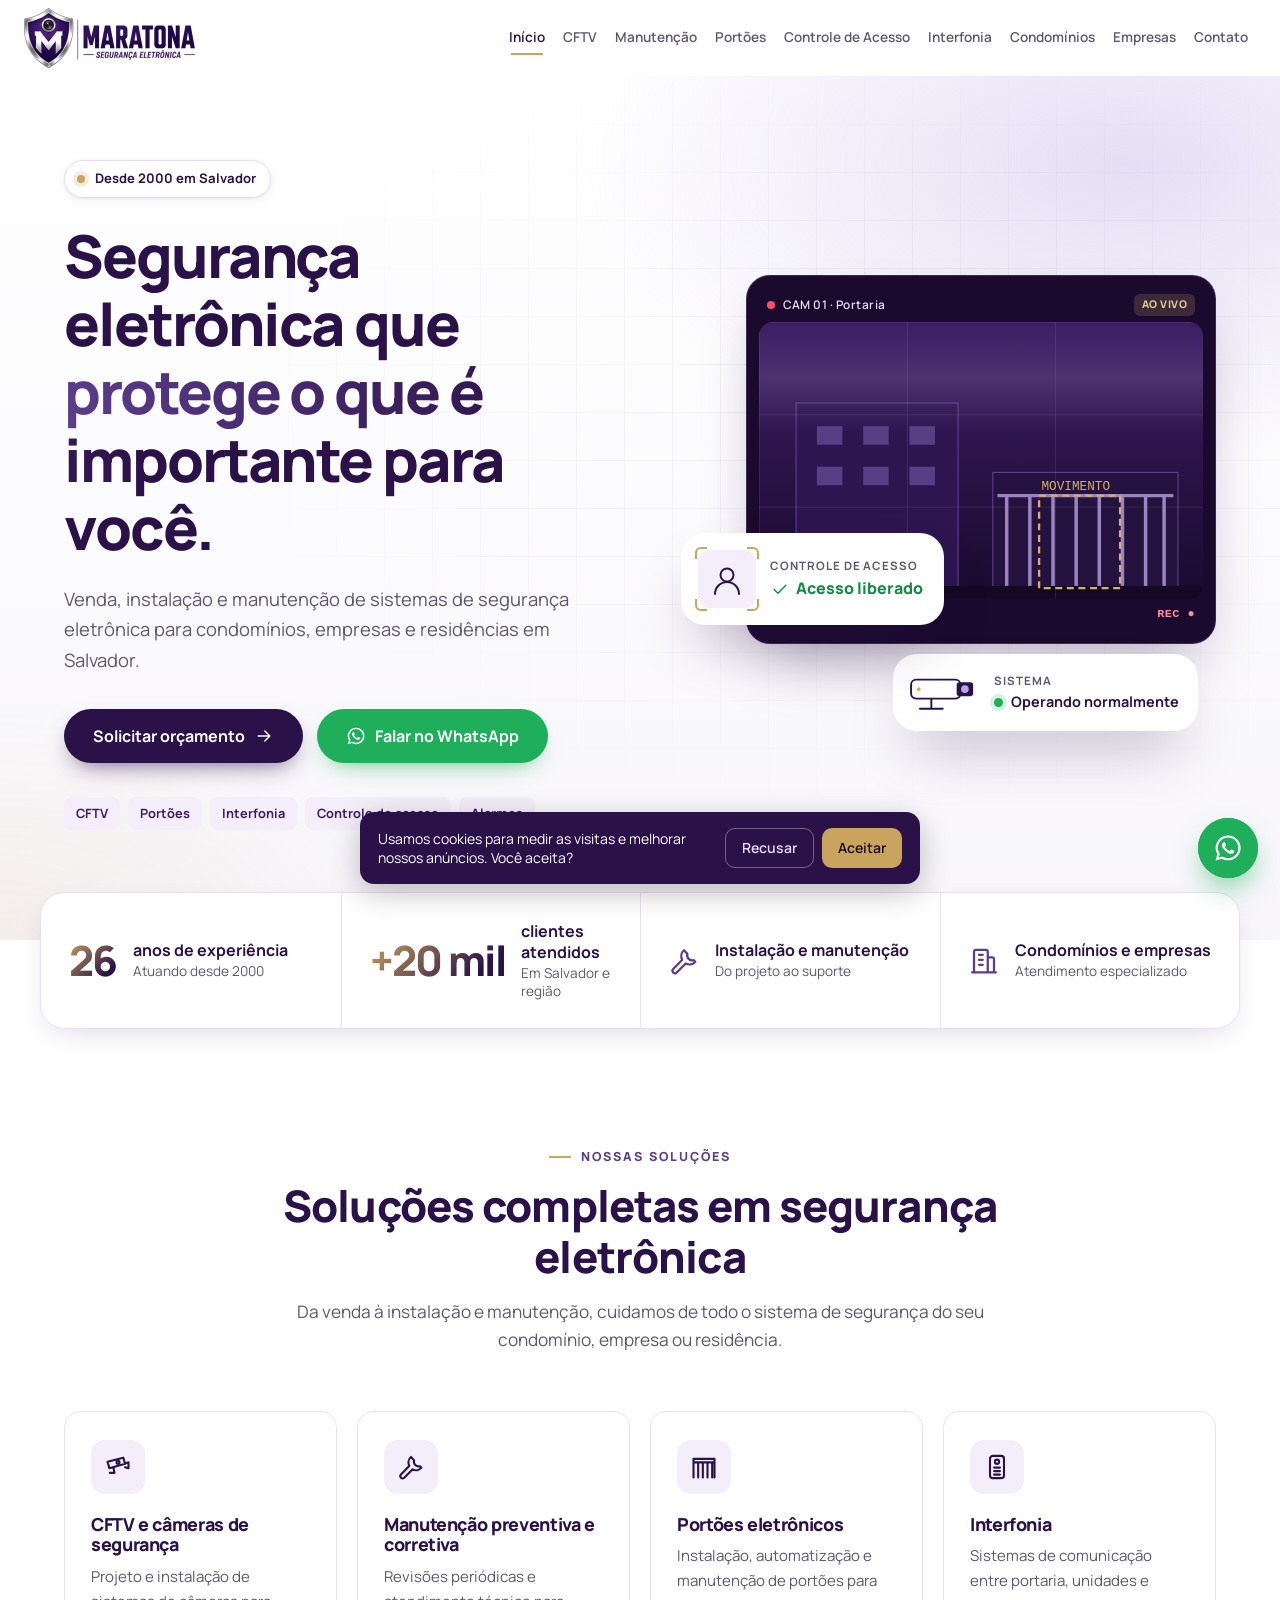
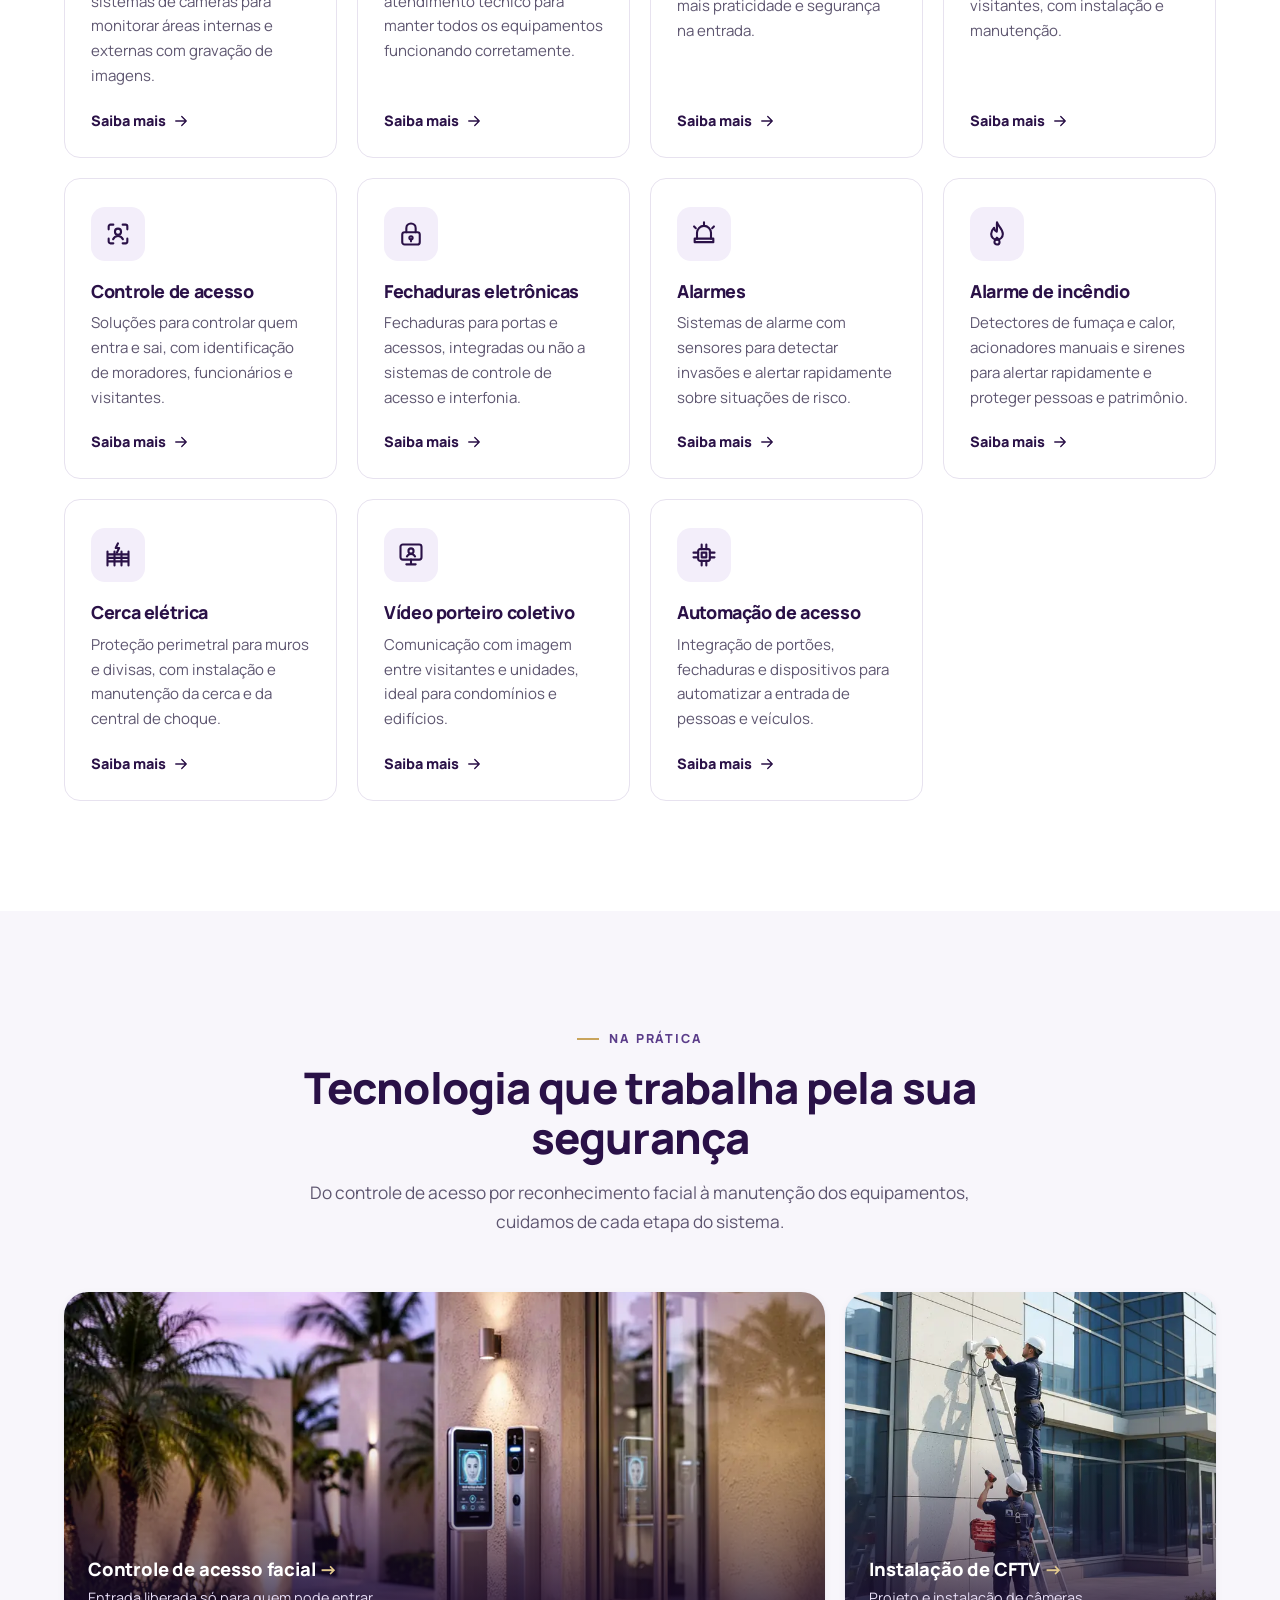
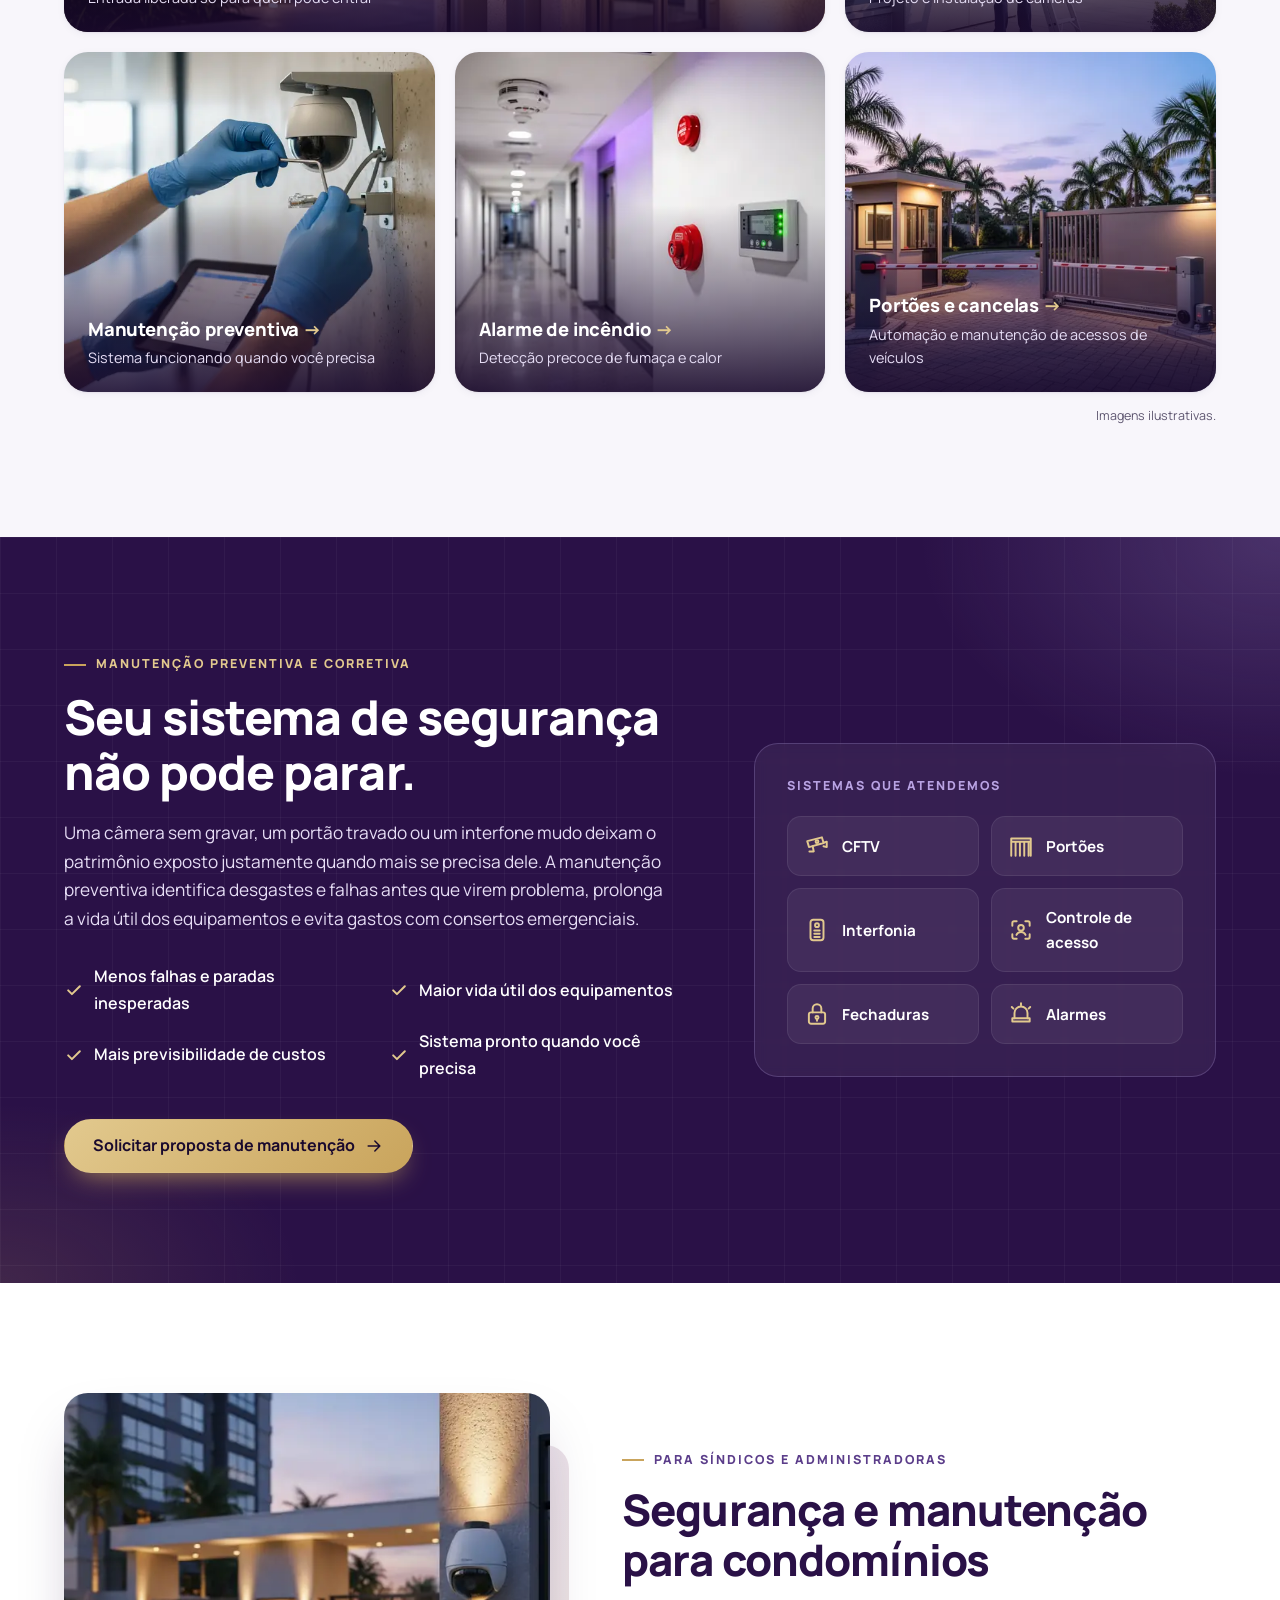
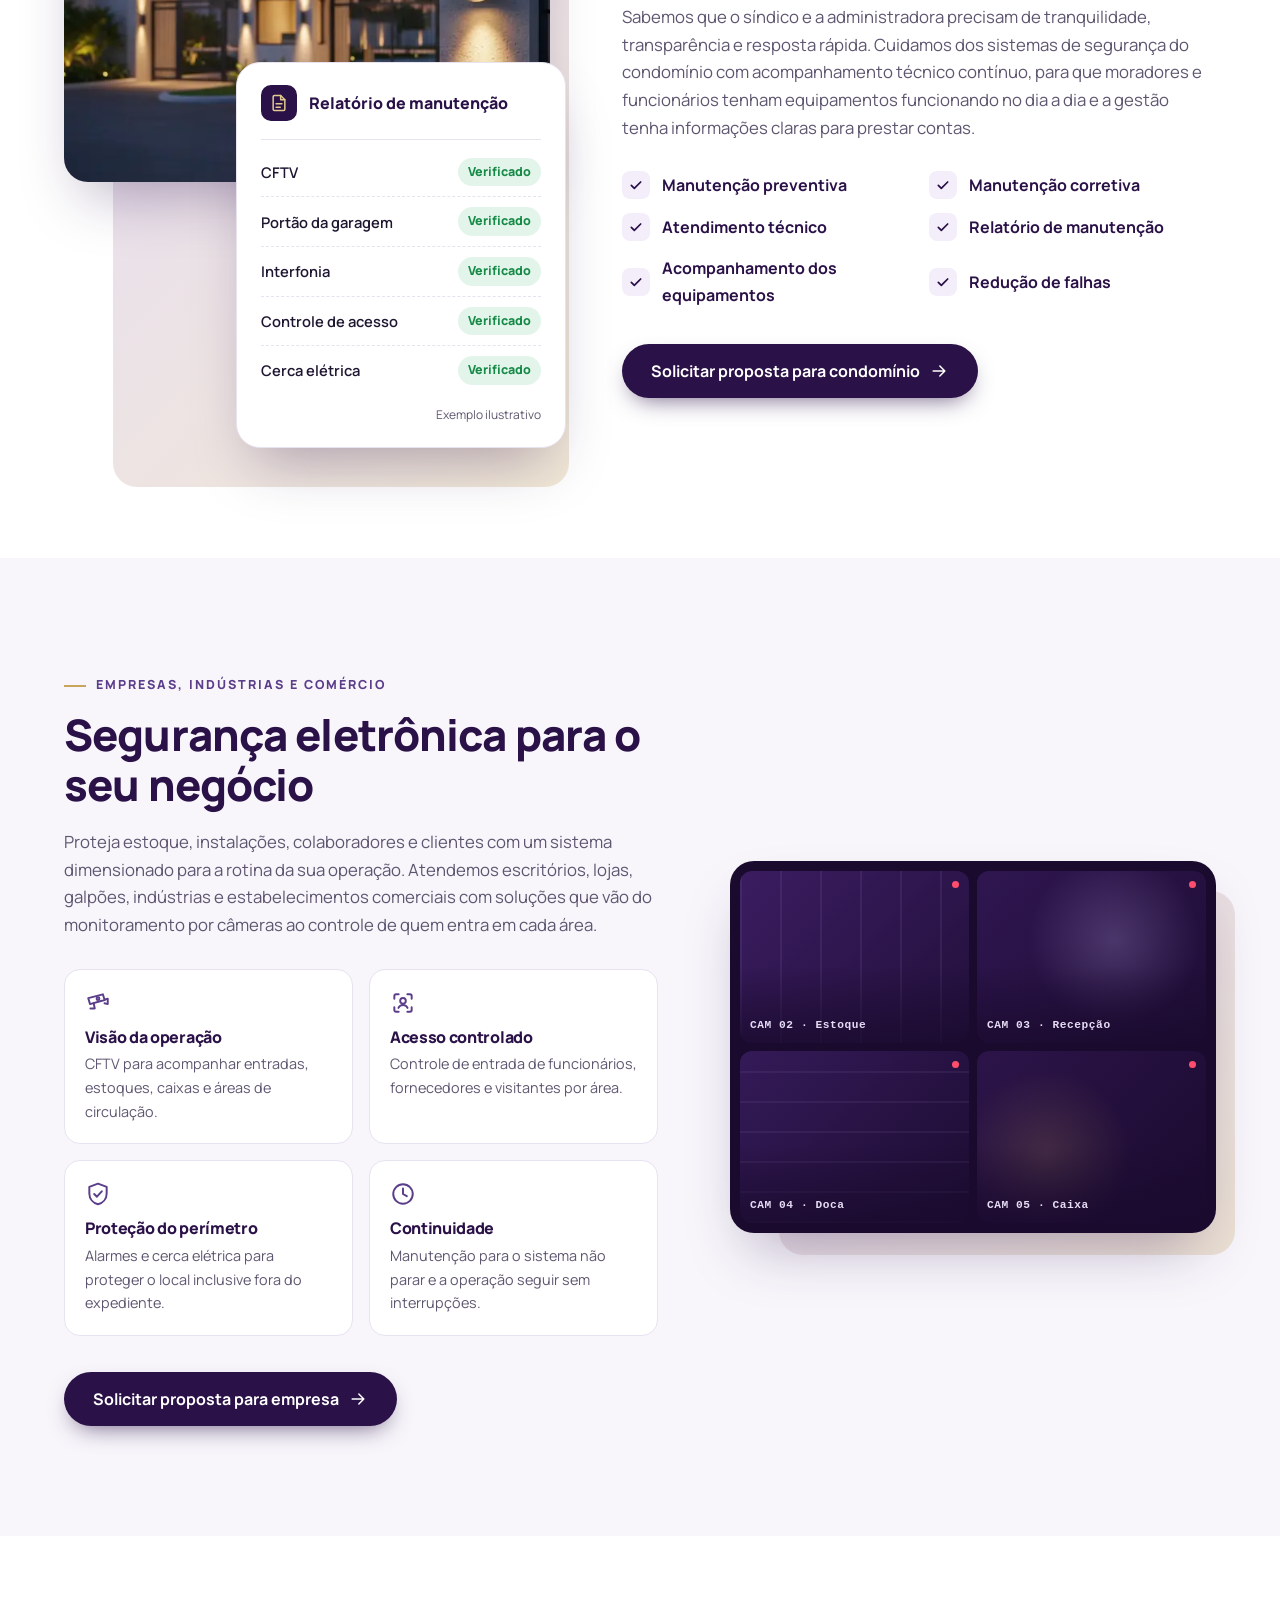
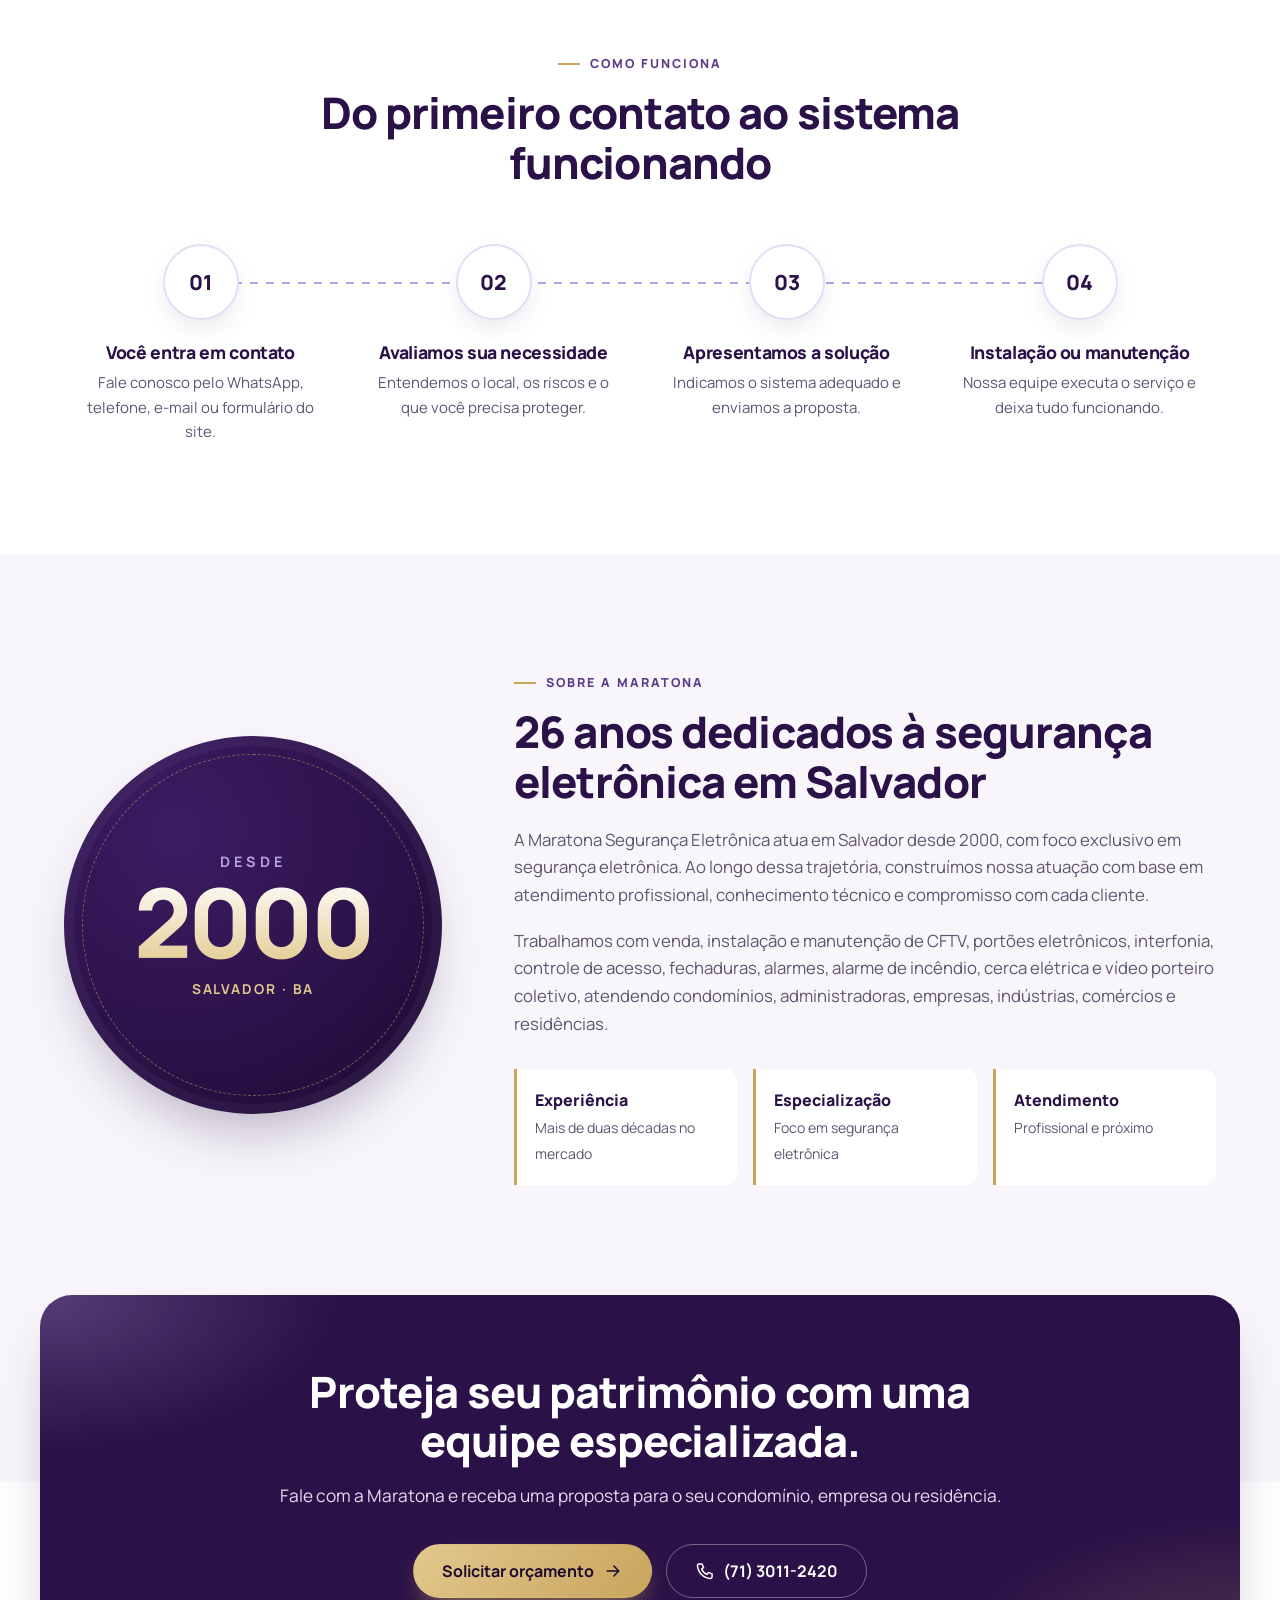
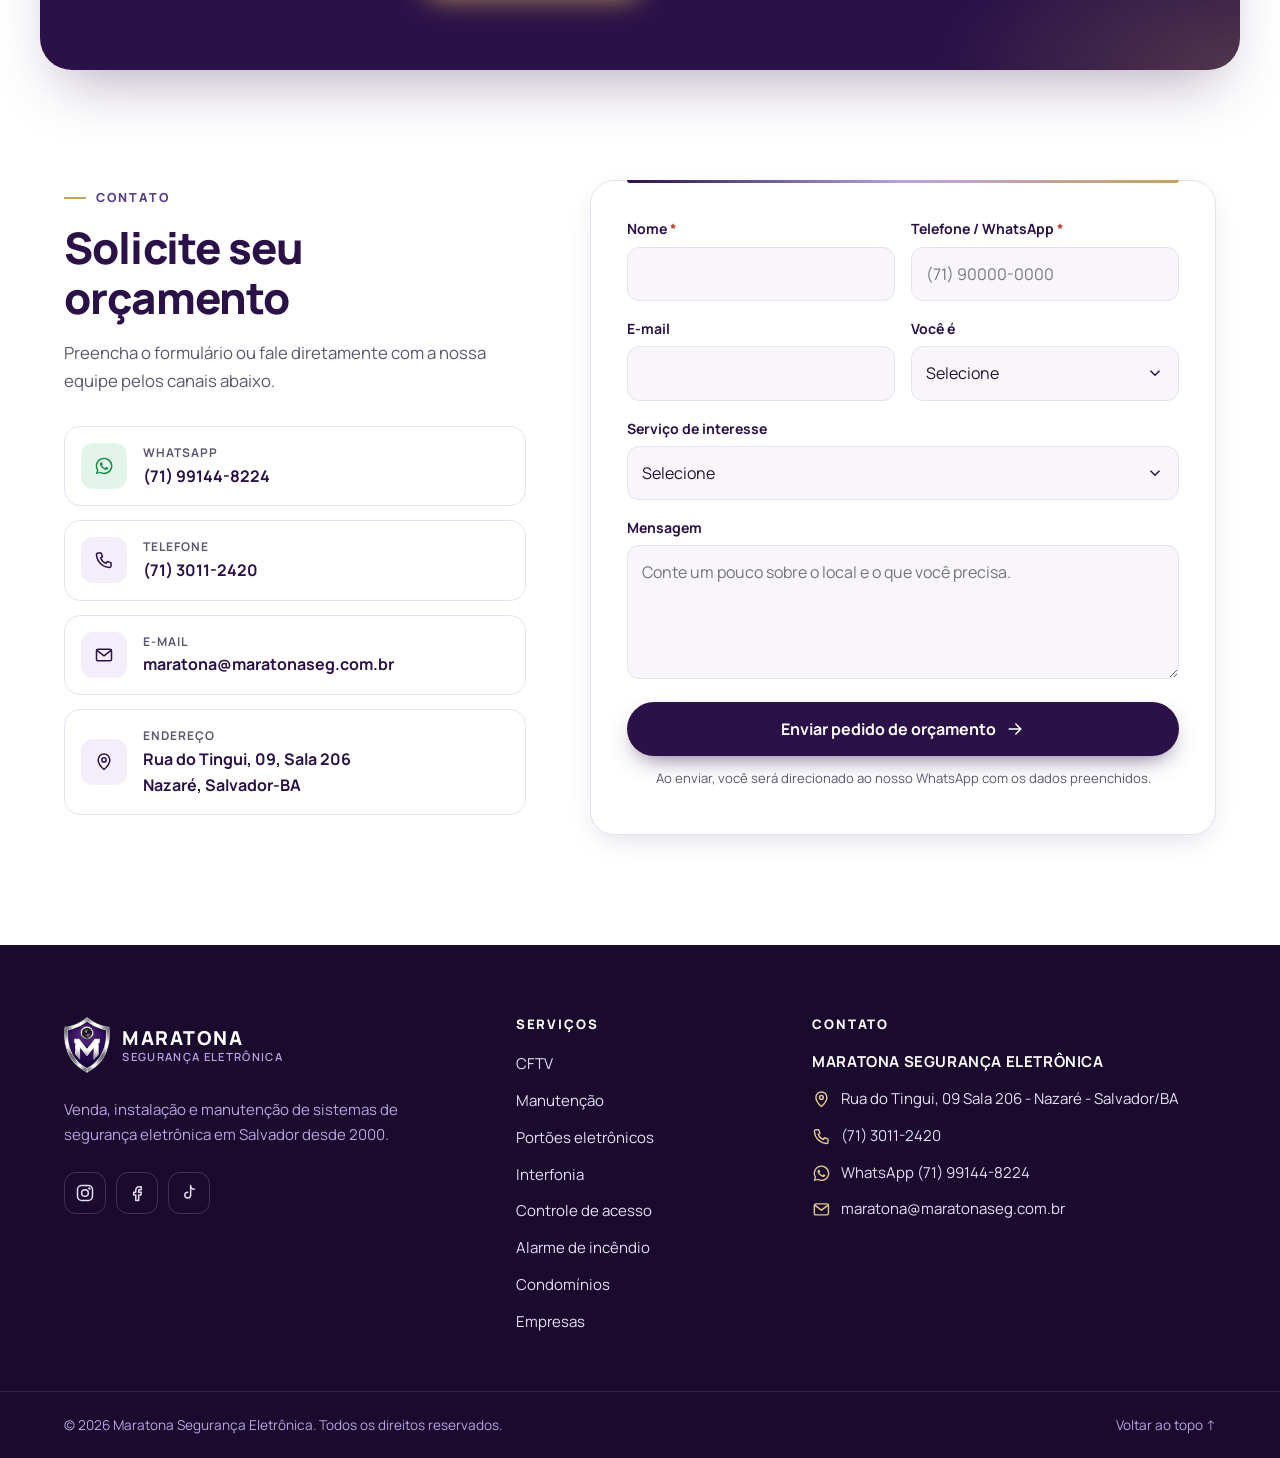
<file: index.html>
<!DOCTYPE html>
<html lang="pt-BR">
<head>
  <meta charset="UTF-8">
  <meta name="viewport" content="width=device-width, initial-scale=1">

  <!-- SEO -->
  <title>Maratona Segurança Eletrônica | CFTV, Portões, Interfonia e Manutenção em Salvador</title>
  <meta name="description" content="Venda, instalação e manutenção de sistemas de segurança eletrônica em Salvador desde 2000. CFTV, portões eletrônicos, interfonia, controle de acesso, alarmes, alarme de incêndio e cerca elétrica para condomínios, empresas e residências.">
  <meta name="keywords" content="segurança eletrônica Salvador, CFTV Salvador, câmeras de segurança, manutenção de portão eletrônico, interfonia condomínio, controle de acesso, cerca elétrica, alarme, alarme de incêndio, vídeo porteiro coletivo">
  <meta name="author" content="Maratona Segurança Eletrônica">
  <meta name="robots" content="index, follow">
  <link rel="canonical" href="https://maratonaseg.com.br/">
  <meta name="theme-color" content="#2A1147">

  <!-- Open Graph -->
  <meta property="og:type" content="website">
  <meta property="og:locale" content="pt_BR">
  <meta property="og:site_name" content="Maratona Segurança Eletrônica">
  <meta property="og:title" content="Maratona Segurança Eletrônica | Salvador-BA">
  <meta property="og:description" content="Segurança eletrônica que protege o que é importante para você. Venda, instalação e manutenção para condomínios, empresas e residências em Salvador.">
  <meta property="og:url" content="https://maratonaseg.com.br/">
  <meta property="og:image" content="https://maratonaseg.com.br/assets/img/og-image.png">
  <meta property="og:image:width" content="1200">
  <meta property="og:image:height" content="630">
  <meta name="twitter:card" content="summary_large_image">

  <!-- Favicon -->
  <link rel="icon" href="favicon.ico" sizes="any">
  <link rel="icon" href="assets/img/favicon-32.png" sizes="32x32" type="image/png">
  <link rel="apple-touch-icon" href="assets/img/apple-touch-icon.png">
  <link rel="manifest" href="site.webmanifest">

  <!-- Fonte -->
  <link rel="preconnect" href="https://fonts.googleapis.com">
  <link rel="preconnect" href="https://fonts.gstatic.com" crossorigin>
  <link href="https://fonts.googleapis.com/css2?family=Manrope:wght@400;500;600;700;800&display=swap" rel="stylesheet">

  <link rel="stylesheet" href="style.css?v=20261013b">

  <!-- Dados estruturados (SEO local) -->
  <script type="application/ld+json">
  {
    "@context": "https://schema.org",
    "@type": "LocalBusiness",
    "name": "Maratona Segurança Eletrônica",
    "url": "https://maratonaseg.com.br/",
    "image": "https://maratonaseg.com.br/assets/img/og-image.png",
    "email": "maratona@maratonaseg.com.br",
    "telephone": "+55-71-3011-2420",
    "foundingDate": "2000",
    "address": {
      "@type": "PostalAddress",
      "streetAddress": "Rua do Tingui, 09, Sala 206",
      "addressLocality": "Salvador",
      "addressRegion": "BA",
      "addressCountry": "BR"
    },
    "areaServed": "Salvador, BA",
    "sameAs": [
      "https://www.instagram.com/maratonaseg/",
      "https://www.facebook.com/maratona.seg",
      "https://www.tiktok.com/@maratonaseg"
    ]
  }
  </script>
</head>
<body>

<!-- Biblioteca de ícones (SVG sprite) -->
<svg width="0" height="0" style="position:absolute" aria-hidden="true" focusable="false">
  <defs>
    <symbol id="i-camera" viewBox="0 0 24 24"><path d="M3 7.5 16.5 4l1.6 5.2L4.6 13z"/><path d="m18 9 3-1v5l-3-.8"/><path d="M8 12.2 9 17H5"/><circle cx="12" cy="8" r="1.3"/></symbol>
    <symbol id="i-wrench" viewBox="0 0 24 24"><path d="M14.7 6.3a4 4 0 0 0 5 5L21 12.6a6 6 0 0 1-7.6 1.4L6 21.4a2 2 0 0 1-2.8-2.8L10.6 11A6 6 0 0 1 12 3.4z"/></symbol>
    <symbol id="i-gate" viewBox="0 0 24 24"><path d="M3 21V5M21 21V5M3 8h18M7 8v13M11 8v13M15 8v13M19 8v13M3 5h18"/></symbol>
    <symbol id="i-intercom" viewBox="0 0 24 24"><rect x="6" y="2.5" width="12" height="19" rx="2.5"/><circle cx="12" cy="7.5" r="1.8"/><path d="M9.5 12.5h5M9.5 15.5h5M9.5 18.5h5"/></symbol>
    <symbol id="i-access" viewBox="0 0 24 24"><path d="M4 8V5.5A1.5 1.5 0 0 1 5.5 4H8M16 4h2.5A1.5 1.5 0 0 1 20 5.5V8M20 16v2.5a1.5 1.5 0 0 1-1.5 1.5H16M8 20H5.5A1.5 1.5 0 0 1 4 18.5V16"/><circle cx="12" cy="10" r="2.6"/><path d="M7.8 16.5a4.6 4.6 0 0 1 8.4 0"/></symbol>
    <symbol id="i-lock" viewBox="0 0 24 24"><rect x="4.5" y="10.5" width="15" height="10.5" rx="2"/><path d="M8 10.5V7a4 4 0 0 1 8 0v3.5"/><circle cx="12" cy="15.3" r="1.4"/><path d="M12 16.7v1.6"/></symbol>
    <symbol id="i-alarm" viewBox="0 0 24 24"><path d="M6 16V11a6 6 0 0 1 12 0v5"/><path d="M4 16h16v3H4z"/><path d="M12 2v2M3.5 5.5 5 7M20.5 5.5 19 7"/></symbol>
    <symbol id="i-fire" viewBox="0 0 24 24"><path d="M12 2c1 3.5 5 5.5 5 10a5 5 0 0 1-10 0c0-2.4 1.2-4 2.5-5.3.2 1.6 1 2.8 2.3 3.3C12.3 7.5 11.6 4.6 12 2z"/><path d="M12 21a2.2 2.2 0 0 1-2.2-2.2c0-1.4 1.2-2.2 2.2-3.6 1 1.4 2.2 2.2 2.2 3.6A2.2 2.2 0 0 1 12 21z"/></symbol>
    <symbol id="i-fence" viewBox="0 0 24 24"><path d="M3 21V9M9 21V9M15 21V9M21 21V9M3 11.5h18M3 14.5h18M3 17.5h18"/><path d="m12 2-2 4h3l-2 4"/></symbol>
    <symbol id="i-videoporteiro" viewBox="0 0 24 24"><rect x="3" y="3" width="18" height="13" rx="2"/><circle cx="12" cy="8.5" r="2.2"/><path d="M8.5 13.2a4 4 0 0 1 7 0"/><path d="M8 20h8M12 16v4"/></symbol>
    <symbol id="i-auto" viewBox="0 0 24 24"><rect x="7" y="7" width="10" height="10" rx="1.5"/><path d="M10 10h4v4h-4zM10 3v4M14 3v4M10 17v4M14 17v4M3 10h4M3 14h4M17 10h4M17 14h4"/></symbol>
    <symbol id="i-check" viewBox="0 0 24 24"><path d="m5 12.5 4.5 4.5L19 7.5"/></symbol>
    <symbol id="i-arrow" viewBox="0 0 24 24"><path d="M5 12h14M13 6l6 6-6 6"/></symbol>
    <symbol id="i-phone" viewBox="0 0 24 24"><path d="M5 3.5h3.5l1.8 4.5-2.3 1.5a11 11 0 0 0 6.5 6.5l1.5-2.3 4.5 1.8V19a2 2 0 0 1-2 2A16.5 16.5 0 0 1 3 5.5a2 2 0 0 1 2-2z"/></symbol>
    <symbol id="i-mail" viewBox="0 0 24 24"><rect x="3" y="5" width="18" height="14" rx="2"/><path d="m3.5 6.5 8.5 6.5 8.5-6.5"/></symbol>
    <symbol id="i-pin" viewBox="0 0 24 24"><path d="M12 21s-7-6.2-7-11.5a7 7 0 0 1 14 0C19 14.8 12 21 12 21z"/><circle cx="12" cy="9.5" r="2.5"/></symbol>
    <symbol id="i-shield" viewBox="0 0 24 24"><path d="M12 2.5 4 5.5v6c0 5 3.4 8.8 8 10 4.6-1.2 8-5 8-10v-6z"/><path d="m8.5 12 2.5 2.5 4.5-5"/></symbol>
    <symbol id="i-clock" viewBox="0 0 24 24"><circle cx="12" cy="12" r="9"/><path d="M12 7v5l3.5 2"/></symbol>
    <symbol id="i-building" viewBox="0 0 24 24"><path d="M4 21V4.5A1.5 1.5 0 0 1 5.5 3h8A1.5 1.5 0 0 1 15 4.5V21M15 9h3.5A1.5 1.5 0 0 1 20 10.5V21M2.5 21h19M8 7h3M8 11h3M8 15h3"/></symbol>
    <symbol id="i-report" viewBox="0 0 24 24"><path d="M14 3H6.5A1.5 1.5 0 0 0 5 4.5v15A1.5 1.5 0 0 0 6.5 21h11a1.5 1.5 0 0 0 1.5-1.5V8z"/><path d="M14 3v5h5M8.5 13h7M8.5 17h5"/></symbol>
    <symbol id="i-whatsapp" viewBox="0 0 24 24"><path fill="currentColor" stroke="none" d="M12.04 2a9.9 9.9 0 0 0-8.5 14.98L2 22l5.16-1.5A9.93 9.93 0 1 0 12.04 2zm0 18.13a8.2 8.2 0 0 1-4.2-1.15l-.3-.18-3.06.9.9-2.98-.2-.31a8.22 8.22 0 1 1 6.86 3.72zm4.5-6.15c-.25-.12-1.46-.72-1.69-.8-.23-.08-.39-.12-.55.12-.17.25-.64.8-.78.97-.14.16-.29.18-.53.06a6.7 6.7 0 0 1-3.34-2.92c-.25-.43.25-.4.72-1.34.08-.16.04-.3-.02-.43-.06-.12-.55-1.33-.76-1.82-.2-.48-.4-.41-.55-.42h-.47a.9.9 0 0 0-.65.3 2.74 2.74 0 0 0-.86 2.04 4.77 4.77 0 0 0 1 2.53 10.9 10.9 0 0 0 4.18 3.7c1.56.67 2.17.73 2.95.61.47-.07 1.46-.6 1.66-1.17.2-.58.2-1.07.14-1.17-.06-.1-.22-.16-.47-.28z"/></symbol>
    <symbol id="i-instagram" viewBox="0 0 24 24"><rect x="3" y="3" width="18" height="18" rx="5"/><circle cx="12" cy="12" r="4"/><circle cx="17.3" cy="6.7" r=".6" fill="currentColor"/></symbol>
    <symbol id="i-facebook" viewBox="0 0 24 24"><path d="M14.5 8H17V4.5h-2.5A4 4 0 0 0 10.5 8.5V11H8v3.5h2.5V21H14v-6.5h2.6l.6-3.5H14V8.8a.8.8 0 0 1 .5-.8z"/></symbol>
    <symbol id="i-tiktok" viewBox="0 0 24 24"><path d="M14 3v11.5a3.5 3.5 0 1 1-3.5-3.5M14 3a4.5 4.5 0 0 0 4.5 4.5"/></symbol>
    <symbol id="i-youtube" viewBox="0 0 24 24"><rect x="2.5" y="5.5" width="19" height="13" rx="3.5"/><path d="m10.5 9.3 4.5 2.7-4.5 2.7z" fill="currentColor"/></symbol>
  </defs>
</svg>

<a class="skip-link" href="#conteudo">Pular para o conteúdo</a>

<!-- ============ 1. HEADER ============ -->
<header class="header" id="topo">
  <div class="container header__inner">
    <a href="#inicio" class="logo" aria-label="Maratona Segurança Eletrônica — página inicial">
      <img class="logo__img" src="assets/img/logo.png" srcset="assets/img/logo.png 1x, assets/img/logo@2x.png 2x" alt="Maratona Segurança Eletrônica" width="342" height="120">
    </a>

    <nav class="nav" id="menu" aria-label="Menu principal">
      <ul class="nav__list">
        <li><a href="#inicio">Início</a></li>
        <li><a href="#cftv">CFTV</a></li>
        <li><a href="#manutencao">Manutenção</a></li>
        <li><a href="#portoes">Portões</a></li>
        <li><a href="#controle-de-acesso">Controle de Acesso</a></li>
        <li><a href="#interfonia">Interfonia</a></li>
        <li><a href="#condominios">Condomínios</a></li>
        <li><a href="#empresas">Empresas</a></li>
        <li><a href="#contato">Contato</a></li>
      </ul>
      <a class="btn btn--whats nav__cta-mobile" href="https://wa.me/5571991448224?text=Ol%C3%A1%2C%20vim%20pelo%20site%20da%20Maratona%20e%20gostaria%20de%20um%20atendimento." target="_blank" rel="noopener" data-whats>
        <svg class="icon"><use href="#i-whatsapp"/></svg> Falar no WhatsApp
      </a>
    </nav>

    <a class="btn btn--whats header__cta" href="https://wa.me/5571991448224?text=Ol%C3%A1%2C%20vim%20pelo%20site%20da%20Maratona%20e%20gostaria%20de%20um%20atendimento." target="_blank" rel="noopener" data-whats>
      <svg class="icon"><use href="#i-whatsapp"/></svg> Falar no WhatsApp
    </a>

    <button class="menu-toggle" type="button" aria-controls="menu" aria-expanded="false" aria-label="Abrir menu">
      <span></span><span></span><span></span>
    </button>
  </div>
</header>

<main id="conteudo">

  <!-- ============ 2. HERO ============ -->
  <section class="hero" id="inicio">
    <div class="hero__bg" aria-hidden="true"></div>
    <div class="container hero__inner">
      <div class="hero__content">
        <p class="eyebrow"><span class="eyebrow__dot"></span> Desde 2000 em Salvador</p>
        <h1>Segurança eletrônica que <span class="hl">protege o que é importante</span> para você.</h1>
        <p class="hero__lead">Venda, instalação e manutenção de sistemas de segurança eletrônica para condomínios, empresas e residências em Salvador.</p>
        <div class="hero__actions">
          <a class="btn btn--primary btn--lg" href="#contato">Solicitar orçamento <svg class="icon"><use href="#i-arrow"/></svg></a>
          <a class="btn btn--whats btn--lg" href="https://wa.me/5571991448224?text=Ol%C3%A1%2C%20gostaria%20de%20solicitar%20um%20or%C3%A7amento." target="_blank" rel="noopener" data-whats>
            <svg class="icon"><use href="#i-whatsapp"/></svg> Falar no WhatsApp
          </a>
        </div>
        <ul class="hero__tags" aria-label="Principais soluções">
          <li>CFTV</li><li>Portões</li><li>Interfonia</li><li>Controle de acesso</li><li>Alarmes</li>
        </ul>
      </div>

      <!-- Área visual ilustrativa -->
      <div class="hero__visual" aria-hidden="true">
        <div class="panel panel--feed">
          <div class="panel__bar">
            <span class="rec"></span> CAM 01 · Portaria
            <span class="panel__live">AO VIVO</span>
          </div>
          <div class="feed">
            <div class="feed__grid"></div>
            <svg class="feed__scene" viewBox="0 0 400 240" preserveAspectRatio="xMidYMid slice">
              <defs>
                <linearGradient id="sky" x1="0" y1="0" x2="0" y2="1"><stop offset="0" stop-color="#3b1d63"/><stop offset="1" stop-color="#1a0a2e"/></linearGradient>
              </defs>
              <rect width="400" height="240" fill="url(#sky)"/>
              <rect x="40" y="70" width="140" height="170" fill="#2d1650" stroke="#5b3d8a"/>
              <g fill="#7c5fb0" opacity=".55"><rect x="58" y="90" width="22" height="16"/><rect x="98" y="90" width="22" height="16"/><rect x="138" y="90" width="22" height="16"/><rect x="58" y="125" width="22" height="16"/><rect x="98" y="125" width="22" height="16"/><rect x="138" y="125" width="22" height="16"/></g>
              <rect x="210" y="130" width="160" height="110" fill="#25123f" stroke="#5b3d8a"/>
              <g stroke="#b9a3e3" stroke-width="3" opacity=".8"><path d="M222 150v90M242 150v90M262 150v90M282 150v90M302 150v90M322 150v90M342 150v90M358 150v90M214 150h152"/></g>
              <rect x="0" y="228" width="400" height="12" fill="#140824"/>
              <rect x="250" y="150" width="70" height="80" fill="none" stroke="#d4af6a" stroke-width="2" stroke-dasharray="6 4"/>
              <text x="252" y="145" fill="#d4af6a" font-size="11" font-family="monospace">MOVIMENTO</text>
            </svg>
            <div class="feed__scan"></div>
          </div>
          <div class="panel__foot"><span>1080p · Visão noturna</span><span class="mono">REC ●</span></div>
        </div>

        <div class="panel panel--access">
          <div class="face">
            <svg viewBox="0 0 80 80"><circle cx="40" cy="32" r="13"/><path d="M16 70a24 24 0 0 1 48 0"/></svg>
            <span class="face__corner tl"></span><span class="face__corner tr"></span><span class="face__corner bl"></span><span class="face__corner br"></span>
          </div>
          <div>
            <p class="access__label">Controle de acesso</p>
            <p class="access__ok"><svg class="icon"><use href="#i-check"/></svg> Acesso liberado</p>
          </div>
        </div>

        <div class="panel panel--cam">
          <svg class="cam-illus" viewBox="0 0 120 80">
            <rect x="8" y="20" width="78" height="30" rx="8" fill="#fff" stroke="#2A1147" stroke-width="3"/>
            <rect x="80" y="24" width="26" height="22" rx="4" fill="#2A1147"/>
            <circle cx="93" cy="35" r="6" fill="#b9a3e3"/>
            <path d="M40 50v14M22 66h36" stroke="#2A1147" stroke-width="3" stroke-linecap="round"/>
            <circle cx="20" cy="35" r="3" fill="#d4af6a"/>
          </svg>
          <div>
            <p class="access__label">Sistema</p>
            <p class="cam__status"><span class="dot-ok"></span> Operando normalmente</p>
          </div>
        </div>
      </div>
    </div>
  </section>

  <!-- ============ 3. CONFIANÇA ============ -->
  <section class="trust" aria-label="Diferenciais">
    <div class="container trust__grid">
      <div class="trust__item">
        <span class="trust__num">26</span>
        <p><strong>anos de experiência</strong><span>Atuando desde 2000</span></p>
      </div>
      <div class="trust__item">
        <span class="trust__num">+20 mil</span>
        <p><strong>clientes atendidos</strong><span>Em Salvador e região</span></p>
      </div>
      <div class="trust__item">
        <svg class="icon icon--lg"><use href="#i-wrench"/></svg>
        <p><strong>Instalação e manutenção</strong><span>Do projeto ao suporte</span></p>
      </div>
      <div class="trust__item">
        <svg class="icon icon--lg"><use href="#i-building"/></svg>
        <p><strong>Condomínios e empresas</strong><span>Atendimento especializado</span></p>
      </div>
    </div>
  </section>

  <!-- ============ 4. SERVIÇOS ============ -->
  <section class="section services" id="servicos">
    <div class="container">
      <header class="section__head">
        <p class="kicker">Nossas soluções</p>
        <h2>Soluções completas em segurança eletrônica</h2>
        <p>Da venda à instalação e manutenção, cuidamos de todo o sistema de segurança do seu condomínio, empresa ou residência.</p>
      </header>

      <div class="cards">
        <article class="card" id="cftv">
          <span class="card__icon"><svg class="icon"><use href="#i-camera"/></svg></span>
          <h3>CFTV e câmeras de segurança</h3>
          <p>Projeto e instalação de sistemas de câmeras para monitorar áreas internas e externas com gravação de imagens.</p>
          <a class="card__link" href="cftv/">Saiba mais <svg class="icon"><use href="#i-arrow"/></svg></a>
        </article>

        <article class="card">
          <span class="card__icon"><svg class="icon"><use href="#i-wrench"/></svg></span>
          <h3>Manutenção preventiva e corretiva</h3>
          <p>Revisões periódicas e atendimento técnico para manter todos os equipamentos funcionando corretamente.</p>
          <a class="card__link" href="manutencao/">Saiba mais <svg class="icon"><use href="#i-arrow"/></svg></a>
        </article>

        <article class="card" id="portoes">
          <span class="card__icon"><svg class="icon"><use href="#i-gate"/></svg></span>
          <h3>Portões eletrônicos</h3>
          <p>Instalação, automatização e manutenção de portões para mais praticidade e segurança na entrada.</p>
          <a class="card__link" href="portoes/">Saiba mais <svg class="icon"><use href="#i-arrow"/></svg></a>
        </article>

        <article class="card" id="interfonia">
          <span class="card__icon"><svg class="icon"><use href="#i-intercom"/></svg></span>
          <h3>Interfonia</h3>
          <p>Sistemas de comunicação entre portaria, unidades e visitantes, com instalação e manutenção.</p>
          <a class="card__link" href="interfonia/">Saiba mais <svg class="icon"><use href="#i-arrow"/></svg></a>
        </article>

        <article class="card" id="controle-de-acesso">
          <span class="card__icon"><svg class="icon"><use href="#i-access"/></svg></span>
          <h3>Controle de acesso</h3>
          <p>Soluções para controlar quem entra e sai, com identificação de moradores, funcionários e visitantes.</p>
          <a class="card__link" href="controle-de-acesso/">Saiba mais <svg class="icon"><use href="#i-arrow"/></svg></a>
        </article>

        <article class="card">
          <span class="card__icon"><svg class="icon"><use href="#i-lock"/></svg></span>
          <h3>Fechaduras eletrônicas</h3>
          <p>Fechaduras para portas e acessos, integradas ou não a sistemas de controle de acesso e interfonia.</p>
          <a class="card__link" href="#contato" data-servico="Fechaduras eletrônicas">Saiba mais <svg class="icon"><use href="#i-arrow"/></svg></a>
        </article>

        <article class="card">
          <span class="card__icon"><svg class="icon"><use href="#i-alarm"/></svg></span>
          <h3>Alarmes</h3>
          <p>Sistemas de alarme com sensores para detectar invasões e alertar rapidamente sobre situações de risco.</p>
          <a class="card__link" href="#contato" data-servico="Alarmes">Saiba mais <svg class="icon"><use href="#i-arrow"/></svg></a>
        </article>
        <article class="card">
          <span class="card__icon"><svg class="icon"><use href="#i-fire"/></svg></span>
          <h3>Alarme de incêndio</h3>
          <p>Detectores de fumaça e calor, acionadores manuais e sirenes para alertar rapidamente e proteger pessoas e patrimônio.</p>
          <a class="card__link" href="alarme-de-incendio/">Saiba mais <svg class="icon"><use href="#i-arrow"/></svg></a>
        </article>

        <article class="card">
          <span class="card__icon"><svg class="icon"><use href="#i-fence"/></svg></span>
          <h3>Cerca elétrica</h3>
          <p>Proteção perimetral para muros e divisas, com instalação e manutenção da cerca e da central de choque.</p>
          <a class="card__link" href="#contato" data-servico="Cerca elétrica">Saiba mais <svg class="icon"><use href="#i-arrow"/></svg></a>
        </article>

        <article class="card">
          <span class="card__icon"><svg class="icon"><use href="#i-videoporteiro"/></svg></span>
          <h3>Vídeo porteiro coletivo</h3>
          <p>Comunicação com imagem entre visitantes e unidades, ideal para condomínios e edifícios.</p>
          <a class="card__link" href="#contato" data-servico="Vídeo porteiro coletivo">Saiba mais <svg class="icon"><use href="#i-arrow"/></svg></a>
        </article>

        <article class="card">
          <span class="card__icon"><svg class="icon"><use href="#i-auto"/></svg></span>
          <h3>Automação de acesso</h3>
          <p>Integração de portões, fechaduras e dispositivos para automatizar a entrada de pessoas e veículos.</p>
          <a class="card__link" href="#contato" data-servico="Automação de acesso">Saiba mais <svg class="icon"><use href="#i-arrow"/></svg></a>
        </article>
      </div>
    </div>
  </section>


  <!-- ============ 4b. SOLUÇÕES EM IMAGENS ============ -->
  <section class="section gallery" id="solucoes" aria-labelledby="gallery-title">
    <div class="container">
      <header class="section__head">
        <p class="kicker">Na prática</p>
        <h2 id="gallery-title">Tecnologia que trabalha pela sua segurança</h2>
        <p>Do controle de acesso por reconhecimento facial à manutenção dos equipamentos, cuidamos de cada etapa do sistema.</p>
      </header>
      <div class="gallery__grid">
        <a class="gallery__item gallery__item--wide" href="controle-de-acesso/">
          <img src="assets/img/fotos/controle-acesso-facial.webp" srcset="assets/img/fotos/controle-acesso-facial-600.webp 600w, assets/img/fotos/controle-acesso-facial.webp 1024w" sizes="(max-width: 640px) 92vw, (max-width: 1024px) 92vw, 760px" width="1024" height="768" alt="Leitor de reconhecimento facial na entrada de um edifício" loading="lazy" decoding="async">
          <span class="gallery__cap"><strong>Controle de acesso facial</strong><em>Entrada liberada só para quem pode entrar</em></span>
        </a>
        <a class="gallery__item" href="cftv/">
          <img src="assets/img/fotos/equipe-tecnica.webp" srcset="assets/img/fotos/equipe-tecnica-600.webp 600w, assets/img/fotos/equipe-tecnica.webp 1024w" sizes="(max-width: 640px) 92vw, (max-width: 1024px) 46vw, 380px" width="1024" height="1024" alt="Técnicos instalando câmera de segurança na fachada de um prédio" loading="lazy" decoding="async">
          <span class="gallery__cap"><strong>Instalação de CFTV</strong><em>Projeto e instalação de câmeras</em></span>
        </a>
        <a class="gallery__item" href="manutencao/">
          <img src="assets/img/fotos/tecnico-manutencao.webp" srcset="assets/img/fotos/tecnico-manutencao-600.webp 600w, assets/img/fotos/tecnico-manutencao.webp 1024w" sizes="(max-width: 640px) 92vw, (max-width: 1024px) 46vw, 380px" width="1024" height="1024" alt="Técnico fazendo manutenção em câmera de segurança" loading="lazy" decoding="async">
          <span class="gallery__cap"><strong>Manutenção preventiva</strong><em>Sistema funcionando quando você precisa</em></span>
        </a>
        <a class="gallery__item" href="alarme-de-incendio/">
          <img src="assets/img/fotos/alarme-incendio.webp" srcset="assets/img/fotos/alarme-incendio-600.webp 600w, assets/img/fotos/alarme-incendio.webp 1024w" sizes="(max-width: 640px) 92vw, (max-width: 1024px) 46vw, 380px" width="1024" height="768" alt="Detector de fumaça, acionador manual e sirene de alarme de incêndio em corredor" loading="lazy" decoding="async">
          <span class="gallery__cap"><strong>Alarme de incêndio</strong><em>Detecção precoce de fumaça e calor</em></span>
        </a>
        <a class="gallery__item" href="portoes/">
          <img src="assets/img/fotos/motores-cancelas.webp" srcset="assets/img/fotos/motores-cancelas-600.webp 600w, assets/img/fotos/motores-cancelas.webp 1024w" sizes="(max-width: 640px) 92vw, (max-width: 1024px) 46vw, 380px" width="1024" height="768" alt="Portaria com cancela automática e portão eletrônico" loading="lazy" decoding="async">
          <span class="gallery__cap"><strong>Portões e cancelas</strong><em>Automação e manutenção de acessos de veículos</em></span>
        </a>
      </div>
      <p class="gallery__note">Imagens ilustrativas.</p>
    </div>
  </section>

  <!-- ============ 5. MANUTENÇÃO ============ -->
  <section class="section maint" id="manutencao">
    <div class="container maint__inner">
      <div class="maint__content">
        <p class="kicker kicker--gold">Manutenção preventiva e corretiva</p>
        <h2>Seu sistema de segurança não pode parar.</h2>
        <p class="maint__lead">Uma câmera sem gravar, um portão travado ou um interfone mudo deixam o patrimônio exposto justamente quando mais se precisa dele. A manutenção preventiva identifica desgastes e falhas antes que virem problema, prolonga a vida útil dos equipamentos e evita gastos com consertos emergenciais.</p>
        <ul class="maint__benefits">
          <li><svg class="icon"><use href="#i-check"/></svg> Menos falhas e paradas inesperadas</li>
          <li><svg class="icon"><use href="#i-check"/></svg> Maior vida útil dos equipamentos</li>
          <li><svg class="icon"><use href="#i-check"/></svg> Mais previsibilidade de custos</li>
          <li><svg class="icon"><use href="#i-check"/></svg> Sistema pronto quando você precisa</li>
        </ul>
        <a class="btn btn--gold btn--lg" href="#contato" data-servico="Manutenção preventiva e corretiva">Solicitar proposta de manutenção <svg class="icon"><use href="#i-arrow"/></svg></a>
      </div>

      <div class="maint__systems">
        <p class="maint__systems-title">Sistemas que atendemos</p>
        <ul class="sys">
          <li><svg class="icon"><use href="#i-camera"/></svg><span>CFTV</span></li>
          <li><svg class="icon"><use href="#i-gate"/></svg><span>Portões</span></li>
          <li><svg class="icon"><use href="#i-intercom"/></svg><span>Interfonia</span></li>
          <li><svg class="icon"><use href="#i-access"/></svg><span>Controle de acesso</span></li>
          <li><svg class="icon"><use href="#i-lock"/></svg><span>Fechaduras</span></li>
          <li><svg class="icon"><use href="#i-alarm"/></svg><span>Alarmes</span></li>
        </ul>
      </div>
    </div>
  </section>

  <!-- ============ 6. CONDOMÍNIOS ============ -->
  <section class="section segment" id="condominios">
    <div class="container segment__inner">
      <div class="segment__media">
        <figure class="segment__photo">
          <img src="assets/img/fotos/condominio.webp" srcset="assets/img/fotos/condominio-600.webp 600w, assets/img/fotos/condominio.webp 1024w" sizes="(max-width: 1024px) 92vw, 520px" width="1024" height="1024" alt="Entrada de condomínio com câmera de segurança e portaria iluminada" loading="lazy" decoding="async">
        </figure>
        <div class="segment__card segment__card--float" aria-hidden="true">
          <div class="segment__card-head">
            <svg class="icon"><use href="#i-report"/></svg>
            <span>Relatório de manutenção</span>
          </div>
          <ul class="checklist">
            <li><span>CFTV</span><em class="ok">Verificado</em></li>
            <li><span>Portão da garagem</span><em class="ok">Verificado</em></li>
            <li><span>Interfonia</span><em class="ok">Verificado</em></li>
            <li><span>Controle de acesso</span><em class="ok">Verificado</em></li>
            <li><span>Cerca elétrica</span><em class="ok">Verificado</em></li>
          </ul>
          <p class="segment__card-note">Exemplo ilustrativo</p>
        </div>
      </div>

      <div class="segment__content">
        <p class="kicker">Para síndicos e administradoras</p>
        <h2>Segurança e manutenção para condomínios</h2>
        <p>Sabemos que o síndico e a administradora precisam de tranquilidade, transparência e resposta rápida. Cuidamos dos sistemas de segurança do condomínio com acompanhamento técnico contínuo, para que moradores e funcionários tenham equipamentos funcionando no dia a dia e a gestão tenha informações claras para prestar contas.</p>
        <ul class="feature-list">
          <li><svg class="icon"><use href="#i-check"/></svg> Manutenção preventiva</li>
          <li><svg class="icon"><use href="#i-check"/></svg> Manutenção corretiva</li>
          <li><svg class="icon"><use href="#i-check"/></svg> Atendimento técnico</li>
          <li><svg class="icon"><use href="#i-check"/></svg> Relatório de manutenção</li>
          <li><svg class="icon"><use href="#i-check"/></svg> Acompanhamento dos equipamentos</li>
          <li><svg class="icon"><use href="#i-check"/></svg> Redução de falhas</li>
        </ul>
        <a class="btn btn--primary btn--lg" href="#contato" data-servico="Proposta para condomínio" data-perfil="Condomínio">Solicitar proposta para condomínio <svg class="icon"><use href="#i-arrow"/></svg></a>
      </div>
    </div>
  </section>

  <!-- ============ 7. EMPRESAS ============ -->
  <section class="section segment segment--alt" id="empresas">
    <div class="container segment__inner segment__inner--rev">
      <div class="segment__content">
        <p class="kicker">Empresas, indústrias e comércio</p>
        <h2>Segurança eletrônica para o seu negócio</h2>
        <p>Proteja estoque, instalações, colaboradores e clientes com um sistema dimensionado para a rotina da sua operação. Atendemos escritórios, lojas, galpões, indústrias e estabelecimentos comerciais com soluções que vão do monitoramento por câmeras ao controle de quem entra em cada área.</p>
        <div class="biz-grid">
          <div class="biz">
            <svg class="icon"><use href="#i-camera"/></svg>
            <h3>Visão da operação</h3>
            <p>CFTV para acompanhar entradas, estoques, caixas e áreas de circulação.</p>
          </div>
          <div class="biz">
            <svg class="icon"><use href="#i-access"/></svg>
            <h3>Acesso controlado</h3>
            <p>Controle de entrada de funcionários, fornecedores e visitantes por área.</p>
          </div>
          <div class="biz">
            <svg class="icon"><use href="#i-shield"/></svg>
            <h3>Proteção do perímetro</h3>
            <p>Alarmes e cerca elétrica para proteger o local inclusive fora do expediente.</p>
          </div>
          <div class="biz">
            <svg class="icon"><use href="#i-clock"/></svg>
            <h3>Continuidade</h3>
            <p>Manutenção para o sistema não parar e a operação seguir sem interrupções.</p>
          </div>
        </div>
        <a class="btn btn--primary btn--lg" href="#contato" data-servico="Proposta para empresa" data-perfil="Empresa">Solicitar proposta para empresa <svg class="icon"><use href="#i-arrow"/></svg></a>
      </div>

      <div class="segment__media segment__media--biz" aria-hidden="true">
        <div class="mosaic">
          <div class="mosaic__tile"><span>CAM 02 · Estoque</span></div>
          <div class="mosaic__tile"><span>CAM 03 · Recepção</span></div>
          <div class="mosaic__tile"><span>CAM 04 · Doca</span></div>
          <div class="mosaic__tile"><span>CAM 05 · Caixa</span></div>
        </div>
      </div>
    </div>
  </section>

  <!-- ============ 8. COMO FUNCIONA ============ -->
  <section class="section steps" id="como-funciona">
    <div class="container">
      <header class="section__head">
        <p class="kicker">Como funciona</p>
        <h2>Do primeiro contato ao sistema funcionando</h2>
      </header>
      <ol class="steps__list">
        <li class="step">
          <span class="step__n">01</span>
          <h3>Você entra em contato</h3>
          <p>Fale conosco pelo WhatsApp, telefone, e-mail ou formulário do site.</p>
        </li>
        <li class="step">
          <span class="step__n">02</span>
          <h3>Avaliamos sua necessidade</h3>
          <p>Entendemos o local, os riscos e o que você precisa proteger.</p>
        </li>
        <li class="step">
          <span class="step__n">03</span>
          <h3>Apresentamos a solução</h3>
          <p>Indicamos o sistema adequado e enviamos a proposta.</p>
        </li>
        <li class="step">
          <span class="step__n">04</span>
          <h3>Instalação ou manutenção</h3>
          <p>Nossa equipe executa o serviço e deixa tudo funcionando.</p>
        </li>
      </ol>
    </div>
  </section>

  <!-- ============ 9. SOBRE ============ -->
  <section class="section about" id="sobre">
    <div class="container about__inner">
      <div class="about__badge" aria-hidden="true">
        <span class="about__since">desde</span>
        <span class="about__year">2000</span>
        <span class="about__city">Salvador · BA</span>
      </div>
      <div class="about__content">
        <p class="kicker">Sobre a Maratona</p>
        <h2>26 anos dedicados à segurança eletrônica em Salvador</h2>
        <p>A Maratona Segurança Eletrônica atua em Salvador desde 2000, com foco exclusivo em segurança eletrônica. Ao longo dessa trajetória, construímos nossa atuação com base em atendimento profissional, conhecimento técnico e compromisso com cada cliente.</p>
        <p>Trabalhamos com venda, instalação e manutenção de CFTV, portões eletrônicos, interfonia, controle de acesso, fechaduras, alarmes, alarme de incêndio, cerca elétrica e vídeo porteiro coletivo, atendendo condomínios, administradoras, empresas, indústrias, comércios e residências.</p>
        <ul class="about__pillars">
          <li><strong>Experiência</strong><span>Mais de duas décadas no mercado</span></li>
          <li><strong>Especialização</strong><span>Foco em segurança eletrônica</span></li>
          <li><strong>Atendimento</strong><span>Profissional e próximo</span></li>
        </ul>
      </div>
    </div>
  </section>

  <!-- ============ 10. CTA FINAL ============ -->
  <section class="cta-final">
    <div class="container cta-final__inner">
      <h2>Proteja seu patrimônio com uma equipe especializada.</h2>
      <p>Fale com a Maratona e receba uma proposta para o seu condomínio, empresa ou residência.</p>
      <div class="cta-final__actions">
        <a class="btn btn--gold btn--lg" href="#contato">Solicitar orçamento <svg class="icon"><use href="#i-arrow"/></svg></a>
        <a class="btn btn--ghost-light btn--lg" href="tel:+557130112420"><svg class="icon"><use href="#i-phone"/></svg> (71) 3011-2420</a>
      </div>
    </div>
  </section>

  <!-- ============ CONTATO ============ -->
  <section class="section contact" id="contato">
    <div class="container contact__inner">
      <div class="contact__info">
        <p class="kicker">Contato</p>
        <h2>Solicite seu orçamento</h2>
        <p>Preencha o formulário ou fale diretamente com a nossa equipe pelos canais abaixo.</p>
        <ul class="contact__list">
          <li>
            <span class="contact__icon contact__icon--whats"><svg class="icon"><use href="#i-whatsapp"/></svg></span>
            <div><small>WhatsApp</small><a href="https://wa.me/5571991448224" target="_blank" rel="noopener" data-whats>(71) 99144-8224</a></div>
          </li>
          <li>
            <span class="contact__icon"><svg class="icon"><use href="#i-phone"/></svg></span>
            <div><small>Telefone</small><a href="tel:+557130112420">(71) 3011-2420</a></div>
          </li>
          <li>
            <span class="contact__icon"><svg class="icon"><use href="#i-mail"/></svg></span>
            <div><small>E-mail</small><a href="mailto:maratona@maratonaseg.com.br">maratona@maratonaseg.com.br</a></div>
          </li>
          <li>
            <span class="contact__icon"><svg class="icon"><use href="#i-pin"/></svg></span>
            <div><small>Endereço</small><address>Rua do Tingui, 09, Sala 206<br>Nazaré, Salvador-BA</address></div>
          </li>
        </ul>
      </div>

      <!--
        FORMULÁRIO PREPARADO PARA INTEGRAÇÃO
        Hoje: ao enviar, os dados são organizados e abertos no WhatsApp da empresa.
        Futuro: preencha o atributo data-endpoint com a URL do serviço
        (ex.: Formspree, Cloudflare Worker, Getform) e o envio passa a ser feito por POST (JSON).
      -->
      <form class="form" id="form-orcamento" data-endpoint="" novalidate>
        <div class="form__row">
          <div class="field">
            <label for="f-nome">Nome <span aria-hidden="true">*</span></label>
            <input id="f-nome" name="nome" type="text" autocomplete="name" required>
            <p class="field__error" id="e-nome" role="alert"></p>
          </div>
          <div class="field">
            <label for="f-telefone">Telefone / WhatsApp <span aria-hidden="true">*</span></label>
            <input id="f-telefone" name="telefone" type="tel" autocomplete="tel" inputmode="tel" placeholder="(71) 90000-0000" required>
            <p class="field__error" id="e-telefone" role="alert"></p>
          </div>
        </div>
        <div class="form__row">
          <div class="field">
            <label for="f-email">E-mail</label>
            <input id="f-email" name="email" type="email" autocomplete="email">
            <p class="field__error" id="e-email" role="alert"></p>
          </div>
          <div class="field">
            <label for="f-perfil">Você é</label>
            <select id="f-perfil" name="perfil">
              <option value="">Selecione</option>
              <option>Condomínio</option>
              <option>Administradora de condomínios</option>
              <option>Empresa</option>
              <option>Indústria</option>
              <option>Estabelecimento comercial</option>
              <option>Residência</option>
            </select>
          </div>
        </div>
        <div class="field">
          <label for="f-servico">Serviço de interesse</label>
          <select id="f-servico" name="servico">
            <option value="">Selecione</option>
            <option>CFTV e câmeras de segurança</option>
            <option>Manutenção preventiva e corretiva</option>
            <option>Portões eletrônicos</option>
            <option>Interfonia</option>
            <option>Controle de acesso</option>
            <option>Fechaduras eletrônicas</option>
            <option>Alarmes</option>
            <option>Alarme de incêndio</option>
            <option>Cerca elétrica</option>
            <option>Vídeo porteiro coletivo</option>
            <option>Automação de acesso</option>
            <option>Proposta para condomínio</option>
            <option>Proposta para empresa</option>
            <option>Outro</option>
          </select>
        </div>
        <div class="field">
          <label for="f-mensagem">Mensagem</label>
          <textarea id="f-mensagem" name="mensagem" rows="4" placeholder="Conte um pouco sobre o local e o que você precisa."></textarea>
        </div>
        <!-- Campo anti-spam (não remover) -->
        <div class="hp" aria-hidden="true"><label>Não preencha <input type="text" name="empresa_site" tabindex="-1" autocomplete="off"></label></div>

        <button class="btn btn--primary btn--lg btn--block" type="submit">Enviar pedido de orçamento <svg class="icon"><use href="#i-arrow"/></svg></button>
        <p class="form__note">Ao enviar, você será direcionado ao nosso WhatsApp com os dados preenchidos.</p>
        <p class="form__status" id="form-status" role="status" aria-live="polite"></p>
      </form>
    </div>
  </section>

</main>

<!-- ============ 11. RODAPÉ ============ -->
<footer class="footer">
  <div class="container footer__grid">
    <div class="footer__brand">
      <a href="#inicio" class="logo logo--light" aria-label="Maratona Segurança Eletrônica — voltar ao topo">
        <img class="logo__shield" src="assets/img/logo-escudo.png" alt="" width="165" height="200" loading="lazy">
        <span class="logo__text"><strong>MARATONA</strong><small>Segurança Eletrônica</small></span>
      </a>
      <p>Venda, instalação e manutenção de sistemas de segurança eletrônica em Salvador desde 2000.</p>
      <!-- Redes sociais -->
      <ul class="social" aria-label="Redes sociais">
        <li><a href="https://www.instagram.com/maratonaseg/" target="_blank" rel="noopener" data-social="instagram" aria-label="Instagram @maratonaseg"><svg class="icon"><use href="#i-instagram"/></svg></a></li>
        <li><a href="https://www.facebook.com/maratona.seg" target="_blank" rel="noopener" data-social="facebook" aria-label="Facebook maratona.seg"><svg class="icon"><use href="#i-facebook"/></svg></a></li>
        <li><a href="https://www.tiktok.com/@maratonaseg" target="_blank" rel="noopener" data-social="tiktok" aria-label="TikTok @maratonaseg"><svg class="icon"><use href="#i-tiktok"/></svg></a></li>
      </ul>
    </div>

    <div>
      <h3 class="footer__title">Serviços</h3>
      <ul class="footer__links">
        <li><a href="cftv/">CFTV</a></li>
        <li><a href="manutencao/">Manutenção</a></li>
        <li><a href="portoes/">Portões eletrônicos</a></li>
        <li><a href="interfonia/">Interfonia</a></li>
        <li><a href="controle-de-acesso/">Controle de acesso</a></li>
        <li><a href="alarme-de-incendio/">Alarme de incêndio</a></li>
        <li><a href="condominios/">Condomínios</a></li>
        <li><a href="empresas/">Empresas</a></li>
      </ul>
    </div>

    <div>
      <h3 class="footer__title">Contato</h3>
      <ul class="footer__contact">
        <li><strong>MARATONA SEGURANÇA ELETRÔNICA</strong></li>
        <li><svg class="icon"><use href="#i-pin"/></svg> Rua do Tingui, 09 Sala 206 - Nazaré - Salvador/BA</li>
        <li><svg class="icon"><use href="#i-phone"/></svg> <a href="tel:+557130112420">(71) 3011-2420</a></li>
        <li><svg class="icon"><use href="#i-whatsapp"/></svg> <a href="https://wa.me/5571991448224" target="_blank" rel="noopener" data-whats>WhatsApp (71) 99144-8224</a></li>
        <li><svg class="icon"><use href="#i-mail"/></svg> <a href="mailto:maratona@maratonaseg.com.br">maratona@maratonaseg.com.br</a></li>
      </ul>
    </div>
  </div>
  <div class="footer__bottom">
    <div class="container">
      <p>© <span id="ano">2026</span> Maratona Segurança Eletrônica. Todos os direitos reservados.</p>
      <a href="#inicio">Voltar ao topo ↑</a>
    </div>
  </div>
</footer>

<!-- Botão flutuante de WhatsApp -->
<a class="whats-float" href="https://wa.me/5571991448224?text=Ol%C3%A1%2C%20vim%20pelo%20site%20da%20Maratona%20e%20gostaria%20de%20um%20atendimento." target="_blank" rel="noopener" aria-label="Falar no WhatsApp" data-whats>
  <svg class="icon"><use href="#i-whatsapp"/></svg>
</a>

<script src="script.js" defer></script>
<script src="tracking.js?v=3" defer></script>
</body>
</html>
</file>
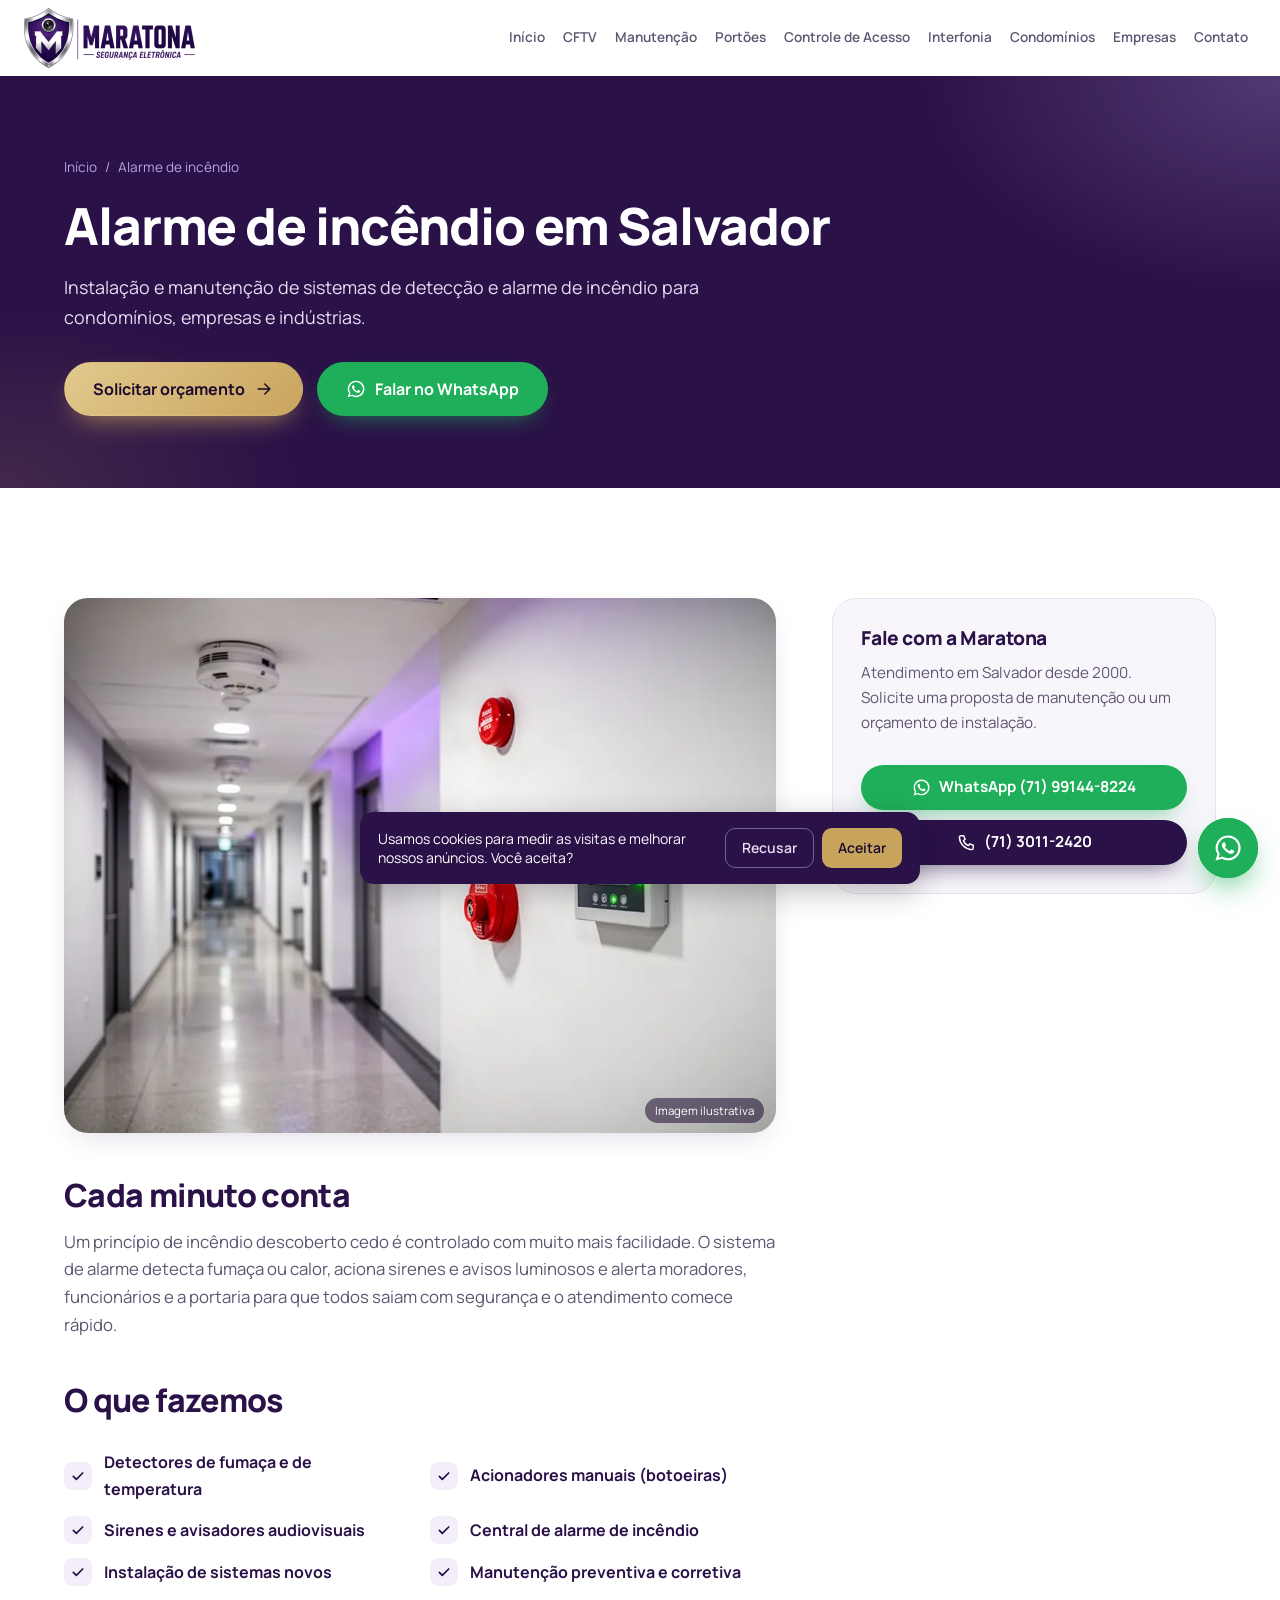
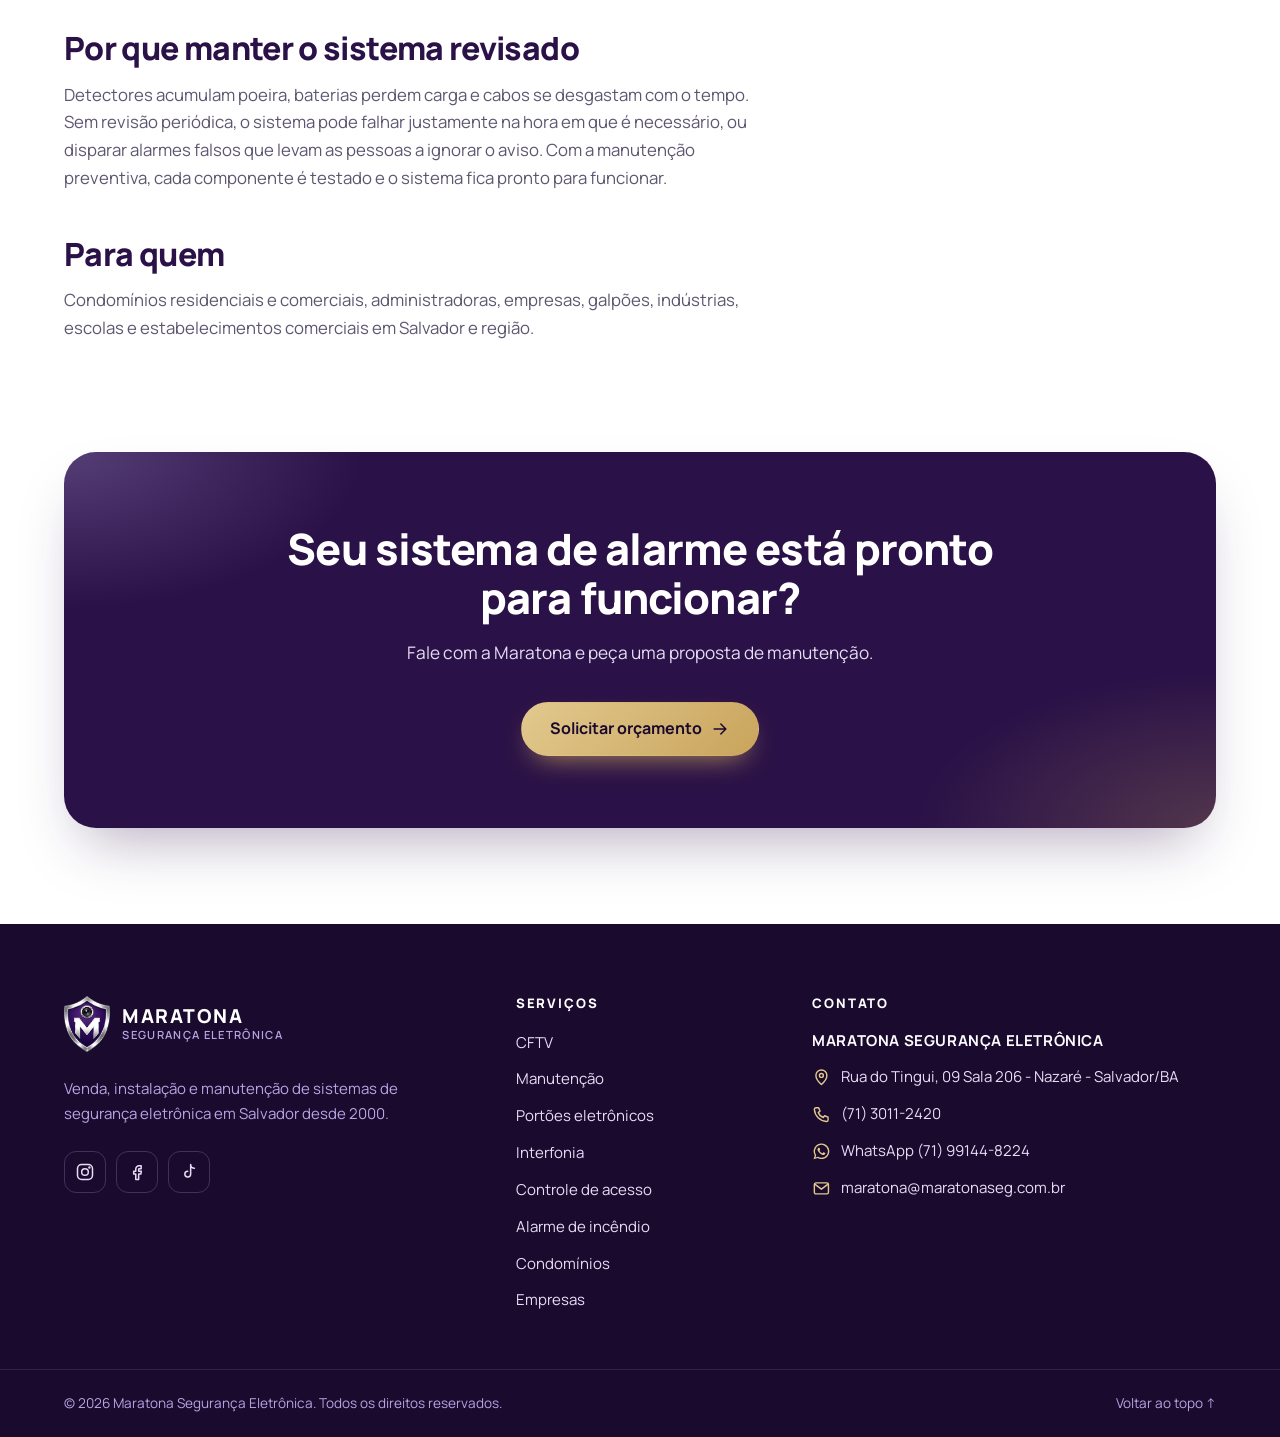
<file: alarme-de-incendio/index.html>
<!DOCTYPE html>
<html lang="pt-BR">
<head>
  <meta charset="UTF-8">
  <meta name="viewport" content="width=device-width, initial-scale=1">
  <title>Alarme de incêndio em Salvador | Maratona Segurança Eletrônica</title>
  <meta name="description" content="Instalação e manutenção de sistemas de alarme de incêndio em Salvador: detectores de fumaça e calor, acionadores manuais, sirenes e central. Para condomínios e empresas.">
  <link rel="canonical" href="https://maratonaseg.com.br/alarme-de-incendio/">
  <meta name="theme-color" content="#2A1147">
  <meta property="og:type" content="website">
  <meta property="og:locale" content="pt_BR">
  <meta property="og:site_name" content="Maratona Segurança Eletrônica">
  <meta property="og:title" content="Alarme de incêndio em Salvador | Maratona Segurança Eletrônica">
  <meta property="og:description" content="Instalação e manutenção de sistemas de alarme de incêndio em Salvador: detectores de fumaça e calor, acionadores manuais, sirenes e central. Para condomínios e empresas.">
  <meta property="og:url" content="https://maratonaseg.com.br/alarme-de-incendio/">
  <meta property="og:image" content="https://maratonaseg.com.br/assets/img/og-image.png">
  <meta name="twitter:card" content="summary_large_image">
  <link rel="icon" href="../favicon.ico" sizes="any">
  <link rel="icon" href="../assets/img/favicon-32.png" sizes="32x32" type="image/png">
  <link rel="apple-touch-icon" href="../assets/img/apple-touch-icon.png">
  <link rel="manifest" href="../site.webmanifest">
  <link rel="preconnect" href="https://fonts.googleapis.com">
  <link rel="preconnect" href="https://fonts.gstatic.com" crossorigin>
  <link href="https://fonts.googleapis.com/css2?family=Manrope:wght@400;500;600;700;800&display=swap" rel="stylesheet">
  <link rel="stylesheet" href="../style.css?v=20261013b">
</head>
<body>
<!-- Página interna: Alarme de incêndio. Edite o conteúdo livremente mantendo a estrutura. -->
<svg width="0" height="0" style="position:absolute" aria-hidden="true" focusable="false">
  <defs>
    <symbol id="i-camera" viewBox="0 0 24 24"><path d="M3 7.5 16.5 4l1.6 5.2L4.6 13z"/><path d="m18 9 3-1v5l-3-.8"/><path d="M8 12.2 9 17H5"/><circle cx="12" cy="8" r="1.3"/></symbol>
    <symbol id="i-wrench" viewBox="0 0 24 24"><path d="M14.7 6.3a4 4 0 0 0 5 5L21 12.6a6 6 0 0 1-7.6 1.4L6 21.4a2 2 0 0 1-2.8-2.8L10.6 11A6 6 0 0 1 12 3.4z"/></symbol>
    <symbol id="i-gate" viewBox="0 0 24 24"><path d="M3 21V5M21 21V5M3 8h18M7 8v13M11 8v13M15 8v13M19 8v13M3 5h18"/></symbol>
    <symbol id="i-intercom" viewBox="0 0 24 24"><rect x="6" y="2.5" width="12" height="19" rx="2.5"/><circle cx="12" cy="7.5" r="1.8"/><path d="M9.5 12.5h5M9.5 15.5h5M9.5 18.5h5"/></symbol>
    <symbol id="i-access" viewBox="0 0 24 24"><path d="M4 8V5.5A1.5 1.5 0 0 1 5.5 4H8M16 4h2.5A1.5 1.5 0 0 1 20 5.5V8M20 16v2.5a1.5 1.5 0 0 1-1.5 1.5H16M8 20H5.5A1.5 1.5 0 0 1 4 18.5V16"/><circle cx="12" cy="10" r="2.6"/><path d="M7.8 16.5a4.6 4.6 0 0 1 8.4 0"/></symbol>
    <symbol id="i-lock" viewBox="0 0 24 24"><rect x="4.5" y="10.5" width="15" height="10.5" rx="2"/><path d="M8 10.5V7a4 4 0 0 1 8 0v3.5"/><circle cx="12" cy="15.3" r="1.4"/><path d="M12 16.7v1.6"/></symbol>
    <symbol id="i-alarm" viewBox="0 0 24 24"><path d="M6 16V11a6 6 0 0 1 12 0v5"/><path d="M4 16h16v3H4z"/><path d="M12 2v2M3.5 5.5 5 7M20.5 5.5 19 7"/></symbol>
    <symbol id="i-fire" viewBox="0 0 24 24"><path d="M12 2c1 3.5 5 5.5 5 10a5 5 0 0 1-10 0c0-2.4 1.2-4 2.5-5.3.2 1.6 1 2.8 2.3 3.3C12.3 7.5 11.6 4.6 12 2z"/><path d="M12 21a2.2 2.2 0 0 1-2.2-2.2c0-1.4 1.2-2.2 2.2-3.6 1 1.4 2.2 2.2 2.2 3.6A2.2 2.2 0 0 1 12 21z"/></symbol>
    <symbol id="i-fence" viewBox="0 0 24 24"><path d="M3 21V9M9 21V9M15 21V9M21 21V9M3 11.5h18M3 14.5h18M3 17.5h18"/><path d="m12 2-2 4h3l-2 4"/></symbol>
    <symbol id="i-videoporteiro" viewBox="0 0 24 24"><rect x="3" y="3" width="18" height="13" rx="2"/><circle cx="12" cy="8.5" r="2.2"/><path d="M8.5 13.2a4 4 0 0 1 7 0"/><path d="M8 20h8M12 16v4"/></symbol>
    <symbol id="i-auto" viewBox="0 0 24 24"><rect x="7" y="7" width="10" height="10" rx="1.5"/><path d="M10 10h4v4h-4zM10 3v4M14 3v4M10 17v4M14 17v4M3 10h4M3 14h4M17 10h4M17 14h4"/></symbol>
    <symbol id="i-check" viewBox="0 0 24 24"><path d="m5 12.5 4.5 4.5L19 7.5"/></symbol>
    <symbol id="i-arrow" viewBox="0 0 24 24"><path d="M5 12h14M13 6l6 6-6 6"/></symbol>
    <symbol id="i-phone" viewBox="0 0 24 24"><path d="M5 3.5h3.5l1.8 4.5-2.3 1.5a11 11 0 0 0 6.5 6.5l1.5-2.3 4.5 1.8V19a2 2 0 0 1-2 2A16.5 16.5 0 0 1 3 5.5a2 2 0 0 1 2-2z"/></symbol>
    <symbol id="i-mail" viewBox="0 0 24 24"><rect x="3" y="5" width="18" height="14" rx="2"/><path d="m3.5 6.5 8.5 6.5 8.5-6.5"/></symbol>
    <symbol id="i-pin" viewBox="0 0 24 24"><path d="M12 21s-7-6.2-7-11.5a7 7 0 0 1 14 0C19 14.8 12 21 12 21z"/><circle cx="12" cy="9.5" r="2.5"/></symbol>
    <symbol id="i-shield" viewBox="0 0 24 24"><path d="M12 2.5 4 5.5v6c0 5 3.4 8.8 8 10 4.6-1.2 8-5 8-10v-6z"/><path d="m8.5 12 2.5 2.5 4.5-5"/></symbol>
    <symbol id="i-clock" viewBox="0 0 24 24"><circle cx="12" cy="12" r="9"/><path d="M12 7v5l3.5 2"/></symbol>
    <symbol id="i-building" viewBox="0 0 24 24"><path d="M4 21V4.5A1.5 1.5 0 0 1 5.5 3h8A1.5 1.5 0 0 1 15 4.5V21M15 9h3.5A1.5 1.5 0 0 1 20 10.5V21M2.5 21h19M8 7h3M8 11h3M8 15h3"/></symbol>
    <symbol id="i-report" viewBox="0 0 24 24"><path d="M14 3H6.5A1.5 1.5 0 0 0 5 4.5v15A1.5 1.5 0 0 0 6.5 21h11a1.5 1.5 0 0 0 1.5-1.5V8z"/><path d="M14 3v5h5M8.5 13h7M8.5 17h5"/></symbol>
    <symbol id="i-whatsapp" viewBox="0 0 24 24"><path fill="currentColor" stroke="none" d="M12.04 2a9.9 9.9 0 0 0-8.5 14.98L2 22l5.16-1.5A9.93 9.93 0 1 0 12.04 2zm0 18.13a8.2 8.2 0 0 1-4.2-1.15l-.3-.18-3.06.9.9-2.98-.2-.31a8.22 8.22 0 1 1 6.86 3.72zm4.5-6.15c-.25-.12-1.46-.72-1.69-.8-.23-.08-.39-.12-.55.12-.17.25-.64.8-.78.97-.14.16-.29.18-.53.06a6.7 6.7 0 0 1-3.34-2.92c-.25-.43.25-.4.72-1.34.08-.16.04-.3-.02-.43-.06-.12-.55-1.33-.76-1.82-.2-.48-.4-.41-.55-.42h-.47a.9.9 0 0 0-.65.3 2.74 2.74 0 0 0-.86 2.04 4.77 4.77 0 0 0 1 2.53 10.9 10.9 0 0 0 4.18 3.7c1.56.67 2.17.73 2.95.61.47-.07 1.46-.6 1.66-1.17.2-.58.2-1.07.14-1.17-.06-.1-.22-.16-.47-.28z"/></symbol>
    <symbol id="i-instagram" viewBox="0 0 24 24"><rect x="3" y="3" width="18" height="18" rx="5"/><circle cx="12" cy="12" r="4"/><circle cx="17.3" cy="6.7" r=".6" fill="currentColor"/></symbol>
    <symbol id="i-facebook" viewBox="0 0 24 24"><path d="M14.5 8H17V4.5h-2.5A4 4 0 0 0 10.5 8.5V11H8v3.5h2.5V21H14v-6.5h2.6l.6-3.5H14V8.8a.8.8 0 0 1 .5-.8z"/></symbol>
    <symbol id="i-tiktok" viewBox="0 0 24 24"><path d="M14 3v11.5a3.5 3.5 0 1 1-3.5-3.5M14 3a4.5 4.5 0 0 0 4.5 4.5"/></symbol>
    <symbol id="i-youtube" viewBox="0 0 24 24"><rect x="2.5" y="5.5" width="19" height="13" rx="3.5"/><path d="m10.5 9.3 4.5 2.7-4.5 2.7z" fill="currentColor"/></symbol>
  </defs>
</svg>

<a class="skip-link" href="#conteudo">Pular para o conteúdo</a>
<header class="header" id="topo">
  <div class="container header__inner">
    <a href="../" class="logo" aria-label="Maratona Segurança Eletrônica — página inicial">
      <img class="logo__img" src="../assets/img/logo.png" srcset="../assets/img/logo.png 1x, ../assets/img/logo@2x.png 2x" alt="Maratona Segurança Eletrônica" width="342" height="120">
    </a>

    <nav class="nav" id="menu" aria-label="Menu principal">
      <ul class="nav__list">
        <li><a href="../">Início</a></li>
        <li><a href="../#cftv">CFTV</a></li>
        <li><a href="../#manutencao">Manutenção</a></li>
        <li><a href="../#portoes">Portões</a></li>
        <li><a href="../#controle-de-acesso">Controle de Acesso</a></li>
        <li><a href="../#interfonia">Interfonia</a></li>
        <li><a href="../#condominios">Condomínios</a></li>
        <li><a href="../#empresas">Empresas</a></li>
        <li><a href="../#contato">Contato</a></li>
      </ul>
      <a class="btn btn--whats nav__cta-mobile" href="https://wa.me/5571991448224?text=Ol%C3%A1%2C%20vim%20pelo%20site%20da%20Maratona%20e%20gostaria%20de%20um%20atendimento." target="_blank" rel="noopener" data-whats>
        <svg class="icon"><use href="#i-whatsapp"/></svg> Falar no WhatsApp
      </a>
    </nav>

    <a class="btn btn--whats header__cta" href="https://wa.me/5571991448224?text=Ol%C3%A1%2C%20vim%20pelo%20site%20da%20Maratona%20e%20gostaria%20de%20um%20atendimento." target="_blank" rel="noopener" data-whats>
      <svg class="icon"><use href="#i-whatsapp"/></svg> Falar no WhatsApp
    </a>

    <button class="menu-toggle" type="button" aria-controls="menu" aria-expanded="false" aria-label="Abrir menu">
      <span></span><span></span><span></span>
    </button>
  </div>
</header>

<main id="conteudo">
  <section class="page-hero">
    <div class="container">
      <nav class="breadcrumb" aria-label="Você está em"><a href="../">Início</a> <span aria-hidden="true">/</span> <span aria-current="page">Alarme de incêndio</span></nav>
      <h1>Alarme de incêndio em Salvador</h1>
      <p>Instalação e manutenção de sistemas de detecção e alarme de incêndio para condomínios, empresas e indústrias.</p>
      <div class="hero__actions">
        <a class="btn btn--gold btn--lg" href="../#contato" data-servico="Alarme de incêndio">Solicitar orçamento <svg class="icon"><use href="#i-arrow"/></svg></a>
        <a class="btn btn--whats btn--lg" href="https://wa.me/5571991448224?text=Ol%C3%A1%2C%20vim%20pelo%20site%20e%20gostaria%20de%20um%20or%C3%A7amento%20de%20alarme%20de%20inc%C3%AAndio." target="_blank" rel="noopener"><svg class="icon"><use href="#i-whatsapp"/></svg> Falar no WhatsApp</a>
      </div>
    </div>
  </section>

  <section class="section">
    <div class="container page-body">
      <div>
        <figure class="page-photo">
          <img src="../assets/img/fotos/alarme-incendio.webp" srcset="../assets/img/fotos/alarme-incendio-600.webp 600w, ../assets/img/fotos/alarme-incendio.webp 1024w" sizes="(max-width: 1024px) 92vw, 720px" width="1024" height="768" alt="Detector de fumaça, acionador manual e sirene de alarme de incêndio em corredor" decoding="async">
          <figcaption>Imagem ilustrativa</figcaption>
        </figure>

        <h2>Cada minuto conta</h2>
        <p>Um princípio de incêndio descoberto cedo é controlado com muito mais facilidade. O sistema de alarme detecta fumaça ou calor, aciona sirenes e avisos luminosos e alerta moradores, funcionários e a portaria para que todos saiam com segurança e o atendimento comece rápido.</p>

        <h2>O que fazemos</h2>
        <ul class="feature-list">
          <li><svg class="icon"><use href="#i-check"/></svg> Detectores de fumaça e de temperatura</li>
          <li><svg class="icon"><use href="#i-check"/></svg> Acionadores manuais (botoeiras)</li>
          <li><svg class="icon"><use href="#i-check"/></svg> Sirenes e avisadores audiovisuais</li>
          <li><svg class="icon"><use href="#i-check"/></svg> Central de alarme de incêndio</li>
          <li><svg class="icon"><use href="#i-check"/></svg> Instalação de sistemas novos</li>
          <li><svg class="icon"><use href="#i-check"/></svg> Manutenção preventiva e corretiva</li>
        </ul>

        <h2>Por que manter o sistema revisado</h2>
        <p>Detectores acumulam poeira, baterias perdem carga e cabos se desgastam com o tempo. Sem revisão periódica, o sistema pode falhar justamente na hora em que é necessário, ou disparar alarmes falsos que levam as pessoas a ignorar o aviso. Com a manutenção preventiva, cada componente é testado e o sistema fica pronto para funcionar.</p>

        <h2>Para quem</h2>
        <p>Condomínios residenciais e comerciais, administradoras, empresas, galpões, indústrias, escolas e estabelecimentos comerciais em Salvador e região.</p>
      </div>
      <aside class="page-aside">
        <h3>Fale com a Maratona</h3>
        <p>Atendimento em Salvador desde 2000. Solicite uma proposta de manutenção ou um orçamento de instalação.</p>
        <a class="btn btn--whats" href="https://wa.me/5571991448224?text=Ol%C3%A1%2C%20vim%20pelo%20site%20e%20gostaria%20de%20um%20or%C3%A7amento%20de%20alarme%20de%20inc%C3%AAndio." target="_blank" rel="noopener"><svg class="icon"><use href="#i-whatsapp"/></svg> WhatsApp (71) 99144-8224</a>
        <a class="btn btn--primary" href="tel:+557130112420"><svg class="icon"><use href="#i-phone"/></svg> (71) 3011-2420</a>
      </aside>
    </div>
  </section>

  <section class="section cta-final" style="padding:0 0 96px;background:#fff">
    <div class="container">
      <div class="cta-final__inner">
        <h2>Seu sistema de alarme está pronto para funcionar?</h2>
        <p>Fale com a Maratona e peça uma proposta de manutenção.</p>
        <div class="cta-final__actions">
          <a class="btn btn--gold btn--lg" href="../#contato" data-servico="Alarme de incêndio">Solicitar orçamento <svg class="icon"><use href="#i-arrow"/></svg></a>
        </div>
      </div>
    </div>
  </section>
</main>

<footer class="footer">
  <div class="container footer__grid">
    <div class="footer__brand">
      <a href="../" class="logo logo--light" aria-label="Maratona Segurança Eletrônica — voltar ao topo">
        <img class="logo__shield" src="../assets/img/logo-escudo.png" alt="" width="165" height="200" loading="lazy">
        <span class="logo__text"><strong>MARATONA</strong><small>Segurança Eletrônica</small></span>
      </a>
      <p>Venda, instalação e manutenção de sistemas de segurança eletrônica em Salvador desde 2000.</p>
      <!-- Redes sociais -->
      <ul class="social" aria-label="Redes sociais">
        <li><a href="https://www.instagram.com/maratonaseg/" target="_blank" rel="noopener" data-social="instagram" aria-label="Instagram @maratonaseg"><svg class="icon"><use href="#i-instagram"/></svg></a></li>
        <li><a href="https://www.facebook.com/maratona.seg" target="_blank" rel="noopener" data-social="facebook" aria-label="Facebook maratona.seg"><svg class="icon"><use href="#i-facebook"/></svg></a></li>
        <li><a href="https://www.tiktok.com/@maratonaseg" target="_blank" rel="noopener" data-social="tiktok" aria-label="TikTok @maratonaseg"><svg class="icon"><use href="#i-tiktok"/></svg></a></li>
      </ul>
    </div>

    <div>
      <h3 class="footer__title">Serviços</h3>
      <ul class="footer__links">
        <li><a href="../cftv/">CFTV</a></li>
        <li><a href="../manutencao/">Manutenção</a></li>
        <li><a href="../portoes/">Portões eletrônicos</a></li>
        <li><a href="../interfonia/">Interfonia</a></li>
        <li><a href="../controle-de-acesso/">Controle de acesso</a></li>
        <li><a href="../alarme-de-incendio/">Alarme de incêndio</a></li>
        <li><a href="../condominios/">Condomínios</a></li>
        <li><a href="../empresas/">Empresas</a></li>
      </ul>
    </div>

    <div>
      <h3 class="footer__title">Contato</h3>
      <ul class="footer__contact">
        <li><strong>MARATONA SEGURANÇA ELETRÔNICA</strong></li>
        <li><svg class="icon"><use href="#i-pin"/></svg> Rua do Tingui, 09 Sala 206 - Nazaré - Salvador/BA</li>
        <li><svg class="icon"><use href="#i-phone"/></svg> <a href="tel:+557130112420">(71) 3011-2420</a></li>
        <li><svg class="icon"><use href="#i-whatsapp"/></svg> <a href="https://wa.me/5571991448224" target="_blank" rel="noopener" data-whats>WhatsApp (71) 99144-8224</a></li>
        <li><svg class="icon"><use href="#i-mail"/></svg> <a href="mailto:maratona@maratonaseg.com.br">maratona@maratonaseg.com.br</a></li>
      </ul>
    </div>
  </div>
  <div class="footer__bottom">
    <div class="container">
      <p>© <span id="ano">2026</span> Maratona Segurança Eletrônica. Todos os direitos reservados.</p>
      <a href="#topo">Voltar ao topo ↑</a>
    </div>
  </div>
</footer>

<a class="whats-float" href="https://wa.me/5571991448224?text=Ol%C3%A1%2C%20vim%20pelo%20site%20da%20Maratona%20e%20gostaria%20de%20um%20atendimento." target="_blank" rel="noopener" aria-label="Falar no WhatsApp" data-whats>
  <svg class="icon"><use href="#i-whatsapp"/></svg>
</a>

<script src="../script.js" defer></script>
<script src="../tracking.js?v=3" defer></script>
</body>
</html>
</file>
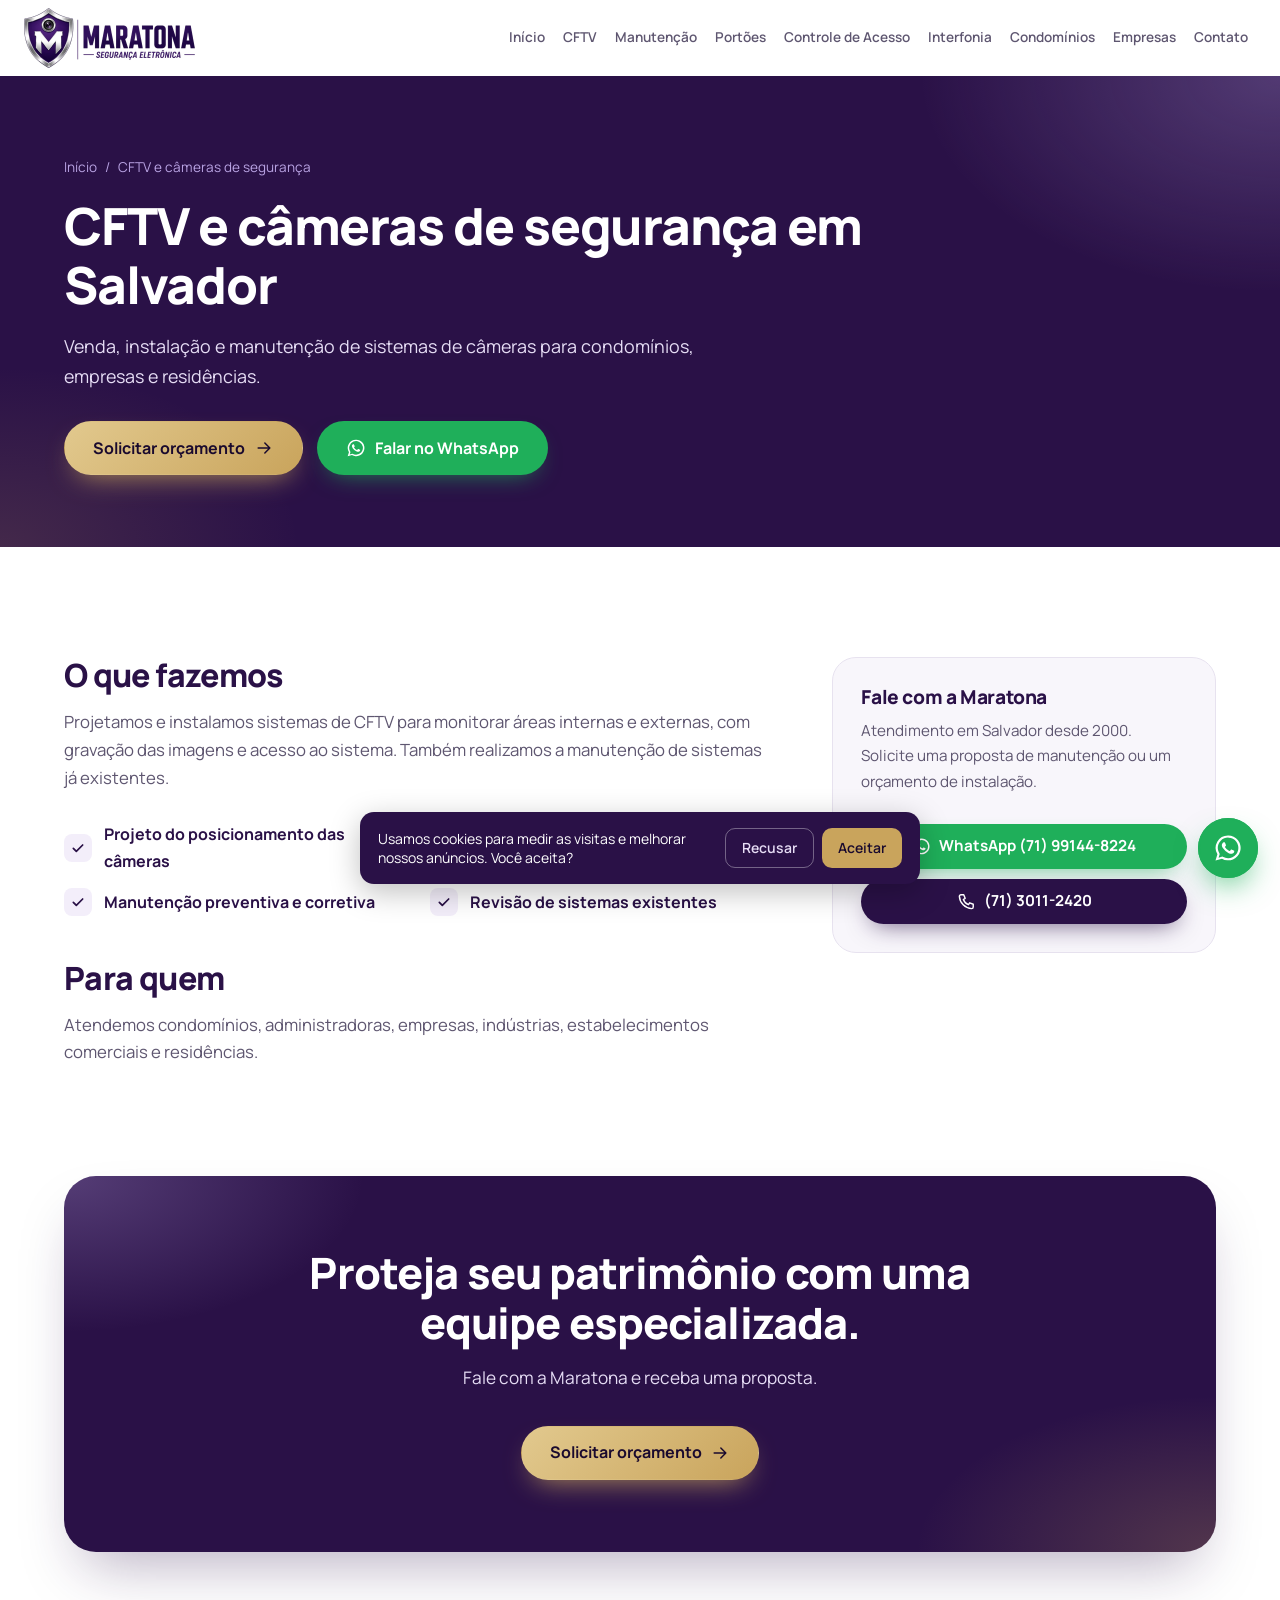
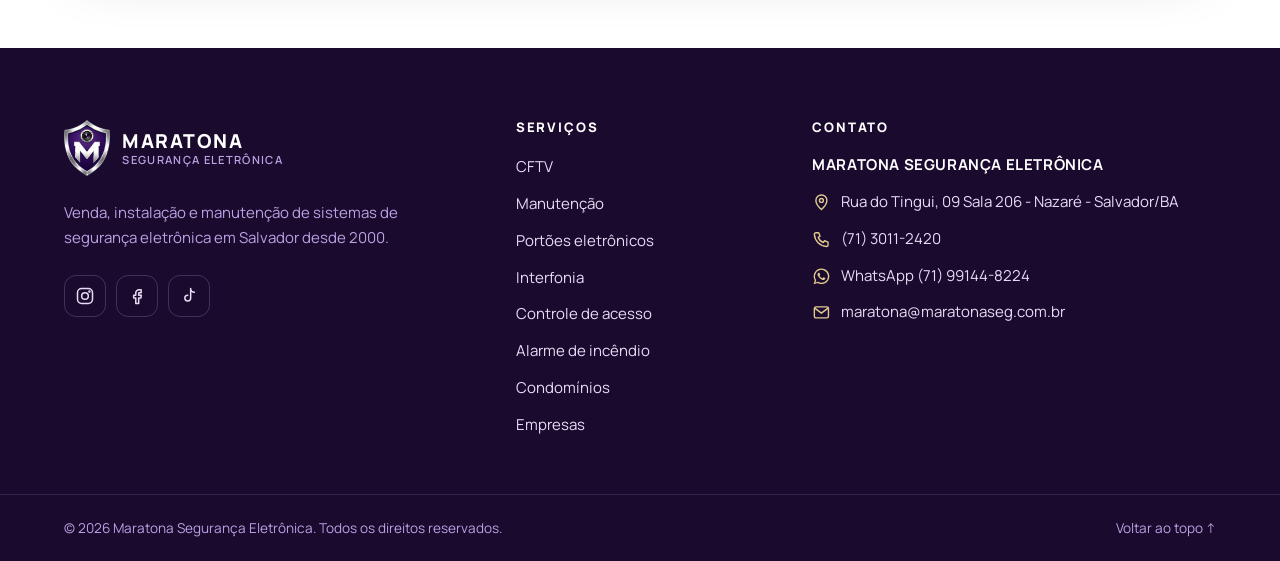
<file: cftv/index.html>
<!DOCTYPE html>
<html lang="pt-BR">
<head>
  <meta charset="UTF-8">
  <meta name="viewport" content="width=device-width, initial-scale=1">
  <title>CFTV e câmeras de segurança | Maratona Segurança Eletrônica — Salvador</title>
  <meta name="description" content="Sistemas de CFTV e câmeras de segurança em Salvador: venda, instalação e manutenção para condomínios, empresas e residências. Solicite um orçamento.">
  <link rel="canonical" href="https://maratonaseg.com.br/cftv/">
  <meta name="theme-color" content="#2A1147">
  <meta property="og:type" content="website">
  <meta property="og:locale" content="pt_BR">
  <meta property="og:site_name" content="Maratona Segurança Eletrônica">
  <meta property="og:title" content="CFTV e câmeras de segurança | Maratona Segurança Eletrônica">
  <meta property="og:description" content="Sistemas de CFTV e câmeras de segurança em Salvador: venda, instalação e manutenção para condomínios, empresas e residências. Solicite um orçamento.">
  <meta property="og:url" content="https://maratonaseg.com.br/cftv/">
  <meta property="og:image" content="https://maratonaseg.com.br/assets/img/og-image.png">
  <meta name="twitter:card" content="summary_large_image">
  <link rel="icon" href="../favicon.ico" sizes="any">
  <link rel="icon" href="../assets/img/favicon-32.png" sizes="32x32" type="image/png">
  <link rel="apple-touch-icon" href="../assets/img/apple-touch-icon.png">
  <link rel="manifest" href="../site.webmanifest">
  <link rel="preconnect" href="https://fonts.googleapis.com">
  <link rel="preconnect" href="https://fonts.gstatic.com" crossorigin>
  <link href="https://fonts.googleapis.com/css2?family=Manrope:wght@400;500;600;700;800&display=swap" rel="stylesheet">
  <link rel="stylesheet" href="../style.css?v=20261013b">
</head>
<body>
<!-- Página interna: CFTV e câmeras de segurança. Edite o conteúdo livremente mantendo a estrutura. -->
<svg width="0" height="0" style="position:absolute" aria-hidden="true" focusable="false">
  <defs>
    <symbol id="i-camera" viewBox="0 0 24 24"><path d="M3 7.5 16.5 4l1.6 5.2L4.6 13z"/><path d="m18 9 3-1v5l-3-.8"/><path d="M8 12.2 9 17H5"/><circle cx="12" cy="8" r="1.3"/></symbol>
    <symbol id="i-wrench" viewBox="0 0 24 24"><path d="M14.7 6.3a4 4 0 0 0 5 5L21 12.6a6 6 0 0 1-7.6 1.4L6 21.4a2 2 0 0 1-2.8-2.8L10.6 11A6 6 0 0 1 12 3.4z"/></symbol>
    <symbol id="i-gate" viewBox="0 0 24 24"><path d="M3 21V5M21 21V5M3 8h18M7 8v13M11 8v13M15 8v13M19 8v13M3 5h18"/></symbol>
    <symbol id="i-intercom" viewBox="0 0 24 24"><rect x="6" y="2.5" width="12" height="19" rx="2.5"/><circle cx="12" cy="7.5" r="1.8"/><path d="M9.5 12.5h5M9.5 15.5h5M9.5 18.5h5"/></symbol>
    <symbol id="i-access" viewBox="0 0 24 24"><path d="M4 8V5.5A1.5 1.5 0 0 1 5.5 4H8M16 4h2.5A1.5 1.5 0 0 1 20 5.5V8M20 16v2.5a1.5 1.5 0 0 1-1.5 1.5H16M8 20H5.5A1.5 1.5 0 0 1 4 18.5V16"/><circle cx="12" cy="10" r="2.6"/><path d="M7.8 16.5a4.6 4.6 0 0 1 8.4 0"/></symbol>
    <symbol id="i-lock" viewBox="0 0 24 24"><rect x="4.5" y="10.5" width="15" height="10.5" rx="2"/><path d="M8 10.5V7a4 4 0 0 1 8 0v3.5"/><circle cx="12" cy="15.3" r="1.4"/><path d="M12 16.7v1.6"/></symbol>
    <symbol id="i-alarm" viewBox="0 0 24 24"><path d="M6 16V11a6 6 0 0 1 12 0v5"/><path d="M4 16h16v3H4z"/><path d="M12 2v2M3.5 5.5 5 7M20.5 5.5 19 7"/></symbol>
    <symbol id="i-fence" viewBox="0 0 24 24"><path d="M3 21V9M9 21V9M15 21V9M21 21V9M3 11.5h18M3 14.5h18M3 17.5h18"/><path d="m12 2-2 4h3l-2 4"/></symbol>
    <symbol id="i-videoporteiro" viewBox="0 0 24 24"><rect x="3" y="3" width="18" height="13" rx="2"/><circle cx="12" cy="8.5" r="2.2"/><path d="M8.5 13.2a4 4 0 0 1 7 0"/><path d="M8 20h8M12 16v4"/></symbol>
    <symbol id="i-auto" viewBox="0 0 24 24"><rect x="7" y="7" width="10" height="10" rx="1.5"/><path d="M10 10h4v4h-4zM10 3v4M14 3v4M10 17v4M14 17v4M3 10h4M3 14h4M17 10h4M17 14h4"/></symbol>
    <symbol id="i-check" viewBox="0 0 24 24"><path d="m5 12.5 4.5 4.5L19 7.5"/></symbol>
    <symbol id="i-arrow" viewBox="0 0 24 24"><path d="M5 12h14M13 6l6 6-6 6"/></symbol>
    <symbol id="i-phone" viewBox="0 0 24 24"><path d="M5 3.5h3.5l1.8 4.5-2.3 1.5a11 11 0 0 0 6.5 6.5l1.5-2.3 4.5 1.8V19a2 2 0 0 1-2 2A16.5 16.5 0 0 1 3 5.5a2 2 0 0 1 2-2z"/></symbol>
    <symbol id="i-mail" viewBox="0 0 24 24"><rect x="3" y="5" width="18" height="14" rx="2"/><path d="m3.5 6.5 8.5 6.5 8.5-6.5"/></symbol>
    <symbol id="i-pin" viewBox="0 0 24 24"><path d="M12 21s-7-6.2-7-11.5a7 7 0 0 1 14 0C19 14.8 12 21 12 21z"/><circle cx="12" cy="9.5" r="2.5"/></symbol>
    <symbol id="i-shield" viewBox="0 0 24 24"><path d="M12 2.5 4 5.5v6c0 5 3.4 8.8 8 10 4.6-1.2 8-5 8-10v-6z"/><path d="m8.5 12 2.5 2.5 4.5-5"/></symbol>
    <symbol id="i-clock" viewBox="0 0 24 24"><circle cx="12" cy="12" r="9"/><path d="M12 7v5l3.5 2"/></symbol>
    <symbol id="i-building" viewBox="0 0 24 24"><path d="M4 21V4.5A1.5 1.5 0 0 1 5.5 3h8A1.5 1.5 0 0 1 15 4.5V21M15 9h3.5A1.5 1.5 0 0 1 20 10.5V21M2.5 21h19M8 7h3M8 11h3M8 15h3"/></symbol>
    <symbol id="i-report" viewBox="0 0 24 24"><path d="M14 3H6.5A1.5 1.5 0 0 0 5 4.5v15A1.5 1.5 0 0 0 6.5 21h11a1.5 1.5 0 0 0 1.5-1.5V8z"/><path d="M14 3v5h5M8.5 13h7M8.5 17h5"/></symbol>
    <symbol id="i-whatsapp" viewBox="0 0 24 24"><path fill="currentColor" stroke="none" d="M12.04 2a9.9 9.9 0 0 0-8.5 14.98L2 22l5.16-1.5A9.93 9.93 0 1 0 12.04 2zm0 18.13a8.2 8.2 0 0 1-4.2-1.15l-.3-.18-3.06.9.9-2.98-.2-.31a8.22 8.22 0 1 1 6.86 3.72zm4.5-6.15c-.25-.12-1.46-.72-1.69-.8-.23-.08-.39-.12-.55.12-.17.25-.64.8-.78.97-.14.16-.29.18-.53.06a6.7 6.7 0 0 1-3.34-2.92c-.25-.43.25-.4.72-1.34.08-.16.04-.3-.02-.43-.06-.12-.55-1.33-.76-1.82-.2-.48-.4-.41-.55-.42h-.47a.9.9 0 0 0-.65.3 2.74 2.74 0 0 0-.86 2.04 4.77 4.77 0 0 0 1 2.53 10.9 10.9 0 0 0 4.18 3.7c1.56.67 2.17.73 2.95.61.47-.07 1.46-.6 1.66-1.17.2-.58.2-1.07.14-1.17-.06-.1-.22-.16-.47-.28z"/></symbol>
    <symbol id="i-instagram" viewBox="0 0 24 24"><rect x="3" y="3" width="18" height="18" rx="5"/><circle cx="12" cy="12" r="4"/><circle cx="17.3" cy="6.7" r=".6" fill="currentColor"/></symbol>
    <symbol id="i-facebook" viewBox="0 0 24 24"><path d="M14.5 8H17V4.5h-2.5A4 4 0 0 0 10.5 8.5V11H8v3.5h2.5V21H14v-6.5h2.6l.6-3.5H14V8.8a.8.8 0 0 1 .5-.8z"/></symbol>
    <symbol id="i-tiktok" viewBox="0 0 24 24"><path d="M14 3v11.5a3.5 3.5 0 1 1-3.5-3.5M14 3a4.5 4.5 0 0 0 4.5 4.5"/></symbol>
    <symbol id="i-youtube" viewBox="0 0 24 24"><rect x="2.5" y="5.5" width="19" height="13" rx="3.5"/><path d="m10.5 9.3 4.5 2.7-4.5 2.7z" fill="currentColor"/></symbol>
  </defs>
</svg>

<a class="skip-link" href="#conteudo">Pular para o conteúdo</a>
<header class="header" id="topo">
  <div class="container header__inner">
    <a href="../" class="logo" aria-label="Maratona Segurança Eletrônica — página inicial">
      <img class="logo__img" src="../assets/img/logo.png" srcset="../assets/img/logo.png 1x, ../assets/img/logo@2x.png 2x" alt="Maratona Segurança Eletrônica" width="342" height="120">
    </a>

    <nav class="nav" id="menu" aria-label="Menu principal">
      <ul class="nav__list">
        <li><a href="../">Início</a></li>
        <li><a href="../#cftv">CFTV</a></li>
        <li><a href="../#manutencao">Manutenção</a></li>
        <li><a href="../#portoes">Portões</a></li>
        <li><a href="../#controle-de-acesso">Controle de Acesso</a></li>
        <li><a href="../#interfonia">Interfonia</a></li>
        <li><a href="../#condominios">Condomínios</a></li>
        <li><a href="../#empresas">Empresas</a></li>
        <li><a href="../#contato">Contato</a></li>
      </ul>
      <a class="btn btn--whats nav__cta-mobile" href="https://wa.me/5571991448224?text=Ol%C3%A1%2C%20vim%20pelo%20site%20da%20Maratona%20e%20gostaria%20de%20um%20atendimento." target="_blank" rel="noopener" data-whats>
        <svg class="icon"><use href="#i-whatsapp"/></svg> Falar no WhatsApp
      </a>
    </nav>

    <a class="btn btn--whats header__cta" href="https://wa.me/5571991448224?text=Ol%C3%A1%2C%20vim%20pelo%20site%20da%20Maratona%20e%20gostaria%20de%20um%20atendimento." target="_blank" rel="noopener" data-whats>
      <svg class="icon"><use href="#i-whatsapp"/></svg> Falar no WhatsApp
    </a>

    <button class="menu-toggle" type="button" aria-controls="menu" aria-expanded="false" aria-label="Abrir menu">
      <span></span><span></span><span></span>
    </button>
  </div>
</header>

<main id="conteudo">
  <section class="page-hero">
    <div class="container">
      <nav class="breadcrumb" aria-label="Você está em"><a href="../">Início</a> <span aria-hidden="true">/</span> <span aria-current="page">CFTV e câmeras de segurança</span></nav>
      <h1>CFTV e câmeras de segurança em Salvador</h1>
      <p>Venda, instalação e manutenção de sistemas de câmeras para condomínios, empresas e residências.</p>
      <div class="hero__actions">
        <a class="btn btn--gold btn--lg" href="../#contato">Solicitar orçamento <svg class="icon"><use href="#i-arrow"/></svg></a>
        <a class="btn btn--whats btn--lg" href="https://wa.me/5571991448224?text=Ol%C3%A1%2C%20vim%20pelo%20site%20e%20gostaria%20de%20um%20or%C3%A7amento%20de%20CFTV%20e%20c%C3%A2meras%20de%20seguran%C3%A7a." target="_blank" rel="noopener"><svg class="icon"><use href="#i-whatsapp"/></svg> Falar no WhatsApp</a>
      </div>
    </div>
  </section>

  <section class="section">
    <div class="container page-body">
      <div>
        <h2>O que fazemos</h2>
        <p>Projetamos e instalamos sistemas de CFTV para monitorar áreas internas e externas, com gravação das imagens e acesso ao sistema. Também realizamos a manutenção de sistemas já existentes.</p>
        <ul class="feature-list">
          <li><svg class="icon"><use href="#i-check"/></svg> Projeto do posicionamento das câmeras</li>
          <li><svg class="icon"><use href="#i-check"/></svg> Instalação de câmeras e gravadores</li>
          <li><svg class="icon"><use href="#i-check"/></svg> Manutenção preventiva e corretiva</li>
          <li><svg class="icon"><use href="#i-check"/></svg> Revisão de sistemas existentes</li>
        </ul>
        <h2>Para quem</h2>
        <p>Atendemos condomínios, administradoras, empresas, indústrias, estabelecimentos comerciais e residências.</p>

      </div>
      <aside class="page-aside">
        <h3>Fale com a Maratona</h3>
        <p>Atendimento em Salvador desde 2000. Solicite uma proposta de manutenção ou um orçamento de instalação.</p>
        <a class="btn btn--whats" href="https://wa.me/5571991448224?text=Ol%C3%A1%2C%20vim%20pelo%20site%20e%20gostaria%20de%20um%20or%C3%A7amento%20de%20CFTV%20e%20c%C3%A2meras%20de%20seguran%C3%A7a." target="_blank" rel="noopener"><svg class="icon"><use href="#i-whatsapp"/></svg> WhatsApp (71) 99144-8224</a>
        <a class="btn btn--primary" href="tel:+557130112420"><svg class="icon"><use href="#i-phone"/></svg> (71) 3011-2420</a>
      </aside>
    </div>
  </section>

  <section class="section cta-final" style="padding:0 0 96px;background:#fff">
    <div class="container">
      <div class="cta-final__inner">
        <h2>Proteja seu patrimônio com uma equipe especializada.</h2>
        <p>Fale com a Maratona e receba uma proposta.</p>
        <div class="cta-final__actions">
          <a class="btn btn--gold btn--lg" href="../#contato">Solicitar orçamento <svg class="icon"><use href="#i-arrow"/></svg></a>
        </div>
      </div>
    </div>
  </section>
</main>

<footer class="footer">
  <div class="container footer__grid">
    <div class="footer__brand">
      <a href="../" class="logo logo--light" aria-label="Maratona Segurança Eletrônica — voltar ao topo">
        <img class="logo__shield" src="../assets/img/logo-escudo.png" alt="" width="165" height="200" loading="lazy">
        <span class="logo__text"><strong>MARATONA</strong><small>Segurança Eletrônica</small></span>
      </a>
      <p>Venda, instalação e manutenção de sistemas de segurança eletrônica em Salvador desde 2000.</p>
      <!-- Redes sociais -->
      <ul class="social" aria-label="Redes sociais">
        <li><a href="https://www.instagram.com/maratonaseg/" target="_blank" rel="noopener" data-social="instagram" aria-label="Instagram @maratonaseg"><svg class="icon"><use href="#i-instagram"/></svg></a></li>
        <li><a href="https://www.facebook.com/maratona.seg" target="_blank" rel="noopener" data-social="facebook" aria-label="Facebook maratona.seg"><svg class="icon"><use href="#i-facebook"/></svg></a></li>
        <li><a href="https://www.tiktok.com/@maratonaseg" target="_blank" rel="noopener" data-social="tiktok" aria-label="TikTok @maratonaseg"><svg class="icon"><use href="#i-tiktok"/></svg></a></li>
      </ul>
    </div>

    <div>
      <h3 class="footer__title">Serviços</h3>
      <ul class="footer__links">
        <li><a href="../cftv/">CFTV</a></li>
        <li><a href="../manutencao/">Manutenção</a></li>
        <li><a href="../portoes/">Portões eletrônicos</a></li>
        <li><a href="../interfonia/">Interfonia</a></li>
        <li><a href="../controle-de-acesso/">Controle de acesso</a></li>
        <li><a href="../alarme-de-incendio/">Alarme de incêndio</a></li>
        <li><a href="../condominios/">Condomínios</a></li>
        <li><a href="../empresas/">Empresas</a></li>
      </ul>
    </div>

    <div>
      <h3 class="footer__title">Contato</h3>
      <ul class="footer__contact">
        <li><strong>MARATONA SEGURANÇA ELETRÔNICA</strong></li>
        <li><svg class="icon"><use href="#i-pin"/></svg> Rua do Tingui, 09 Sala 206 - Nazaré - Salvador/BA</li>
        <li><svg class="icon"><use href="#i-phone"/></svg> <a href="tel:+557130112420">(71) 3011-2420</a></li>
        <li><svg class="icon"><use href="#i-whatsapp"/></svg> <a href="https://wa.me/5571991448224" target="_blank" rel="noopener" data-whats>WhatsApp (71) 99144-8224</a></li>
        <li><svg class="icon"><use href="#i-mail"/></svg> <a href="mailto:maratona@maratonaseg.com.br">maratona@maratonaseg.com.br</a></li>
      </ul>
    </div>
  </div>
  <div class="footer__bottom">
    <div class="container">
      <p>© <span id="ano">2026</span> Maratona Segurança Eletrônica. Todos os direitos reservados.</p>
      <a href="#topo">Voltar ao topo ↑</a>
    </div>
  </div>
</footer>

<a class="whats-float" href="https://wa.me/5571991448224?text=Ol%C3%A1%2C%20vim%20pelo%20site%20da%20Maratona%20e%20gostaria%20de%20um%20atendimento." target="_blank" rel="noopener" aria-label="Falar no WhatsApp" data-whats>
  <svg class="icon"><use href="#i-whatsapp"/></svg>
</a>

<script src="../script.js" defer></script>
<script src="../tracking.js?v=3" defer></script>
</body>
</html>
</file>
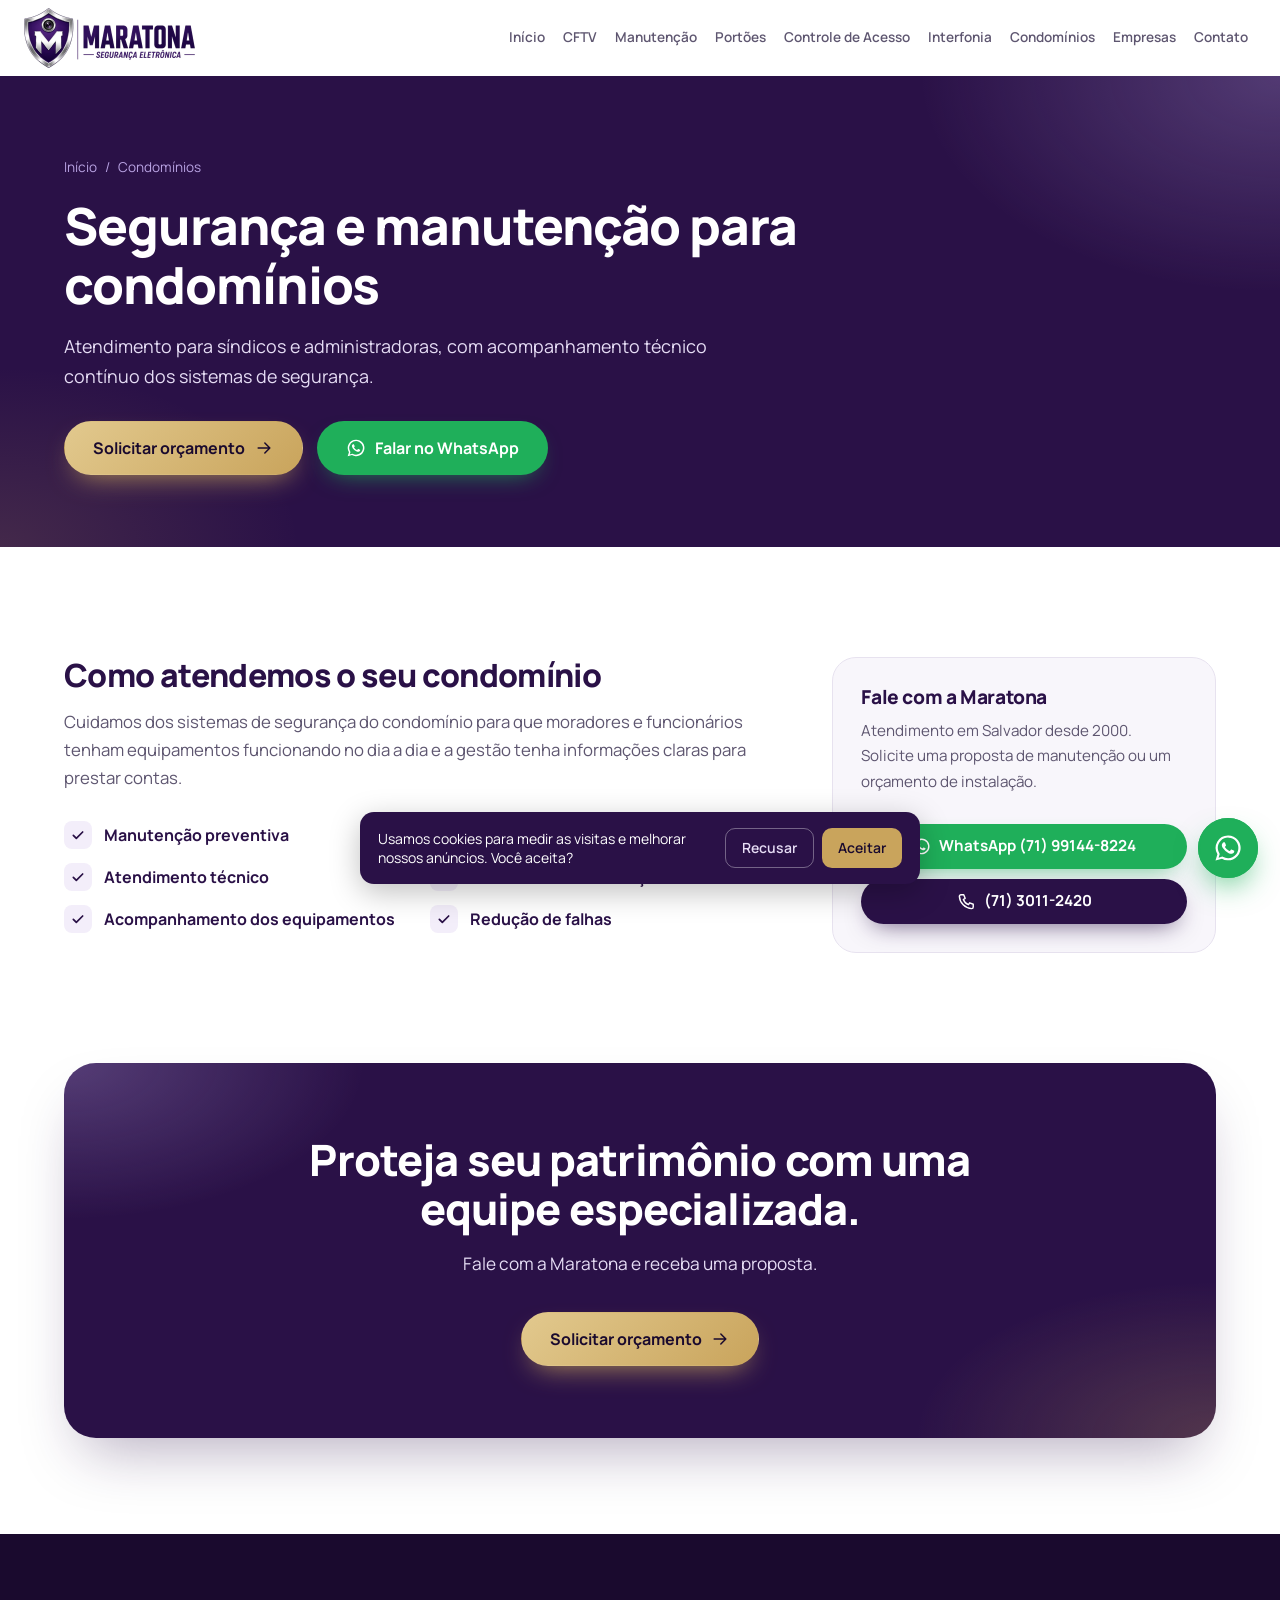
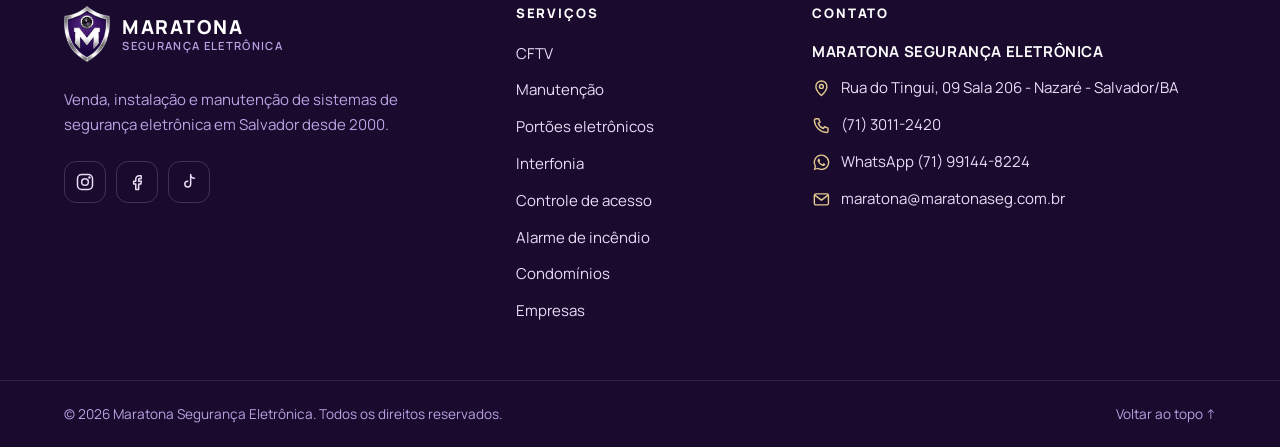
<file: condominios/index.html>
<!DOCTYPE html>
<html lang="pt-BR">
<head>
  <meta charset="UTF-8">
  <meta name="viewport" content="width=device-width, initial-scale=1">
  <title>Condomínios | Maratona Segurança Eletrônica — Salvador</title>
  <meta name="description" content="Segurança eletrônica e manutenção para condomínios em Salvador: CFTV, portões, interfonia, controle de acesso e relatório de manutenção.">
  <link rel="canonical" href="https://maratonaseg.com.br/condominios/">
  <meta name="theme-color" content="#2A1147">
  <meta property="og:type" content="website">
  <meta property="og:locale" content="pt_BR">
  <meta property="og:site_name" content="Maratona Segurança Eletrônica">
  <meta property="og:title" content="Condomínios | Maratona Segurança Eletrônica">
  <meta property="og:description" content="Segurança eletrônica e manutenção para condomínios em Salvador: CFTV, portões, interfonia, controle de acesso e relatório de manutenção.">
  <meta property="og:url" content="https://maratonaseg.com.br/condominios/">
  <meta property="og:image" content="https://maratonaseg.com.br/assets/img/og-image.png">
  <meta name="twitter:card" content="summary_large_image">
  <link rel="icon" href="../favicon.ico" sizes="any">
  <link rel="icon" href="../assets/img/favicon-32.png" sizes="32x32" type="image/png">
  <link rel="apple-touch-icon" href="../assets/img/apple-touch-icon.png">
  <link rel="manifest" href="../site.webmanifest">
  <link rel="preconnect" href="https://fonts.googleapis.com">
  <link rel="preconnect" href="https://fonts.gstatic.com" crossorigin>
  <link href="https://fonts.googleapis.com/css2?family=Manrope:wght@400;500;600;700;800&display=swap" rel="stylesheet">
  <link rel="stylesheet" href="../style.css?v=20261013b">
</head>
<body>
<!-- Página interna: Condomínios. Edite o conteúdo livremente mantendo a estrutura. -->
<svg width="0" height="0" style="position:absolute" aria-hidden="true" focusable="false">
  <defs>
    <symbol id="i-camera" viewBox="0 0 24 24"><path d="M3 7.5 16.5 4l1.6 5.2L4.6 13z"/><path d="m18 9 3-1v5l-3-.8"/><path d="M8 12.2 9 17H5"/><circle cx="12" cy="8" r="1.3"/></symbol>
    <symbol id="i-wrench" viewBox="0 0 24 24"><path d="M14.7 6.3a4 4 0 0 0 5 5L21 12.6a6 6 0 0 1-7.6 1.4L6 21.4a2 2 0 0 1-2.8-2.8L10.6 11A6 6 0 0 1 12 3.4z"/></symbol>
    <symbol id="i-gate" viewBox="0 0 24 24"><path d="M3 21V5M21 21V5M3 8h18M7 8v13M11 8v13M15 8v13M19 8v13M3 5h18"/></symbol>
    <symbol id="i-intercom" viewBox="0 0 24 24"><rect x="6" y="2.5" width="12" height="19" rx="2.5"/><circle cx="12" cy="7.5" r="1.8"/><path d="M9.5 12.5h5M9.5 15.5h5M9.5 18.5h5"/></symbol>
    <symbol id="i-access" viewBox="0 0 24 24"><path d="M4 8V5.5A1.5 1.5 0 0 1 5.5 4H8M16 4h2.5A1.5 1.5 0 0 1 20 5.5V8M20 16v2.5a1.5 1.5 0 0 1-1.5 1.5H16M8 20H5.5A1.5 1.5 0 0 1 4 18.5V16"/><circle cx="12" cy="10" r="2.6"/><path d="M7.8 16.5a4.6 4.6 0 0 1 8.4 0"/></symbol>
    <symbol id="i-lock" viewBox="0 0 24 24"><rect x="4.5" y="10.5" width="15" height="10.5" rx="2"/><path d="M8 10.5V7a4 4 0 0 1 8 0v3.5"/><circle cx="12" cy="15.3" r="1.4"/><path d="M12 16.7v1.6"/></symbol>
    <symbol id="i-alarm" viewBox="0 0 24 24"><path d="M6 16V11a6 6 0 0 1 12 0v5"/><path d="M4 16h16v3H4z"/><path d="M12 2v2M3.5 5.5 5 7M20.5 5.5 19 7"/></symbol>
    <symbol id="i-fence" viewBox="0 0 24 24"><path d="M3 21V9M9 21V9M15 21V9M21 21V9M3 11.5h18M3 14.5h18M3 17.5h18"/><path d="m12 2-2 4h3l-2 4"/></symbol>
    <symbol id="i-videoporteiro" viewBox="0 0 24 24"><rect x="3" y="3" width="18" height="13" rx="2"/><circle cx="12" cy="8.5" r="2.2"/><path d="M8.5 13.2a4 4 0 0 1 7 0"/><path d="M8 20h8M12 16v4"/></symbol>
    <symbol id="i-auto" viewBox="0 0 24 24"><rect x="7" y="7" width="10" height="10" rx="1.5"/><path d="M10 10h4v4h-4zM10 3v4M14 3v4M10 17v4M14 17v4M3 10h4M3 14h4M17 10h4M17 14h4"/></symbol>
    <symbol id="i-check" viewBox="0 0 24 24"><path d="m5 12.5 4.5 4.5L19 7.5"/></symbol>
    <symbol id="i-arrow" viewBox="0 0 24 24"><path d="M5 12h14M13 6l6 6-6 6"/></symbol>
    <symbol id="i-phone" viewBox="0 0 24 24"><path d="M5 3.5h3.5l1.8 4.5-2.3 1.5a11 11 0 0 0 6.5 6.5l1.5-2.3 4.5 1.8V19a2 2 0 0 1-2 2A16.5 16.5 0 0 1 3 5.5a2 2 0 0 1 2-2z"/></symbol>
    <symbol id="i-mail" viewBox="0 0 24 24"><rect x="3" y="5" width="18" height="14" rx="2"/><path d="m3.5 6.5 8.5 6.5 8.5-6.5"/></symbol>
    <symbol id="i-pin" viewBox="0 0 24 24"><path d="M12 21s-7-6.2-7-11.5a7 7 0 0 1 14 0C19 14.8 12 21 12 21z"/><circle cx="12" cy="9.5" r="2.5"/></symbol>
    <symbol id="i-shield" viewBox="0 0 24 24"><path d="M12 2.5 4 5.5v6c0 5 3.4 8.8 8 10 4.6-1.2 8-5 8-10v-6z"/><path d="m8.5 12 2.5 2.5 4.5-5"/></symbol>
    <symbol id="i-clock" viewBox="0 0 24 24"><circle cx="12" cy="12" r="9"/><path d="M12 7v5l3.5 2"/></symbol>
    <symbol id="i-building" viewBox="0 0 24 24"><path d="M4 21V4.5A1.5 1.5 0 0 1 5.5 3h8A1.5 1.5 0 0 1 15 4.5V21M15 9h3.5A1.5 1.5 0 0 1 20 10.5V21M2.5 21h19M8 7h3M8 11h3M8 15h3"/></symbol>
    <symbol id="i-report" viewBox="0 0 24 24"><path d="M14 3H6.5A1.5 1.5 0 0 0 5 4.5v15A1.5 1.5 0 0 0 6.5 21h11a1.5 1.5 0 0 0 1.5-1.5V8z"/><path d="M14 3v5h5M8.5 13h7M8.5 17h5"/></symbol>
    <symbol id="i-whatsapp" viewBox="0 0 24 24"><path fill="currentColor" stroke="none" d="M12.04 2a9.9 9.9 0 0 0-8.5 14.98L2 22l5.16-1.5A9.93 9.93 0 1 0 12.04 2zm0 18.13a8.2 8.2 0 0 1-4.2-1.15l-.3-.18-3.06.9.9-2.98-.2-.31a8.22 8.22 0 1 1 6.86 3.72zm4.5-6.15c-.25-.12-1.46-.72-1.69-.8-.23-.08-.39-.12-.55.12-.17.25-.64.8-.78.97-.14.16-.29.18-.53.06a6.7 6.7 0 0 1-3.34-2.92c-.25-.43.25-.4.72-1.34.08-.16.04-.3-.02-.43-.06-.12-.55-1.33-.76-1.82-.2-.48-.4-.41-.55-.42h-.47a.9.9 0 0 0-.65.3 2.74 2.74 0 0 0-.86 2.04 4.77 4.77 0 0 0 1 2.53 10.9 10.9 0 0 0 4.18 3.7c1.56.67 2.17.73 2.95.61.47-.07 1.46-.6 1.66-1.17.2-.58.2-1.07.14-1.17-.06-.1-.22-.16-.47-.28z"/></symbol>
    <symbol id="i-instagram" viewBox="0 0 24 24"><rect x="3" y="3" width="18" height="18" rx="5"/><circle cx="12" cy="12" r="4"/><circle cx="17.3" cy="6.7" r=".6" fill="currentColor"/></symbol>
    <symbol id="i-facebook" viewBox="0 0 24 24"><path d="M14.5 8H17V4.5h-2.5A4 4 0 0 0 10.5 8.5V11H8v3.5h2.5V21H14v-6.5h2.6l.6-3.5H14V8.8a.8.8 0 0 1 .5-.8z"/></symbol>
    <symbol id="i-tiktok" viewBox="0 0 24 24"><path d="M14 3v11.5a3.5 3.5 0 1 1-3.5-3.5M14 3a4.5 4.5 0 0 0 4.5 4.5"/></symbol>
    <symbol id="i-youtube" viewBox="0 0 24 24"><rect x="2.5" y="5.5" width="19" height="13" rx="3.5"/><path d="m10.5 9.3 4.5 2.7-4.5 2.7z" fill="currentColor"/></symbol>
  </defs>
</svg>

<a class="skip-link" href="#conteudo">Pular para o conteúdo</a>
<header class="header" id="topo">
  <div class="container header__inner">
    <a href="../" class="logo" aria-label="Maratona Segurança Eletrônica — página inicial">
      <img class="logo__img" src="../assets/img/logo.png" srcset="../assets/img/logo.png 1x, ../assets/img/logo@2x.png 2x" alt="Maratona Segurança Eletrônica" width="342" height="120">
    </a>

    <nav class="nav" id="menu" aria-label="Menu principal">
      <ul class="nav__list">
        <li><a href="../">Início</a></li>
        <li><a href="../#cftv">CFTV</a></li>
        <li><a href="../#manutencao">Manutenção</a></li>
        <li><a href="../#portoes">Portões</a></li>
        <li><a href="../#controle-de-acesso">Controle de Acesso</a></li>
        <li><a href="../#interfonia">Interfonia</a></li>
        <li><a href="../#condominios">Condomínios</a></li>
        <li><a href="../#empresas">Empresas</a></li>
        <li><a href="../#contato">Contato</a></li>
      </ul>
      <a class="btn btn--whats nav__cta-mobile" href="https://wa.me/5571991448224?text=Ol%C3%A1%2C%20vim%20pelo%20site%20da%20Maratona%20e%20gostaria%20de%20um%20atendimento." target="_blank" rel="noopener" data-whats>
        <svg class="icon"><use href="#i-whatsapp"/></svg> Falar no WhatsApp
      </a>
    </nav>

    <a class="btn btn--whats header__cta" href="https://wa.me/5571991448224?text=Ol%C3%A1%2C%20vim%20pelo%20site%20da%20Maratona%20e%20gostaria%20de%20um%20atendimento." target="_blank" rel="noopener" data-whats>
      <svg class="icon"><use href="#i-whatsapp"/></svg> Falar no WhatsApp
    </a>

    <button class="menu-toggle" type="button" aria-controls="menu" aria-expanded="false" aria-label="Abrir menu">
      <span></span><span></span><span></span>
    </button>
  </div>
</header>

<main id="conteudo">
  <section class="page-hero">
    <div class="container">
      <nav class="breadcrumb" aria-label="Você está em"><a href="../">Início</a> <span aria-hidden="true">/</span> <span aria-current="page">Condomínios</span></nav>
      <h1>Segurança e manutenção para condomínios</h1>
      <p>Atendimento para síndicos e administradoras, com acompanhamento técnico contínuo dos sistemas de segurança.</p>
      <div class="hero__actions">
        <a class="btn btn--gold btn--lg" href="../#contato">Solicitar orçamento <svg class="icon"><use href="#i-arrow"/></svg></a>
        <a class="btn btn--whats btn--lg" href="https://wa.me/5571991448224?text=Ol%C3%A1%2C%20vim%20pelo%20site%20e%20gostaria%20de%20um%20or%C3%A7amento%20de%20Condom%C3%ADnios." target="_blank" rel="noopener"><svg class="icon"><use href="#i-whatsapp"/></svg> Falar no WhatsApp</a>
      </div>
    </div>
  </section>

  <section class="section">
    <div class="container page-body">
      <div>
        <h2>Como atendemos o seu condomínio</h2>
        <p>Cuidamos dos sistemas de segurança do condomínio para que moradores e funcionários tenham equipamentos funcionando no dia a dia e a gestão tenha informações claras para prestar contas.</p>
        <ul class="feature-list">
          <li><svg class="icon"><use href="#i-check"/></svg> Manutenção preventiva</li>
          <li><svg class="icon"><use href="#i-check"/></svg> Manutenção corretiva</li>
          <li><svg class="icon"><use href="#i-check"/></svg> Atendimento técnico</li>
          <li><svg class="icon"><use href="#i-check"/></svg> Relatório de manutenção</li>
          <li><svg class="icon"><use href="#i-check"/></svg> Acompanhamento dos equipamentos</li>
          <li><svg class="icon"><use href="#i-check"/></svg> Redução de falhas</li>
        </ul>

      </div>
      <aside class="page-aside">
        <h3>Fale com a Maratona</h3>
        <p>Atendimento em Salvador desde 2000. Solicite uma proposta de manutenção ou um orçamento de instalação.</p>
        <a class="btn btn--whats" href="https://wa.me/5571991448224?text=Ol%C3%A1%2C%20vim%20pelo%20site%20e%20gostaria%20de%20um%20or%C3%A7amento%20de%20Condom%C3%ADnios." target="_blank" rel="noopener"><svg class="icon"><use href="#i-whatsapp"/></svg> WhatsApp (71) 99144-8224</a>
        <a class="btn btn--primary" href="tel:+557130112420"><svg class="icon"><use href="#i-phone"/></svg> (71) 3011-2420</a>
      </aside>
    </div>
  </section>

  <section class="section cta-final" style="padding:0 0 96px;background:#fff">
    <div class="container">
      <div class="cta-final__inner">
        <h2>Proteja seu patrimônio com uma equipe especializada.</h2>
        <p>Fale com a Maratona e receba uma proposta.</p>
        <div class="cta-final__actions">
          <a class="btn btn--gold btn--lg" href="../#contato">Solicitar orçamento <svg class="icon"><use href="#i-arrow"/></svg></a>
        </div>
      </div>
    </div>
  </section>
</main>

<footer class="footer">
  <div class="container footer__grid">
    <div class="footer__brand">
      <a href="../" class="logo logo--light" aria-label="Maratona Segurança Eletrônica — voltar ao topo">
        <img class="logo__shield" src="../assets/img/logo-escudo.png" alt="" width="165" height="200" loading="lazy">
        <span class="logo__text"><strong>MARATONA</strong><small>Segurança Eletrônica</small></span>
      </a>
      <p>Venda, instalação e manutenção de sistemas de segurança eletrônica em Salvador desde 2000.</p>
      <!-- Redes sociais -->
      <ul class="social" aria-label="Redes sociais">
        <li><a href="https://www.instagram.com/maratonaseg/" target="_blank" rel="noopener" data-social="instagram" aria-label="Instagram @maratonaseg"><svg class="icon"><use href="#i-instagram"/></svg></a></li>
        <li><a href="https://www.facebook.com/maratona.seg" target="_blank" rel="noopener" data-social="facebook" aria-label="Facebook maratona.seg"><svg class="icon"><use href="#i-facebook"/></svg></a></li>
        <li><a href="https://www.tiktok.com/@maratonaseg" target="_blank" rel="noopener" data-social="tiktok" aria-label="TikTok @maratonaseg"><svg class="icon"><use href="#i-tiktok"/></svg></a></li>
      </ul>
    </div>

    <div>
      <h3 class="footer__title">Serviços</h3>
      <ul class="footer__links">
        <li><a href="../cftv/">CFTV</a></li>
        <li><a href="../manutencao/">Manutenção</a></li>
        <li><a href="../portoes/">Portões eletrônicos</a></li>
        <li><a href="../interfonia/">Interfonia</a></li>
        <li><a href="../controle-de-acesso/">Controle de acesso</a></li>
        <li><a href="../alarme-de-incendio/">Alarme de incêndio</a></li>
        <li><a href="../condominios/">Condomínios</a></li>
        <li><a href="../empresas/">Empresas</a></li>
      </ul>
    </div>

    <div>
      <h3 class="footer__title">Contato</h3>
      <ul class="footer__contact">
        <li><strong>MARATONA SEGURANÇA ELETRÔNICA</strong></li>
        <li><svg class="icon"><use href="#i-pin"/></svg> Rua do Tingui, 09 Sala 206 - Nazaré - Salvador/BA</li>
        <li><svg class="icon"><use href="#i-phone"/></svg> <a href="tel:+557130112420">(71) 3011-2420</a></li>
        <li><svg class="icon"><use href="#i-whatsapp"/></svg> <a href="https://wa.me/5571991448224" target="_blank" rel="noopener" data-whats>WhatsApp (71) 99144-8224</a></li>
        <li><svg class="icon"><use href="#i-mail"/></svg> <a href="mailto:maratona@maratonaseg.com.br">maratona@maratonaseg.com.br</a></li>
      </ul>
    </div>
  </div>
  <div class="footer__bottom">
    <div class="container">
      <p>© <span id="ano">2026</span> Maratona Segurança Eletrônica. Todos os direitos reservados.</p>
      <a href="#topo">Voltar ao topo ↑</a>
    </div>
  </div>
</footer>

<a class="whats-float" href="https://wa.me/5571991448224?text=Ol%C3%A1%2C%20vim%20pelo%20site%20da%20Maratona%20e%20gostaria%20de%20um%20atendimento." target="_blank" rel="noopener" aria-label="Falar no WhatsApp" data-whats>
  <svg class="icon"><use href="#i-whatsapp"/></svg>
</a>

<script src="../script.js" defer></script>
<script src="../tracking.js?v=3" defer></script>
</body>
</html>
</file>
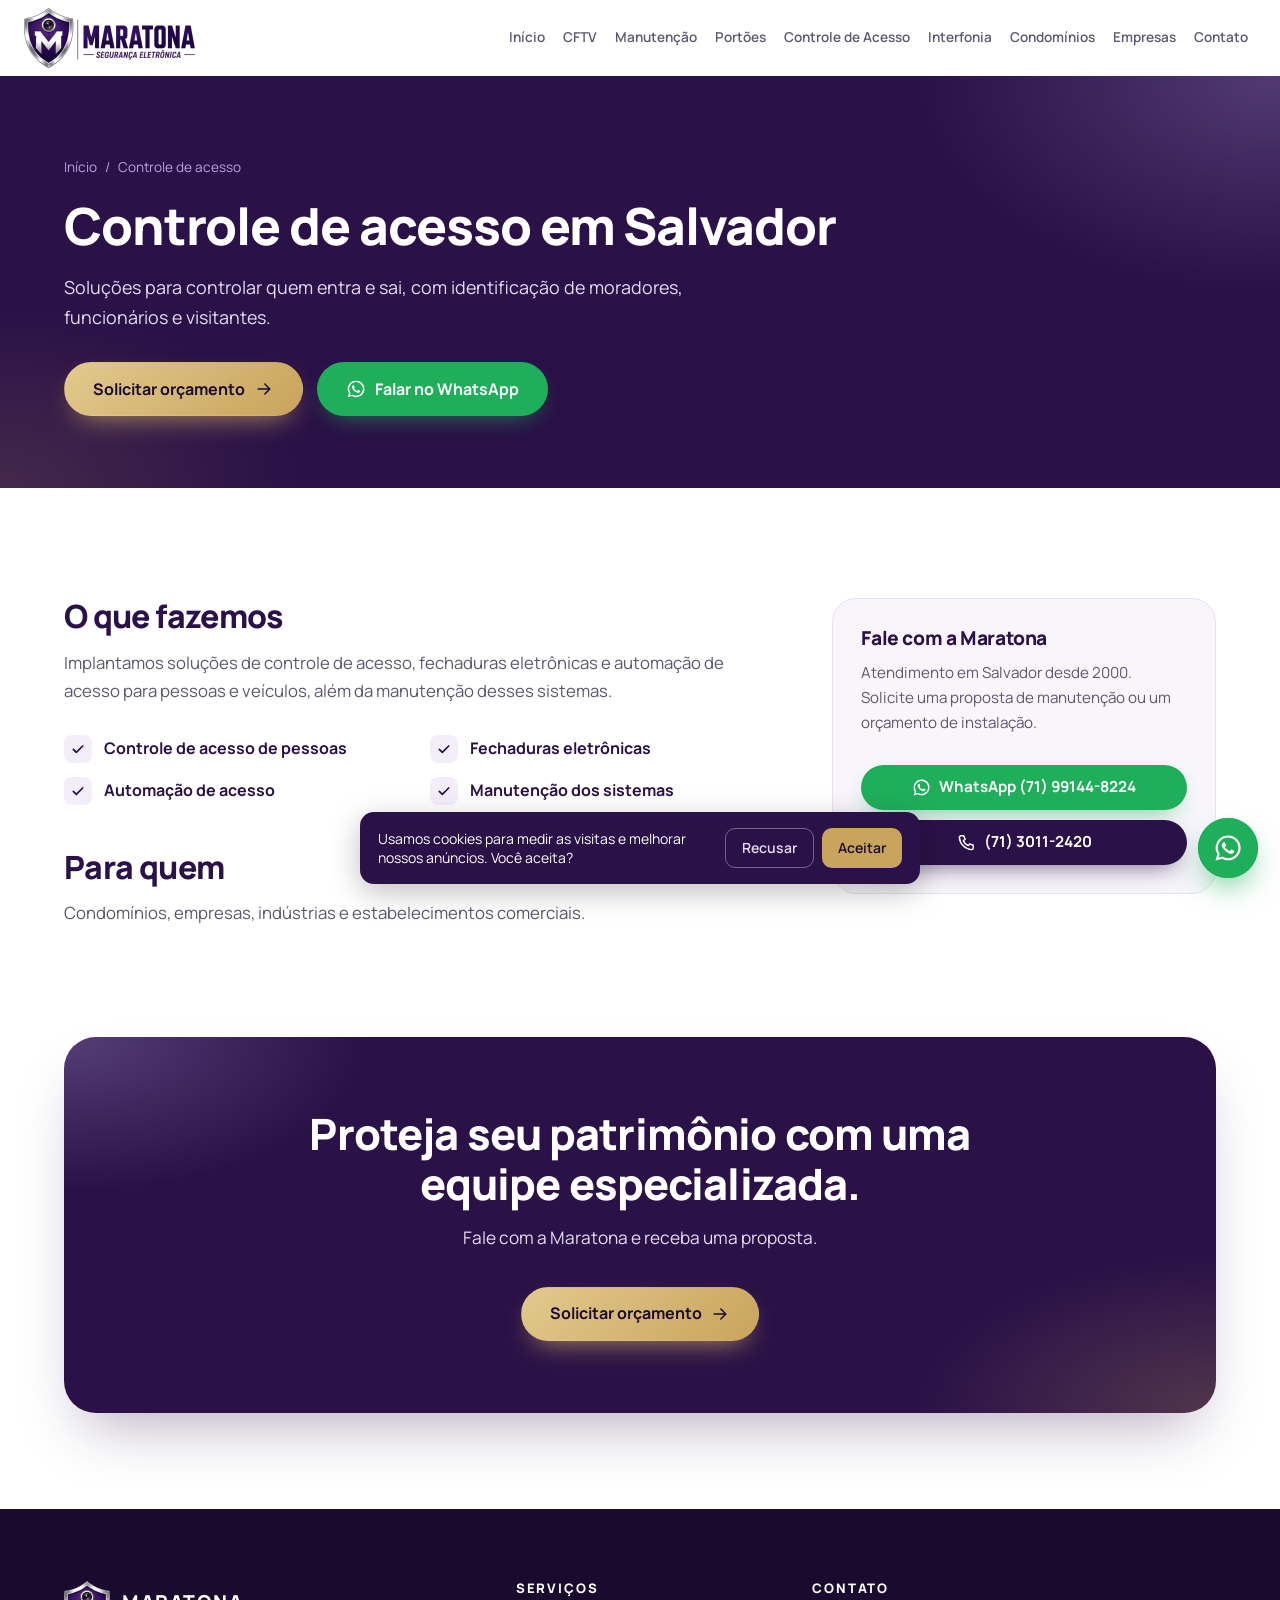
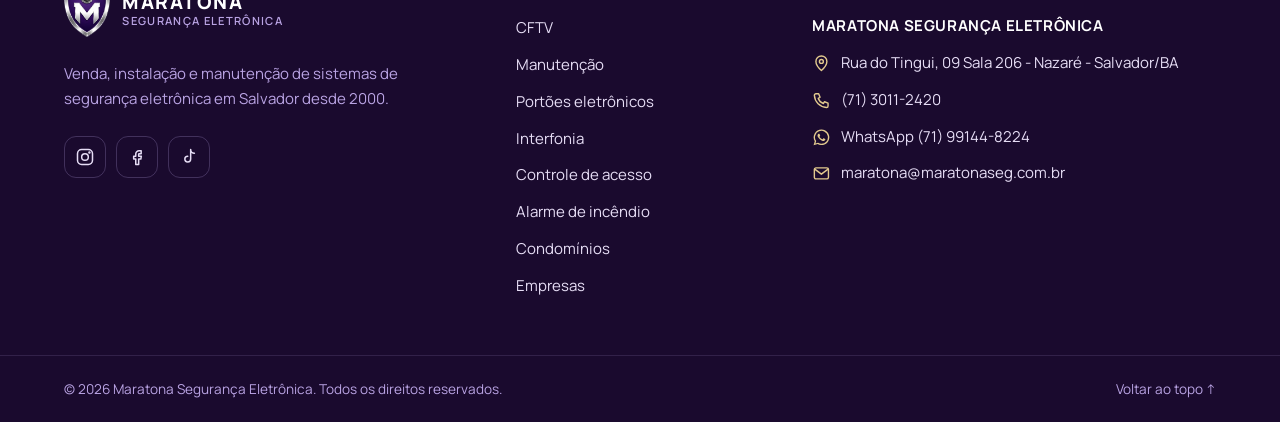
<file: controle-de-acesso/index.html>
<!DOCTYPE html>
<html lang="pt-BR">
<head>
  <meta charset="UTF-8">
  <meta name="viewport" content="width=device-width, initial-scale=1">
  <title>Controle de acesso | Maratona Segurança Eletrônica — Salvador</title>
  <meta name="description" content="Controle de acesso, fechaduras eletrônicas e automação de acesso para condomínios e empresas em Salvador.">
  <link rel="canonical" href="https://maratonaseg.com.br/controle-de-acesso/">
  <meta name="theme-color" content="#2A1147">
  <meta property="og:type" content="website">
  <meta property="og:locale" content="pt_BR">
  <meta property="og:site_name" content="Maratona Segurança Eletrônica">
  <meta property="og:title" content="Controle de acesso | Maratona Segurança Eletrônica">
  <meta property="og:description" content="Controle de acesso, fechaduras eletrônicas e automação de acesso para condomínios e empresas em Salvador.">
  <meta property="og:url" content="https://maratonaseg.com.br/controle-de-acesso/">
  <meta property="og:image" content="https://maratonaseg.com.br/assets/img/og-image.png">
  <meta name="twitter:card" content="summary_large_image">
  <link rel="icon" href="../favicon.ico" sizes="any">
  <link rel="icon" href="../assets/img/favicon-32.png" sizes="32x32" type="image/png">
  <link rel="apple-touch-icon" href="../assets/img/apple-touch-icon.png">
  <link rel="manifest" href="../site.webmanifest">
  <link rel="preconnect" href="https://fonts.googleapis.com">
  <link rel="preconnect" href="https://fonts.gstatic.com" crossorigin>
  <link href="https://fonts.googleapis.com/css2?family=Manrope:wght@400;500;600;700;800&display=swap" rel="stylesheet">
  <link rel="stylesheet" href="../style.css?v=20261013b">
</head>
<body>
<!-- Página interna: Controle de acesso. Edite o conteúdo livremente mantendo a estrutura. -->
<svg width="0" height="0" style="position:absolute" aria-hidden="true" focusable="false">
  <defs>
    <symbol id="i-camera" viewBox="0 0 24 24"><path d="M3 7.5 16.5 4l1.6 5.2L4.6 13z"/><path d="m18 9 3-1v5l-3-.8"/><path d="M8 12.2 9 17H5"/><circle cx="12" cy="8" r="1.3"/></symbol>
    <symbol id="i-wrench" viewBox="0 0 24 24"><path d="M14.7 6.3a4 4 0 0 0 5 5L21 12.6a6 6 0 0 1-7.6 1.4L6 21.4a2 2 0 0 1-2.8-2.8L10.6 11A6 6 0 0 1 12 3.4z"/></symbol>
    <symbol id="i-gate" viewBox="0 0 24 24"><path d="M3 21V5M21 21V5M3 8h18M7 8v13M11 8v13M15 8v13M19 8v13M3 5h18"/></symbol>
    <symbol id="i-intercom" viewBox="0 0 24 24"><rect x="6" y="2.5" width="12" height="19" rx="2.5"/><circle cx="12" cy="7.5" r="1.8"/><path d="M9.5 12.5h5M9.5 15.5h5M9.5 18.5h5"/></symbol>
    <symbol id="i-access" viewBox="0 0 24 24"><path d="M4 8V5.5A1.5 1.5 0 0 1 5.5 4H8M16 4h2.5A1.5 1.5 0 0 1 20 5.5V8M20 16v2.5a1.5 1.5 0 0 1-1.5 1.5H16M8 20H5.5A1.5 1.5 0 0 1 4 18.5V16"/><circle cx="12" cy="10" r="2.6"/><path d="M7.8 16.5a4.6 4.6 0 0 1 8.4 0"/></symbol>
    <symbol id="i-lock" viewBox="0 0 24 24"><rect x="4.5" y="10.5" width="15" height="10.5" rx="2"/><path d="M8 10.5V7a4 4 0 0 1 8 0v3.5"/><circle cx="12" cy="15.3" r="1.4"/><path d="M12 16.7v1.6"/></symbol>
    <symbol id="i-alarm" viewBox="0 0 24 24"><path d="M6 16V11a6 6 0 0 1 12 0v5"/><path d="M4 16h16v3H4z"/><path d="M12 2v2M3.5 5.5 5 7M20.5 5.5 19 7"/></symbol>
    <symbol id="i-fence" viewBox="0 0 24 24"><path d="M3 21V9M9 21V9M15 21V9M21 21V9M3 11.5h18M3 14.5h18M3 17.5h18"/><path d="m12 2-2 4h3l-2 4"/></symbol>
    <symbol id="i-videoporteiro" viewBox="0 0 24 24"><rect x="3" y="3" width="18" height="13" rx="2"/><circle cx="12" cy="8.5" r="2.2"/><path d="M8.5 13.2a4 4 0 0 1 7 0"/><path d="M8 20h8M12 16v4"/></symbol>
    <symbol id="i-auto" viewBox="0 0 24 24"><rect x="7" y="7" width="10" height="10" rx="1.5"/><path d="M10 10h4v4h-4zM10 3v4M14 3v4M10 17v4M14 17v4M3 10h4M3 14h4M17 10h4M17 14h4"/></symbol>
    <symbol id="i-check" viewBox="0 0 24 24"><path d="m5 12.5 4.5 4.5L19 7.5"/></symbol>
    <symbol id="i-arrow" viewBox="0 0 24 24"><path d="M5 12h14M13 6l6 6-6 6"/></symbol>
    <symbol id="i-phone" viewBox="0 0 24 24"><path d="M5 3.5h3.5l1.8 4.5-2.3 1.5a11 11 0 0 0 6.5 6.5l1.5-2.3 4.5 1.8V19a2 2 0 0 1-2 2A16.5 16.5 0 0 1 3 5.5a2 2 0 0 1 2-2z"/></symbol>
    <symbol id="i-mail" viewBox="0 0 24 24"><rect x="3" y="5" width="18" height="14" rx="2"/><path d="m3.5 6.5 8.5 6.5 8.5-6.5"/></symbol>
    <symbol id="i-pin" viewBox="0 0 24 24"><path d="M12 21s-7-6.2-7-11.5a7 7 0 0 1 14 0C19 14.8 12 21 12 21z"/><circle cx="12" cy="9.5" r="2.5"/></symbol>
    <symbol id="i-shield" viewBox="0 0 24 24"><path d="M12 2.5 4 5.5v6c0 5 3.4 8.8 8 10 4.6-1.2 8-5 8-10v-6z"/><path d="m8.5 12 2.5 2.5 4.5-5"/></symbol>
    <symbol id="i-clock" viewBox="0 0 24 24"><circle cx="12" cy="12" r="9"/><path d="M12 7v5l3.5 2"/></symbol>
    <symbol id="i-building" viewBox="0 0 24 24"><path d="M4 21V4.5A1.5 1.5 0 0 1 5.5 3h8A1.5 1.5 0 0 1 15 4.5V21M15 9h3.5A1.5 1.5 0 0 1 20 10.5V21M2.5 21h19M8 7h3M8 11h3M8 15h3"/></symbol>
    <symbol id="i-report" viewBox="0 0 24 24"><path d="M14 3H6.5A1.5 1.5 0 0 0 5 4.5v15A1.5 1.5 0 0 0 6.5 21h11a1.5 1.5 0 0 0 1.5-1.5V8z"/><path d="M14 3v5h5M8.5 13h7M8.5 17h5"/></symbol>
    <symbol id="i-whatsapp" viewBox="0 0 24 24"><path fill="currentColor" stroke="none" d="M12.04 2a9.9 9.9 0 0 0-8.5 14.98L2 22l5.16-1.5A9.93 9.93 0 1 0 12.04 2zm0 18.13a8.2 8.2 0 0 1-4.2-1.15l-.3-.18-3.06.9.9-2.98-.2-.31a8.22 8.22 0 1 1 6.86 3.72zm4.5-6.15c-.25-.12-1.46-.72-1.69-.8-.23-.08-.39-.12-.55.12-.17.25-.64.8-.78.97-.14.16-.29.18-.53.06a6.7 6.7 0 0 1-3.34-2.92c-.25-.43.25-.4.72-1.34.08-.16.04-.3-.02-.43-.06-.12-.55-1.33-.76-1.82-.2-.48-.4-.41-.55-.42h-.47a.9.9 0 0 0-.65.3 2.74 2.74 0 0 0-.86 2.04 4.77 4.77 0 0 0 1 2.53 10.9 10.9 0 0 0 4.18 3.7c1.56.67 2.17.73 2.95.61.47-.07 1.46-.6 1.66-1.17.2-.58.2-1.07.14-1.17-.06-.1-.22-.16-.47-.28z"/></symbol>
    <symbol id="i-instagram" viewBox="0 0 24 24"><rect x="3" y="3" width="18" height="18" rx="5"/><circle cx="12" cy="12" r="4"/><circle cx="17.3" cy="6.7" r=".6" fill="currentColor"/></symbol>
    <symbol id="i-facebook" viewBox="0 0 24 24"><path d="M14.5 8H17V4.5h-2.5A4 4 0 0 0 10.5 8.5V11H8v3.5h2.5V21H14v-6.5h2.6l.6-3.5H14V8.8a.8.8 0 0 1 .5-.8z"/></symbol>
    <symbol id="i-tiktok" viewBox="0 0 24 24"><path d="M14 3v11.5a3.5 3.5 0 1 1-3.5-3.5M14 3a4.5 4.5 0 0 0 4.5 4.5"/></symbol>
    <symbol id="i-youtube" viewBox="0 0 24 24"><rect x="2.5" y="5.5" width="19" height="13" rx="3.5"/><path d="m10.5 9.3 4.5 2.7-4.5 2.7z" fill="currentColor"/></symbol>
  </defs>
</svg>

<a class="skip-link" href="#conteudo">Pular para o conteúdo</a>
<header class="header" id="topo">
  <div class="container header__inner">
    <a href="../" class="logo" aria-label="Maratona Segurança Eletrônica — página inicial">
      <img class="logo__img" src="../assets/img/logo.png" srcset="../assets/img/logo.png 1x, ../assets/img/logo@2x.png 2x" alt="Maratona Segurança Eletrônica" width="342" height="120">
    </a>

    <nav class="nav" id="menu" aria-label="Menu principal">
      <ul class="nav__list">
        <li><a href="../">Início</a></li>
        <li><a href="../#cftv">CFTV</a></li>
        <li><a href="../#manutencao">Manutenção</a></li>
        <li><a href="../#portoes">Portões</a></li>
        <li><a href="../#controle-de-acesso">Controle de Acesso</a></li>
        <li><a href="../#interfonia">Interfonia</a></li>
        <li><a href="../#condominios">Condomínios</a></li>
        <li><a href="../#empresas">Empresas</a></li>
        <li><a href="../#contato">Contato</a></li>
      </ul>
      <a class="btn btn--whats nav__cta-mobile" href="https://wa.me/5571991448224?text=Ol%C3%A1%2C%20vim%20pelo%20site%20da%20Maratona%20e%20gostaria%20de%20um%20atendimento." target="_blank" rel="noopener" data-whats>
        <svg class="icon"><use href="#i-whatsapp"/></svg> Falar no WhatsApp
      </a>
    </nav>

    <a class="btn btn--whats header__cta" href="https://wa.me/5571991448224?text=Ol%C3%A1%2C%20vim%20pelo%20site%20da%20Maratona%20e%20gostaria%20de%20um%20atendimento." target="_blank" rel="noopener" data-whats>
      <svg class="icon"><use href="#i-whatsapp"/></svg> Falar no WhatsApp
    </a>

    <button class="menu-toggle" type="button" aria-controls="menu" aria-expanded="false" aria-label="Abrir menu">
      <span></span><span></span><span></span>
    </button>
  </div>
</header>

<main id="conteudo">
  <section class="page-hero">
    <div class="container">
      <nav class="breadcrumb" aria-label="Você está em"><a href="../">Início</a> <span aria-hidden="true">/</span> <span aria-current="page">Controle de acesso</span></nav>
      <h1>Controle de acesso em Salvador</h1>
      <p>Soluções para controlar quem entra e sai, com identificação de moradores, funcionários e visitantes.</p>
      <div class="hero__actions">
        <a class="btn btn--gold btn--lg" href="../#contato">Solicitar orçamento <svg class="icon"><use href="#i-arrow"/></svg></a>
        <a class="btn btn--whats btn--lg" href="https://wa.me/5571991448224?text=Ol%C3%A1%2C%20vim%20pelo%20site%20e%20gostaria%20de%20um%20or%C3%A7amento%20de%20Controle%20de%20acesso." target="_blank" rel="noopener"><svg class="icon"><use href="#i-whatsapp"/></svg> Falar no WhatsApp</a>
      </div>
    </div>
  </section>

  <section class="section">
    <div class="container page-body">
      <div>
        <h2>O que fazemos</h2>
        <p>Implantamos soluções de controle de acesso, fechaduras eletrônicas e automação de acesso para pessoas e veículos, além da manutenção desses sistemas.</p>
        <ul class="feature-list">
          <li><svg class="icon"><use href="#i-check"/></svg> Controle de acesso de pessoas</li>
          <li><svg class="icon"><use href="#i-check"/></svg> Fechaduras eletrônicas</li>
          <li><svg class="icon"><use href="#i-check"/></svg> Automação de acesso</li>
          <li><svg class="icon"><use href="#i-check"/></svg> Manutenção dos sistemas</li>
        </ul>
        <h2>Para quem</h2>
        <p>Condomínios, empresas, indústrias e estabelecimentos comerciais.</p>

      </div>
      <aside class="page-aside">
        <h3>Fale com a Maratona</h3>
        <p>Atendimento em Salvador desde 2000. Solicite uma proposta de manutenção ou um orçamento de instalação.</p>
        <a class="btn btn--whats" href="https://wa.me/5571991448224?text=Ol%C3%A1%2C%20vim%20pelo%20site%20e%20gostaria%20de%20um%20or%C3%A7amento%20de%20Controle%20de%20acesso." target="_blank" rel="noopener"><svg class="icon"><use href="#i-whatsapp"/></svg> WhatsApp (71) 99144-8224</a>
        <a class="btn btn--primary" href="tel:+557130112420"><svg class="icon"><use href="#i-phone"/></svg> (71) 3011-2420</a>
      </aside>
    </div>
  </section>

  <section class="section cta-final" style="padding:0 0 96px;background:#fff">
    <div class="container">
      <div class="cta-final__inner">
        <h2>Proteja seu patrimônio com uma equipe especializada.</h2>
        <p>Fale com a Maratona e receba uma proposta.</p>
        <div class="cta-final__actions">
          <a class="btn btn--gold btn--lg" href="../#contato">Solicitar orçamento <svg class="icon"><use href="#i-arrow"/></svg></a>
        </div>
      </div>
    </div>
  </section>
</main>

<footer class="footer">
  <div class="container footer__grid">
    <div class="footer__brand">
      <a href="../" class="logo logo--light" aria-label="Maratona Segurança Eletrônica — voltar ao topo">
        <img class="logo__shield" src="../assets/img/logo-escudo.png" alt="" width="165" height="200" loading="lazy">
        <span class="logo__text"><strong>MARATONA</strong><small>Segurança Eletrônica</small></span>
      </a>
      <p>Venda, instalação e manutenção de sistemas de segurança eletrônica em Salvador desde 2000.</p>
      <!-- Redes sociais -->
      <ul class="social" aria-label="Redes sociais">
        <li><a href="https://www.instagram.com/maratonaseg/" target="_blank" rel="noopener" data-social="instagram" aria-label="Instagram @maratonaseg"><svg class="icon"><use href="#i-instagram"/></svg></a></li>
        <li><a href="https://www.facebook.com/maratona.seg" target="_blank" rel="noopener" data-social="facebook" aria-label="Facebook maratona.seg"><svg class="icon"><use href="#i-facebook"/></svg></a></li>
        <li><a href="https://www.tiktok.com/@maratonaseg" target="_blank" rel="noopener" data-social="tiktok" aria-label="TikTok @maratonaseg"><svg class="icon"><use href="#i-tiktok"/></svg></a></li>
      </ul>
    </div>

    <div>
      <h3 class="footer__title">Serviços</h3>
      <ul class="footer__links">
        <li><a href="../cftv/">CFTV</a></li>
        <li><a href="../manutencao/">Manutenção</a></li>
        <li><a href="../portoes/">Portões eletrônicos</a></li>
        <li><a href="../interfonia/">Interfonia</a></li>
        <li><a href="../controle-de-acesso/">Controle de acesso</a></li>
        <li><a href="../alarme-de-incendio/">Alarme de incêndio</a></li>
        <li><a href="../condominios/">Condomínios</a></li>
        <li><a href="../empresas/">Empresas</a></li>
      </ul>
    </div>

    <div>
      <h3 class="footer__title">Contato</h3>
      <ul class="footer__contact">
        <li><strong>MARATONA SEGURANÇA ELETRÔNICA</strong></li>
        <li><svg class="icon"><use href="#i-pin"/></svg> Rua do Tingui, 09 Sala 206 - Nazaré - Salvador/BA</li>
        <li><svg class="icon"><use href="#i-phone"/></svg> <a href="tel:+557130112420">(71) 3011-2420</a></li>
        <li><svg class="icon"><use href="#i-whatsapp"/></svg> <a href="https://wa.me/5571991448224" target="_blank" rel="noopener" data-whats>WhatsApp (71) 99144-8224</a></li>
        <li><svg class="icon"><use href="#i-mail"/></svg> <a href="mailto:maratona@maratonaseg.com.br">maratona@maratonaseg.com.br</a></li>
      </ul>
    </div>
  </div>
  <div class="footer__bottom">
    <div class="container">
      <p>© <span id="ano">2026</span> Maratona Segurança Eletrônica. Todos os direitos reservados.</p>
      <a href="#topo">Voltar ao topo ↑</a>
    </div>
  </div>
</footer>

<a class="whats-float" href="https://wa.me/5571991448224?text=Ol%C3%A1%2C%20vim%20pelo%20site%20da%20Maratona%20e%20gostaria%20de%20um%20atendimento." target="_blank" rel="noopener" aria-label="Falar no WhatsApp" data-whats>
  <svg class="icon"><use href="#i-whatsapp"/></svg>
</a>

<script src="../script.js" defer></script>
<script src="../tracking.js?v=3" defer></script>
</body>
</html>
</file>
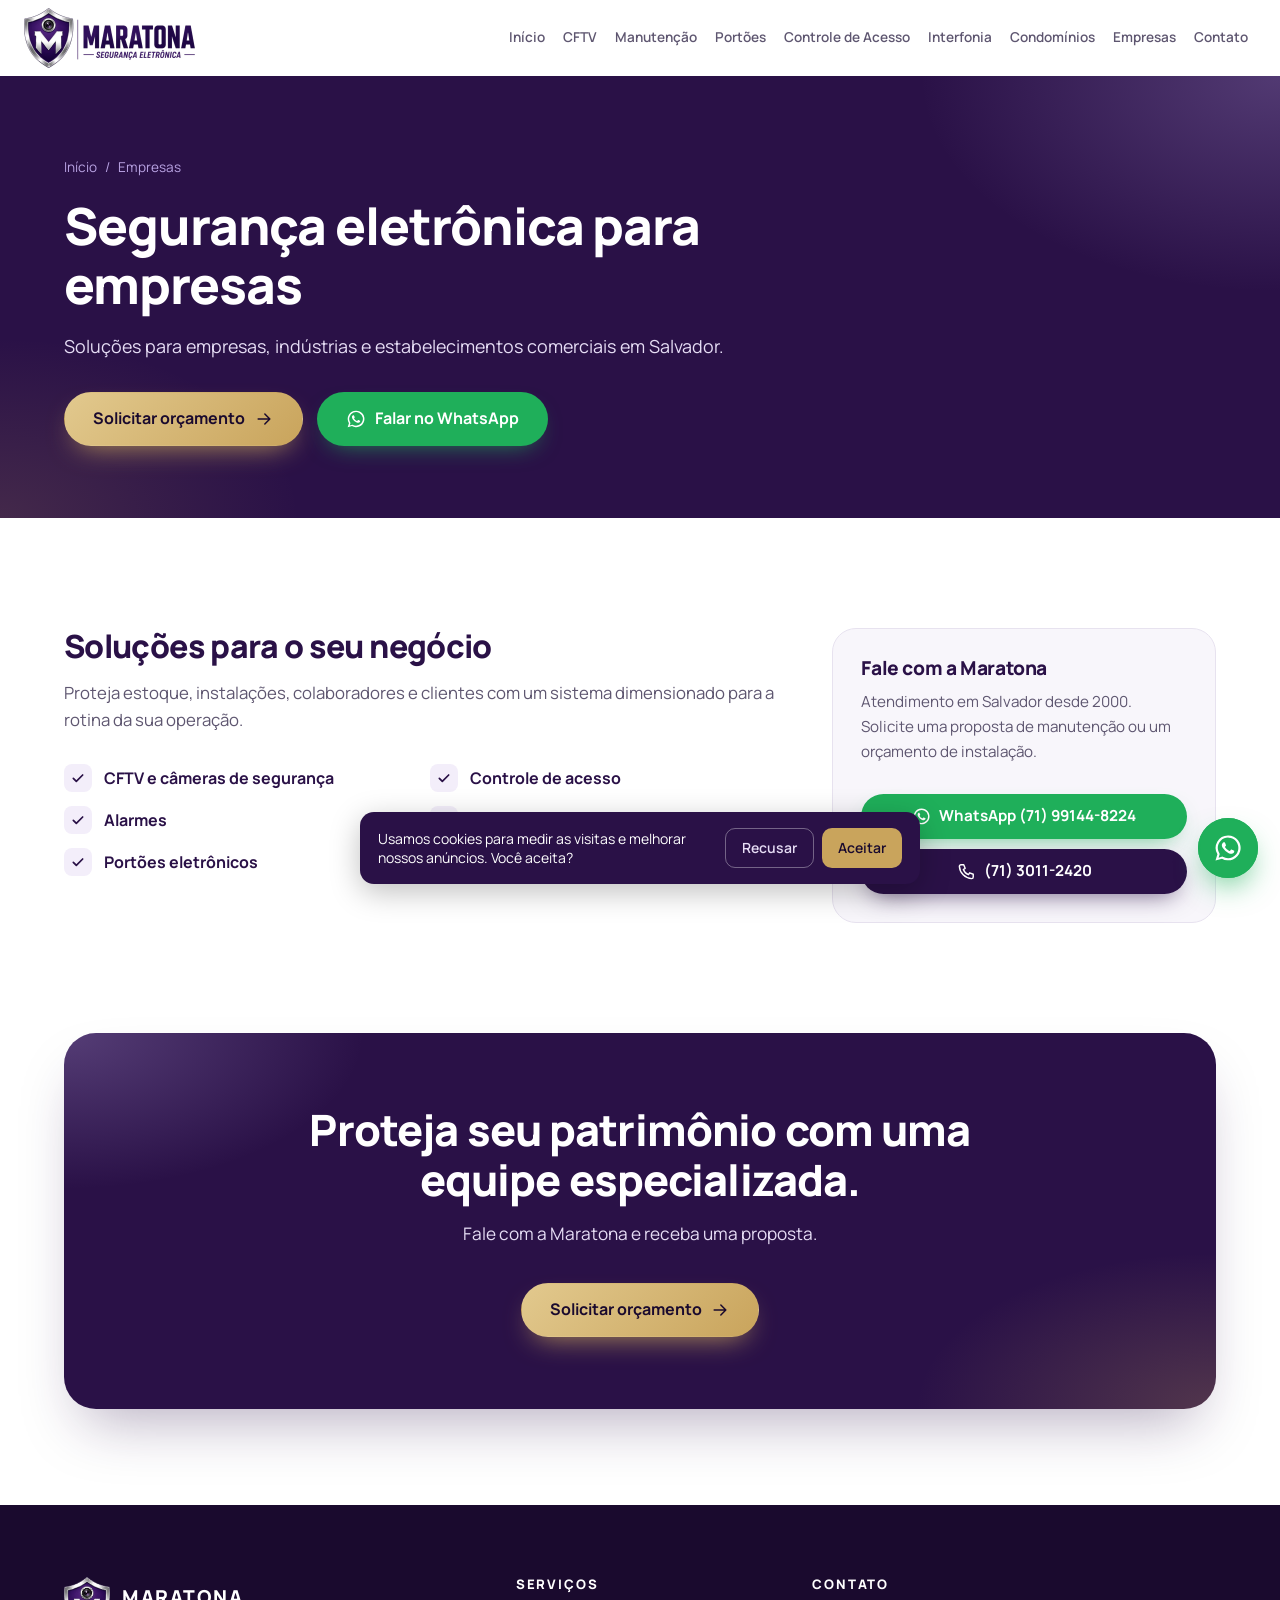
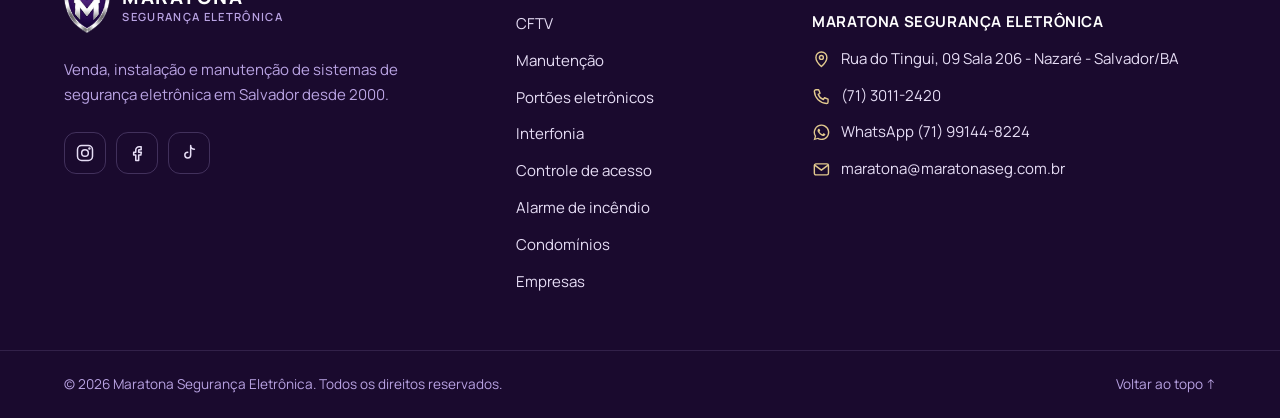
<file: empresas/index.html>
<!DOCTYPE html>
<html lang="pt-BR">
<head>
  <meta charset="UTF-8">
  <meta name="viewport" content="width=device-width, initial-scale=1">
  <title>Empresas | Maratona Segurança Eletrônica — Salvador</title>
  <meta name="description" content="Segurança eletrônica para empresas, indústrias e comércios em Salvador: CFTV, controle de acesso, alarmes, cerca elétrica e manutenção.">
  <link rel="canonical" href="https://maratonaseg.com.br/empresas/">
  <meta name="theme-color" content="#2A1147">
  <meta property="og:type" content="website">
  <meta property="og:locale" content="pt_BR">
  <meta property="og:site_name" content="Maratona Segurança Eletrônica">
  <meta property="og:title" content="Empresas | Maratona Segurança Eletrônica">
  <meta property="og:description" content="Segurança eletrônica para empresas, indústrias e comércios em Salvador: CFTV, controle de acesso, alarmes, cerca elétrica e manutenção.">
  <meta property="og:url" content="https://maratonaseg.com.br/empresas/">
  <meta property="og:image" content="https://maratonaseg.com.br/assets/img/og-image.png">
  <meta name="twitter:card" content="summary_large_image">
  <link rel="icon" href="../favicon.ico" sizes="any">
  <link rel="icon" href="../assets/img/favicon-32.png" sizes="32x32" type="image/png">
  <link rel="apple-touch-icon" href="../assets/img/apple-touch-icon.png">
  <link rel="manifest" href="../site.webmanifest">
  <link rel="preconnect" href="https://fonts.googleapis.com">
  <link rel="preconnect" href="https://fonts.gstatic.com" crossorigin>
  <link href="https://fonts.googleapis.com/css2?family=Manrope:wght@400;500;600;700;800&display=swap" rel="stylesheet">
  <link rel="stylesheet" href="../style.css?v=20261013b">
</head>
<body>
<!-- Página interna: Empresas. Edite o conteúdo livremente mantendo a estrutura. -->
<svg width="0" height="0" style="position:absolute" aria-hidden="true" focusable="false">
  <defs>
    <symbol id="i-camera" viewBox="0 0 24 24"><path d="M3 7.5 16.5 4l1.6 5.2L4.6 13z"/><path d="m18 9 3-1v5l-3-.8"/><path d="M8 12.2 9 17H5"/><circle cx="12" cy="8" r="1.3"/></symbol>
    <symbol id="i-wrench" viewBox="0 0 24 24"><path d="M14.7 6.3a4 4 0 0 0 5 5L21 12.6a6 6 0 0 1-7.6 1.4L6 21.4a2 2 0 0 1-2.8-2.8L10.6 11A6 6 0 0 1 12 3.4z"/></symbol>
    <symbol id="i-gate" viewBox="0 0 24 24"><path d="M3 21V5M21 21V5M3 8h18M7 8v13M11 8v13M15 8v13M19 8v13M3 5h18"/></symbol>
    <symbol id="i-intercom" viewBox="0 0 24 24"><rect x="6" y="2.5" width="12" height="19" rx="2.5"/><circle cx="12" cy="7.5" r="1.8"/><path d="M9.5 12.5h5M9.5 15.5h5M9.5 18.5h5"/></symbol>
    <symbol id="i-access" viewBox="0 0 24 24"><path d="M4 8V5.5A1.5 1.5 0 0 1 5.5 4H8M16 4h2.5A1.5 1.5 0 0 1 20 5.5V8M20 16v2.5a1.5 1.5 0 0 1-1.5 1.5H16M8 20H5.5A1.5 1.5 0 0 1 4 18.5V16"/><circle cx="12" cy="10" r="2.6"/><path d="M7.8 16.5a4.6 4.6 0 0 1 8.4 0"/></symbol>
    <symbol id="i-lock" viewBox="0 0 24 24"><rect x="4.5" y="10.5" width="15" height="10.5" rx="2"/><path d="M8 10.5V7a4 4 0 0 1 8 0v3.5"/><circle cx="12" cy="15.3" r="1.4"/><path d="M12 16.7v1.6"/></symbol>
    <symbol id="i-alarm" viewBox="0 0 24 24"><path d="M6 16V11a6 6 0 0 1 12 0v5"/><path d="M4 16h16v3H4z"/><path d="M12 2v2M3.5 5.5 5 7M20.5 5.5 19 7"/></symbol>
    <symbol id="i-fence" viewBox="0 0 24 24"><path d="M3 21V9M9 21V9M15 21V9M21 21V9M3 11.5h18M3 14.5h18M3 17.5h18"/><path d="m12 2-2 4h3l-2 4"/></symbol>
    <symbol id="i-videoporteiro" viewBox="0 0 24 24"><rect x="3" y="3" width="18" height="13" rx="2"/><circle cx="12" cy="8.5" r="2.2"/><path d="M8.5 13.2a4 4 0 0 1 7 0"/><path d="M8 20h8M12 16v4"/></symbol>
    <symbol id="i-auto" viewBox="0 0 24 24"><rect x="7" y="7" width="10" height="10" rx="1.5"/><path d="M10 10h4v4h-4zM10 3v4M14 3v4M10 17v4M14 17v4M3 10h4M3 14h4M17 10h4M17 14h4"/></symbol>
    <symbol id="i-check" viewBox="0 0 24 24"><path d="m5 12.5 4.5 4.5L19 7.5"/></symbol>
    <symbol id="i-arrow" viewBox="0 0 24 24"><path d="M5 12h14M13 6l6 6-6 6"/></symbol>
    <symbol id="i-phone" viewBox="0 0 24 24"><path d="M5 3.5h3.5l1.8 4.5-2.3 1.5a11 11 0 0 0 6.5 6.5l1.5-2.3 4.5 1.8V19a2 2 0 0 1-2 2A16.5 16.5 0 0 1 3 5.5a2 2 0 0 1 2-2z"/></symbol>
    <symbol id="i-mail" viewBox="0 0 24 24"><rect x="3" y="5" width="18" height="14" rx="2"/><path d="m3.5 6.5 8.5 6.5 8.5-6.5"/></symbol>
    <symbol id="i-pin" viewBox="0 0 24 24"><path d="M12 21s-7-6.2-7-11.5a7 7 0 0 1 14 0C19 14.8 12 21 12 21z"/><circle cx="12" cy="9.5" r="2.5"/></symbol>
    <symbol id="i-shield" viewBox="0 0 24 24"><path d="M12 2.5 4 5.5v6c0 5 3.4 8.8 8 10 4.6-1.2 8-5 8-10v-6z"/><path d="m8.5 12 2.5 2.5 4.5-5"/></symbol>
    <symbol id="i-clock" viewBox="0 0 24 24"><circle cx="12" cy="12" r="9"/><path d="M12 7v5l3.5 2"/></symbol>
    <symbol id="i-building" viewBox="0 0 24 24"><path d="M4 21V4.5A1.5 1.5 0 0 1 5.5 3h8A1.5 1.5 0 0 1 15 4.5V21M15 9h3.5A1.5 1.5 0 0 1 20 10.5V21M2.5 21h19M8 7h3M8 11h3M8 15h3"/></symbol>
    <symbol id="i-report" viewBox="0 0 24 24"><path d="M14 3H6.5A1.5 1.5 0 0 0 5 4.5v15A1.5 1.5 0 0 0 6.5 21h11a1.5 1.5 0 0 0 1.5-1.5V8z"/><path d="M14 3v5h5M8.5 13h7M8.5 17h5"/></symbol>
    <symbol id="i-whatsapp" viewBox="0 0 24 24"><path fill="currentColor" stroke="none" d="M12.04 2a9.9 9.9 0 0 0-8.5 14.98L2 22l5.16-1.5A9.93 9.93 0 1 0 12.04 2zm0 18.13a8.2 8.2 0 0 1-4.2-1.15l-.3-.18-3.06.9.9-2.98-.2-.31a8.22 8.22 0 1 1 6.86 3.72zm4.5-6.15c-.25-.12-1.46-.72-1.69-.8-.23-.08-.39-.12-.55.12-.17.25-.64.8-.78.97-.14.16-.29.18-.53.06a6.7 6.7 0 0 1-3.34-2.92c-.25-.43.25-.4.72-1.34.08-.16.04-.3-.02-.43-.06-.12-.55-1.33-.76-1.82-.2-.48-.4-.41-.55-.42h-.47a.9.9 0 0 0-.65.3 2.74 2.74 0 0 0-.86 2.04 4.77 4.77 0 0 0 1 2.53 10.9 10.9 0 0 0 4.18 3.7c1.56.67 2.17.73 2.95.61.47-.07 1.46-.6 1.66-1.17.2-.58.2-1.07.14-1.17-.06-.1-.22-.16-.47-.28z"/></symbol>
    <symbol id="i-instagram" viewBox="0 0 24 24"><rect x="3" y="3" width="18" height="18" rx="5"/><circle cx="12" cy="12" r="4"/><circle cx="17.3" cy="6.7" r=".6" fill="currentColor"/></symbol>
    <symbol id="i-facebook" viewBox="0 0 24 24"><path d="M14.5 8H17V4.5h-2.5A4 4 0 0 0 10.5 8.5V11H8v3.5h2.5V21H14v-6.5h2.6l.6-3.5H14V8.8a.8.8 0 0 1 .5-.8z"/></symbol>
    <symbol id="i-tiktok" viewBox="0 0 24 24"><path d="M14 3v11.5a3.5 3.5 0 1 1-3.5-3.5M14 3a4.5 4.5 0 0 0 4.5 4.5"/></symbol>
    <symbol id="i-youtube" viewBox="0 0 24 24"><rect x="2.5" y="5.5" width="19" height="13" rx="3.5"/><path d="m10.5 9.3 4.5 2.7-4.5 2.7z" fill="currentColor"/></symbol>
  </defs>
</svg>

<a class="skip-link" href="#conteudo">Pular para o conteúdo</a>
<header class="header" id="topo">
  <div class="container header__inner">
    <a href="../" class="logo" aria-label="Maratona Segurança Eletrônica — página inicial">
      <img class="logo__img" src="../assets/img/logo.png" srcset="../assets/img/logo.png 1x, ../assets/img/logo@2x.png 2x" alt="Maratona Segurança Eletrônica" width="342" height="120">
    </a>

    <nav class="nav" id="menu" aria-label="Menu principal">
      <ul class="nav__list">
        <li><a href="../">Início</a></li>
        <li><a href="../#cftv">CFTV</a></li>
        <li><a href="../#manutencao">Manutenção</a></li>
        <li><a href="../#portoes">Portões</a></li>
        <li><a href="../#controle-de-acesso">Controle de Acesso</a></li>
        <li><a href="../#interfonia">Interfonia</a></li>
        <li><a href="../#condominios">Condomínios</a></li>
        <li><a href="../#empresas">Empresas</a></li>
        <li><a href="../#contato">Contato</a></li>
      </ul>
      <a class="btn btn--whats nav__cta-mobile" href="https://wa.me/5571991448224?text=Ol%C3%A1%2C%20vim%20pelo%20site%20da%20Maratona%20e%20gostaria%20de%20um%20atendimento." target="_blank" rel="noopener" data-whats>
        <svg class="icon"><use href="#i-whatsapp"/></svg> Falar no WhatsApp
      </a>
    </nav>

    <a class="btn btn--whats header__cta" href="https://wa.me/5571991448224?text=Ol%C3%A1%2C%20vim%20pelo%20site%20da%20Maratona%20e%20gostaria%20de%20um%20atendimento." target="_blank" rel="noopener" data-whats>
      <svg class="icon"><use href="#i-whatsapp"/></svg> Falar no WhatsApp
    </a>

    <button class="menu-toggle" type="button" aria-controls="menu" aria-expanded="false" aria-label="Abrir menu">
      <span></span><span></span><span></span>
    </button>
  </div>
</header>

<main id="conteudo">
  <section class="page-hero">
    <div class="container">
      <nav class="breadcrumb" aria-label="Você está em"><a href="../">Início</a> <span aria-hidden="true">/</span> <span aria-current="page">Empresas</span></nav>
      <h1>Segurança eletrônica para empresas</h1>
      <p>Soluções para empresas, indústrias e estabelecimentos comerciais em Salvador.</p>
      <div class="hero__actions">
        <a class="btn btn--gold btn--lg" href="../#contato">Solicitar orçamento <svg class="icon"><use href="#i-arrow"/></svg></a>
        <a class="btn btn--whats btn--lg" href="https://wa.me/5571991448224?text=Ol%C3%A1%2C%20vim%20pelo%20site%20e%20gostaria%20de%20um%20or%C3%A7amento%20de%20Empresas." target="_blank" rel="noopener"><svg class="icon"><use href="#i-whatsapp"/></svg> Falar no WhatsApp</a>
      </div>
    </div>
  </section>

  <section class="section">
    <div class="container page-body">
      <div>
        <h2>Soluções para o seu negócio</h2>
        <p>Proteja estoque, instalações, colaboradores e clientes com um sistema dimensionado para a rotina da sua operação.</p>
        <ul class="feature-list">
          <li><svg class="icon"><use href="#i-check"/></svg> CFTV e câmeras de segurança</li>
          <li><svg class="icon"><use href="#i-check"/></svg> Controle de acesso</li>
          <li><svg class="icon"><use href="#i-check"/></svg> Alarmes</li>
          <li><svg class="icon"><use href="#i-check"/></svg> Cerca elétrica</li>
          <li><svg class="icon"><use href="#i-check"/></svg> Portões eletrônicos</li>
          <li><svg class="icon"><use href="#i-check"/></svg> Manutenção preventiva e corretiva</li>
        </ul>

      </div>
      <aside class="page-aside">
        <h3>Fale com a Maratona</h3>
        <p>Atendimento em Salvador desde 2000. Solicite uma proposta de manutenção ou um orçamento de instalação.</p>
        <a class="btn btn--whats" href="https://wa.me/5571991448224?text=Ol%C3%A1%2C%20vim%20pelo%20site%20e%20gostaria%20de%20um%20or%C3%A7amento%20de%20Empresas." target="_blank" rel="noopener"><svg class="icon"><use href="#i-whatsapp"/></svg> WhatsApp (71) 99144-8224</a>
        <a class="btn btn--primary" href="tel:+557130112420"><svg class="icon"><use href="#i-phone"/></svg> (71) 3011-2420</a>
      </aside>
    </div>
  </section>

  <section class="section cta-final" style="padding:0 0 96px;background:#fff">
    <div class="container">
      <div class="cta-final__inner">
        <h2>Proteja seu patrimônio com uma equipe especializada.</h2>
        <p>Fale com a Maratona e receba uma proposta.</p>
        <div class="cta-final__actions">
          <a class="btn btn--gold btn--lg" href="../#contato">Solicitar orçamento <svg class="icon"><use href="#i-arrow"/></svg></a>
        </div>
      </div>
    </div>
  </section>
</main>

<footer class="footer">
  <div class="container footer__grid">
    <div class="footer__brand">
      <a href="../" class="logo logo--light" aria-label="Maratona Segurança Eletrônica — voltar ao topo">
        <img class="logo__shield" src="../assets/img/logo-escudo.png" alt="" width="165" height="200" loading="lazy">
        <span class="logo__text"><strong>MARATONA</strong><small>Segurança Eletrônica</small></span>
      </a>
      <p>Venda, instalação e manutenção de sistemas de segurança eletrônica em Salvador desde 2000.</p>
      <!-- Redes sociais -->
      <ul class="social" aria-label="Redes sociais">
        <li><a href="https://www.instagram.com/maratonaseg/" target="_blank" rel="noopener" data-social="instagram" aria-label="Instagram @maratonaseg"><svg class="icon"><use href="#i-instagram"/></svg></a></li>
        <li><a href="https://www.facebook.com/maratona.seg" target="_blank" rel="noopener" data-social="facebook" aria-label="Facebook maratona.seg"><svg class="icon"><use href="#i-facebook"/></svg></a></li>
        <li><a href="https://www.tiktok.com/@maratonaseg" target="_blank" rel="noopener" data-social="tiktok" aria-label="TikTok @maratonaseg"><svg class="icon"><use href="#i-tiktok"/></svg></a></li>
      </ul>
    </div>

    <div>
      <h3 class="footer__title">Serviços</h3>
      <ul class="footer__links">
        <li><a href="../cftv/">CFTV</a></li>
        <li><a href="../manutencao/">Manutenção</a></li>
        <li><a href="../portoes/">Portões eletrônicos</a></li>
        <li><a href="../interfonia/">Interfonia</a></li>
        <li><a href="../controle-de-acesso/">Controle de acesso</a></li>
        <li><a href="../alarme-de-incendio/">Alarme de incêndio</a></li>
        <li><a href="../condominios/">Condomínios</a></li>
        <li><a href="../empresas/">Empresas</a></li>
      </ul>
    </div>

    <div>
      <h3 class="footer__title">Contato</h3>
      <ul class="footer__contact">
        <li><strong>MARATONA SEGURANÇA ELETRÔNICA</strong></li>
        <li><svg class="icon"><use href="#i-pin"/></svg> Rua do Tingui, 09 Sala 206 - Nazaré - Salvador/BA</li>
        <li><svg class="icon"><use href="#i-phone"/></svg> <a href="tel:+557130112420">(71) 3011-2420</a></li>
        <li><svg class="icon"><use href="#i-whatsapp"/></svg> <a href="https://wa.me/5571991448224" target="_blank" rel="noopener" data-whats>WhatsApp (71) 99144-8224</a></li>
        <li><svg class="icon"><use href="#i-mail"/></svg> <a href="mailto:maratona@maratonaseg.com.br">maratona@maratonaseg.com.br</a></li>
      </ul>
    </div>
  </div>
  <div class="footer__bottom">
    <div class="container">
      <p>© <span id="ano">2026</span> Maratona Segurança Eletrônica. Todos os direitos reservados.</p>
      <a href="#topo">Voltar ao topo ↑</a>
    </div>
  </div>
</footer>

<a class="whats-float" href="https://wa.me/5571991448224?text=Ol%C3%A1%2C%20vim%20pelo%20site%20da%20Maratona%20e%20gostaria%20de%20um%20atendimento." target="_blank" rel="noopener" aria-label="Falar no WhatsApp" data-whats>
  <svg class="icon"><use href="#i-whatsapp"/></svg>
</a>

<script src="../script.js" defer></script>
<script src="../tracking.js?v=3" defer></script>
</body>
</html>
</file>
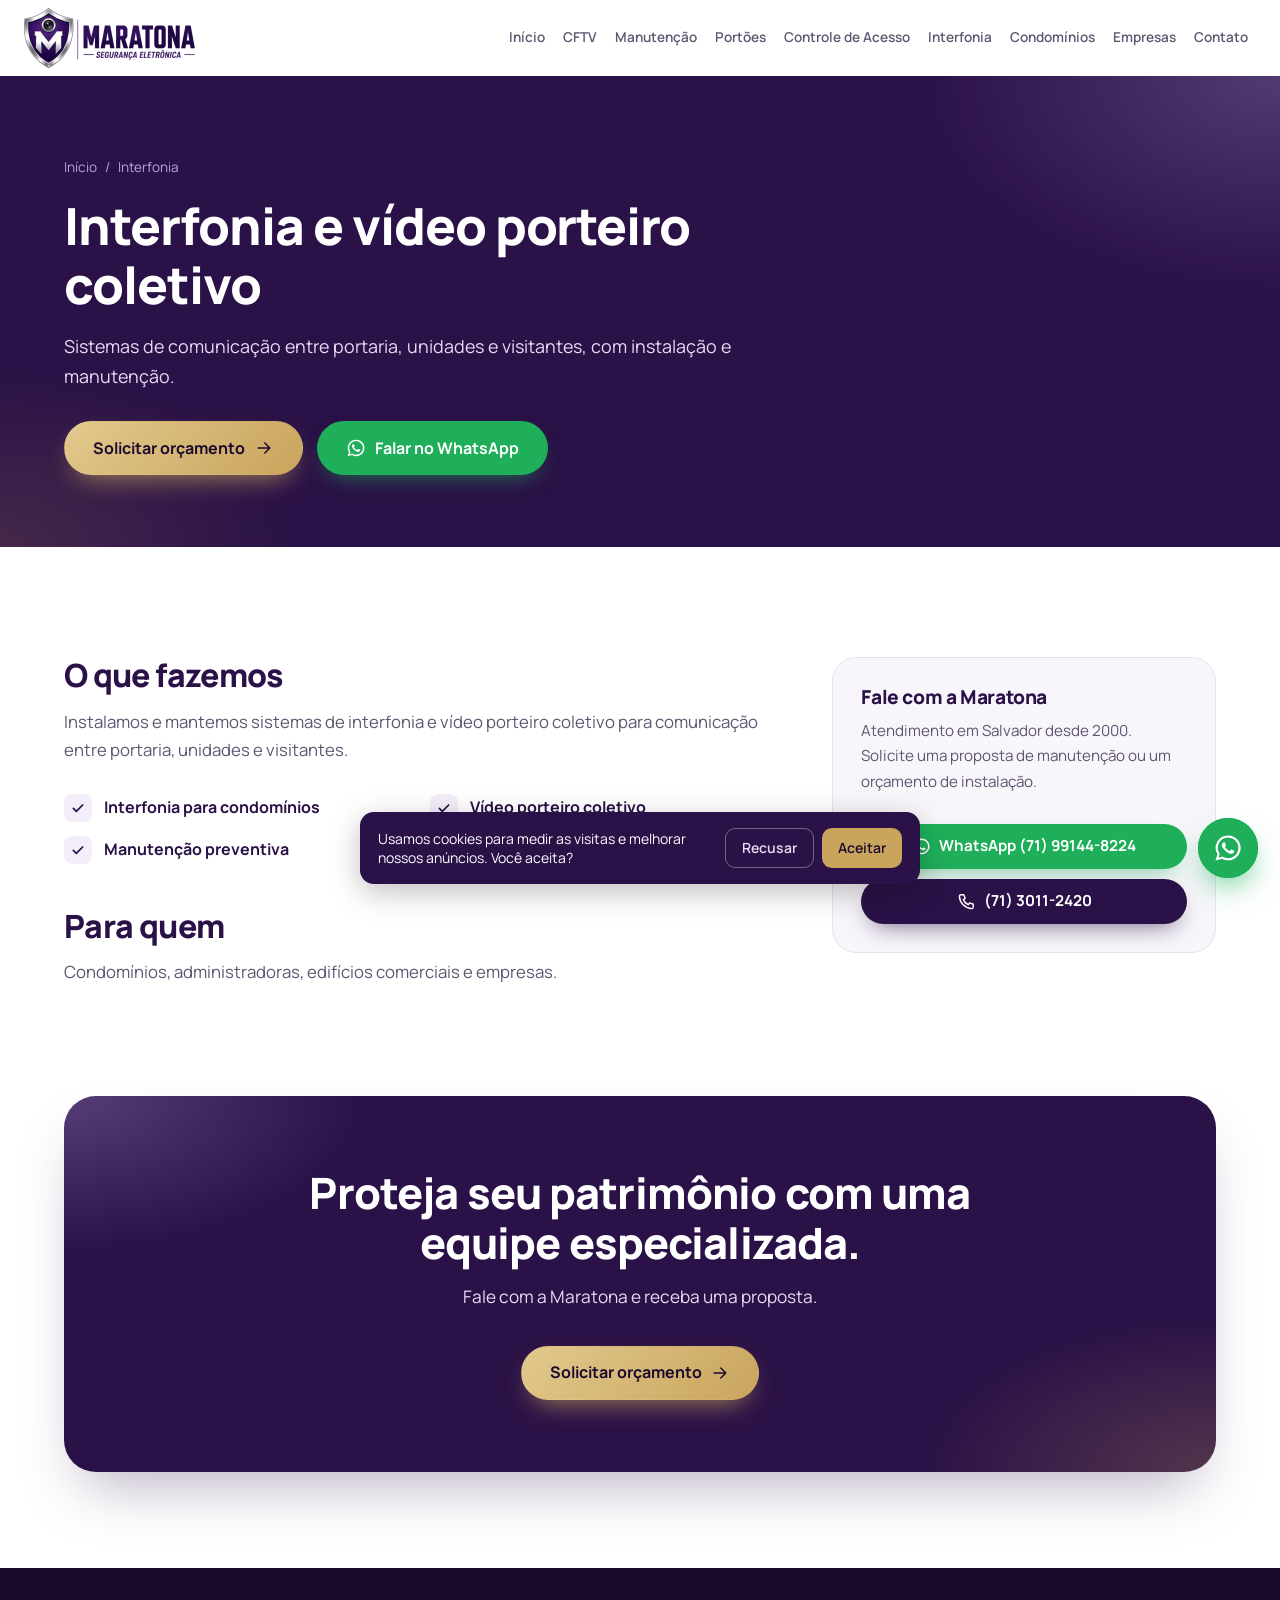
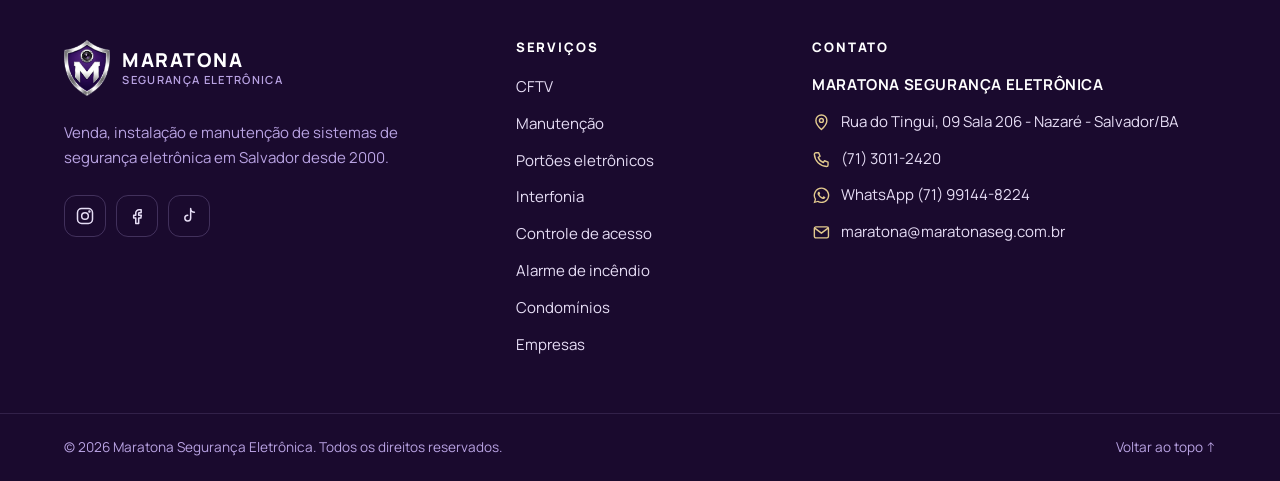
<file: interfonia/index.html>
<!DOCTYPE html>
<html lang="pt-BR">
<head>
  <meta charset="UTF-8">
  <meta name="viewport" content="width=device-width, initial-scale=1">
  <title>Interfonia | Maratona Segurança Eletrônica — Salvador</title>
  <meta name="description" content="Instalação e manutenção de interfonia e vídeo porteiro coletivo para condomínios e empresas em Salvador.">
  <link rel="canonical" href="https://maratonaseg.com.br/interfonia/">
  <meta name="theme-color" content="#2A1147">
  <meta property="og:type" content="website">
  <meta property="og:locale" content="pt_BR">
  <meta property="og:site_name" content="Maratona Segurança Eletrônica">
  <meta property="og:title" content="Interfonia | Maratona Segurança Eletrônica">
  <meta property="og:description" content="Instalação e manutenção de interfonia e vídeo porteiro coletivo para condomínios e empresas em Salvador.">
  <meta property="og:url" content="https://maratonaseg.com.br/interfonia/">
  <meta property="og:image" content="https://maratonaseg.com.br/assets/img/og-image.png">
  <meta name="twitter:card" content="summary_large_image">
  <link rel="icon" href="../favicon.ico" sizes="any">
  <link rel="icon" href="../assets/img/favicon-32.png" sizes="32x32" type="image/png">
  <link rel="apple-touch-icon" href="../assets/img/apple-touch-icon.png">
  <link rel="manifest" href="../site.webmanifest">
  <link rel="preconnect" href="https://fonts.googleapis.com">
  <link rel="preconnect" href="https://fonts.gstatic.com" crossorigin>
  <link href="https://fonts.googleapis.com/css2?family=Manrope:wght@400;500;600;700;800&display=swap" rel="stylesheet">
  <link rel="stylesheet" href="../style.css?v=20261013b">
</head>
<body>
<!-- Página interna: Interfonia. Edite o conteúdo livremente mantendo a estrutura. -->
<svg width="0" height="0" style="position:absolute" aria-hidden="true" focusable="false">
  <defs>
    <symbol id="i-camera" viewBox="0 0 24 24"><path d="M3 7.5 16.5 4l1.6 5.2L4.6 13z"/><path d="m18 9 3-1v5l-3-.8"/><path d="M8 12.2 9 17H5"/><circle cx="12" cy="8" r="1.3"/></symbol>
    <symbol id="i-wrench" viewBox="0 0 24 24"><path d="M14.7 6.3a4 4 0 0 0 5 5L21 12.6a6 6 0 0 1-7.6 1.4L6 21.4a2 2 0 0 1-2.8-2.8L10.6 11A6 6 0 0 1 12 3.4z"/></symbol>
    <symbol id="i-gate" viewBox="0 0 24 24"><path d="M3 21V5M21 21V5M3 8h18M7 8v13M11 8v13M15 8v13M19 8v13M3 5h18"/></symbol>
    <symbol id="i-intercom" viewBox="0 0 24 24"><rect x="6" y="2.5" width="12" height="19" rx="2.5"/><circle cx="12" cy="7.5" r="1.8"/><path d="M9.5 12.5h5M9.5 15.5h5M9.5 18.5h5"/></symbol>
    <symbol id="i-access" viewBox="0 0 24 24"><path d="M4 8V5.5A1.5 1.5 0 0 1 5.5 4H8M16 4h2.5A1.5 1.5 0 0 1 20 5.5V8M20 16v2.5a1.5 1.5 0 0 1-1.5 1.5H16M8 20H5.5A1.5 1.5 0 0 1 4 18.5V16"/><circle cx="12" cy="10" r="2.6"/><path d="M7.8 16.5a4.6 4.6 0 0 1 8.4 0"/></symbol>
    <symbol id="i-lock" viewBox="0 0 24 24"><rect x="4.5" y="10.5" width="15" height="10.5" rx="2"/><path d="M8 10.5V7a4 4 0 0 1 8 0v3.5"/><circle cx="12" cy="15.3" r="1.4"/><path d="M12 16.7v1.6"/></symbol>
    <symbol id="i-alarm" viewBox="0 0 24 24"><path d="M6 16V11a6 6 0 0 1 12 0v5"/><path d="M4 16h16v3H4z"/><path d="M12 2v2M3.5 5.5 5 7M20.5 5.5 19 7"/></symbol>
    <symbol id="i-fence" viewBox="0 0 24 24"><path d="M3 21V9M9 21V9M15 21V9M21 21V9M3 11.5h18M3 14.5h18M3 17.5h18"/><path d="m12 2-2 4h3l-2 4"/></symbol>
    <symbol id="i-videoporteiro" viewBox="0 0 24 24"><rect x="3" y="3" width="18" height="13" rx="2"/><circle cx="12" cy="8.5" r="2.2"/><path d="M8.5 13.2a4 4 0 0 1 7 0"/><path d="M8 20h8M12 16v4"/></symbol>
    <symbol id="i-auto" viewBox="0 0 24 24"><rect x="7" y="7" width="10" height="10" rx="1.5"/><path d="M10 10h4v4h-4zM10 3v4M14 3v4M10 17v4M14 17v4M3 10h4M3 14h4M17 10h4M17 14h4"/></symbol>
    <symbol id="i-check" viewBox="0 0 24 24"><path d="m5 12.5 4.5 4.5L19 7.5"/></symbol>
    <symbol id="i-arrow" viewBox="0 0 24 24"><path d="M5 12h14M13 6l6 6-6 6"/></symbol>
    <symbol id="i-phone" viewBox="0 0 24 24"><path d="M5 3.5h3.5l1.8 4.5-2.3 1.5a11 11 0 0 0 6.5 6.5l1.5-2.3 4.5 1.8V19a2 2 0 0 1-2 2A16.5 16.5 0 0 1 3 5.5a2 2 0 0 1 2-2z"/></symbol>
    <symbol id="i-mail" viewBox="0 0 24 24"><rect x="3" y="5" width="18" height="14" rx="2"/><path d="m3.5 6.5 8.5 6.5 8.5-6.5"/></symbol>
    <symbol id="i-pin" viewBox="0 0 24 24"><path d="M12 21s-7-6.2-7-11.5a7 7 0 0 1 14 0C19 14.8 12 21 12 21z"/><circle cx="12" cy="9.5" r="2.5"/></symbol>
    <symbol id="i-shield" viewBox="0 0 24 24"><path d="M12 2.5 4 5.5v6c0 5 3.4 8.8 8 10 4.6-1.2 8-5 8-10v-6z"/><path d="m8.5 12 2.5 2.5 4.5-5"/></symbol>
    <symbol id="i-clock" viewBox="0 0 24 24"><circle cx="12" cy="12" r="9"/><path d="M12 7v5l3.5 2"/></symbol>
    <symbol id="i-building" viewBox="0 0 24 24"><path d="M4 21V4.5A1.5 1.5 0 0 1 5.5 3h8A1.5 1.5 0 0 1 15 4.5V21M15 9h3.5A1.5 1.5 0 0 1 20 10.5V21M2.5 21h19M8 7h3M8 11h3M8 15h3"/></symbol>
    <symbol id="i-report" viewBox="0 0 24 24"><path d="M14 3H6.5A1.5 1.5 0 0 0 5 4.5v15A1.5 1.5 0 0 0 6.5 21h11a1.5 1.5 0 0 0 1.5-1.5V8z"/><path d="M14 3v5h5M8.5 13h7M8.5 17h5"/></symbol>
    <symbol id="i-whatsapp" viewBox="0 0 24 24"><path fill="currentColor" stroke="none" d="M12.04 2a9.9 9.9 0 0 0-8.5 14.98L2 22l5.16-1.5A9.93 9.93 0 1 0 12.04 2zm0 18.13a8.2 8.2 0 0 1-4.2-1.15l-.3-.18-3.06.9.9-2.98-.2-.31a8.22 8.22 0 1 1 6.86 3.72zm4.5-6.15c-.25-.12-1.46-.72-1.69-.8-.23-.08-.39-.12-.55.12-.17.25-.64.8-.78.97-.14.16-.29.18-.53.06a6.7 6.7 0 0 1-3.34-2.92c-.25-.43.25-.4.72-1.34.08-.16.04-.3-.02-.43-.06-.12-.55-1.33-.76-1.82-.2-.48-.4-.41-.55-.42h-.47a.9.9 0 0 0-.65.3 2.74 2.74 0 0 0-.86 2.04 4.77 4.77 0 0 0 1 2.53 10.9 10.9 0 0 0 4.18 3.7c1.56.67 2.17.73 2.95.61.47-.07 1.46-.6 1.66-1.17.2-.58.2-1.07.14-1.17-.06-.1-.22-.16-.47-.28z"/></symbol>
    <symbol id="i-instagram" viewBox="0 0 24 24"><rect x="3" y="3" width="18" height="18" rx="5"/><circle cx="12" cy="12" r="4"/><circle cx="17.3" cy="6.7" r=".6" fill="currentColor"/></symbol>
    <symbol id="i-facebook" viewBox="0 0 24 24"><path d="M14.5 8H17V4.5h-2.5A4 4 0 0 0 10.5 8.5V11H8v3.5h2.5V21H14v-6.5h2.6l.6-3.5H14V8.8a.8.8 0 0 1 .5-.8z"/></symbol>
    <symbol id="i-tiktok" viewBox="0 0 24 24"><path d="M14 3v11.5a3.5 3.5 0 1 1-3.5-3.5M14 3a4.5 4.5 0 0 0 4.5 4.5"/></symbol>
    <symbol id="i-youtube" viewBox="0 0 24 24"><rect x="2.5" y="5.5" width="19" height="13" rx="3.5"/><path d="m10.5 9.3 4.5 2.7-4.5 2.7z" fill="currentColor"/></symbol>
  </defs>
</svg>

<a class="skip-link" href="#conteudo">Pular para o conteúdo</a>
<header class="header" id="topo">
  <div class="container header__inner">
    <a href="../" class="logo" aria-label="Maratona Segurança Eletrônica — página inicial">
      <img class="logo__img" src="../assets/img/logo.png" srcset="../assets/img/logo.png 1x, ../assets/img/logo@2x.png 2x" alt="Maratona Segurança Eletrônica" width="342" height="120">
    </a>

    <nav class="nav" id="menu" aria-label="Menu principal">
      <ul class="nav__list">
        <li><a href="../">Início</a></li>
        <li><a href="../#cftv">CFTV</a></li>
        <li><a href="../#manutencao">Manutenção</a></li>
        <li><a href="../#portoes">Portões</a></li>
        <li><a href="../#controle-de-acesso">Controle de Acesso</a></li>
        <li><a href="../#interfonia">Interfonia</a></li>
        <li><a href="../#condominios">Condomínios</a></li>
        <li><a href="../#empresas">Empresas</a></li>
        <li><a href="../#contato">Contato</a></li>
      </ul>
      <a class="btn btn--whats nav__cta-mobile" href="https://wa.me/5571991448224?text=Ol%C3%A1%2C%20vim%20pelo%20site%20da%20Maratona%20e%20gostaria%20de%20um%20atendimento." target="_blank" rel="noopener" data-whats>
        <svg class="icon"><use href="#i-whatsapp"/></svg> Falar no WhatsApp
      </a>
    </nav>

    <a class="btn btn--whats header__cta" href="https://wa.me/5571991448224?text=Ol%C3%A1%2C%20vim%20pelo%20site%20da%20Maratona%20e%20gostaria%20de%20um%20atendimento." target="_blank" rel="noopener" data-whats>
      <svg class="icon"><use href="#i-whatsapp"/></svg> Falar no WhatsApp
    </a>

    <button class="menu-toggle" type="button" aria-controls="menu" aria-expanded="false" aria-label="Abrir menu">
      <span></span><span></span><span></span>
    </button>
  </div>
</header>

<main id="conteudo">
  <section class="page-hero">
    <div class="container">
      <nav class="breadcrumb" aria-label="Você está em"><a href="../">Início</a> <span aria-hidden="true">/</span> <span aria-current="page">Interfonia</span></nav>
      <h1>Interfonia e vídeo porteiro coletivo</h1>
      <p>Sistemas de comunicação entre portaria, unidades e visitantes, com instalação e manutenção.</p>
      <div class="hero__actions">
        <a class="btn btn--gold btn--lg" href="../#contato">Solicitar orçamento <svg class="icon"><use href="#i-arrow"/></svg></a>
        <a class="btn btn--whats btn--lg" href="https://wa.me/5571991448224?text=Ol%C3%A1%2C%20vim%20pelo%20site%20e%20gostaria%20de%20um%20or%C3%A7amento%20de%20Interfonia." target="_blank" rel="noopener"><svg class="icon"><use href="#i-whatsapp"/></svg> Falar no WhatsApp</a>
      </div>
    </div>
  </section>

  <section class="section">
    <div class="container page-body">
      <div>
        <h2>O que fazemos</h2>
        <p>Instalamos e mantemos sistemas de interfonia e vídeo porteiro coletivo para comunicação entre portaria, unidades e visitantes.</p>
        <ul class="feature-list">
          <li><svg class="icon"><use href="#i-check"/></svg> Interfonia para condomínios</li>
          <li><svg class="icon"><use href="#i-check"/></svg> Vídeo porteiro coletivo</li>
          <li><svg class="icon"><use href="#i-check"/></svg> Manutenção preventiva</li>
          <li><svg class="icon"><use href="#i-check"/></svg> Manutenção corretiva</li>
        </ul>
        <h2>Para quem</h2>
        <p>Condomínios, administradoras, edifícios comerciais e empresas.</p>

      </div>
      <aside class="page-aside">
        <h3>Fale com a Maratona</h3>
        <p>Atendimento em Salvador desde 2000. Solicite uma proposta de manutenção ou um orçamento de instalação.</p>
        <a class="btn btn--whats" href="https://wa.me/5571991448224?text=Ol%C3%A1%2C%20vim%20pelo%20site%20e%20gostaria%20de%20um%20or%C3%A7amento%20de%20Interfonia." target="_blank" rel="noopener"><svg class="icon"><use href="#i-whatsapp"/></svg> WhatsApp (71) 99144-8224</a>
        <a class="btn btn--primary" href="tel:+557130112420"><svg class="icon"><use href="#i-phone"/></svg> (71) 3011-2420</a>
      </aside>
    </div>
  </section>

  <section class="section cta-final" style="padding:0 0 96px;background:#fff">
    <div class="container">
      <div class="cta-final__inner">
        <h2>Proteja seu patrimônio com uma equipe especializada.</h2>
        <p>Fale com a Maratona e receba uma proposta.</p>
        <div class="cta-final__actions">
          <a class="btn btn--gold btn--lg" href="../#contato">Solicitar orçamento <svg class="icon"><use href="#i-arrow"/></svg></a>
        </div>
      </div>
    </div>
  </section>
</main>

<footer class="footer">
  <div class="container footer__grid">
    <div class="footer__brand">
      <a href="../" class="logo logo--light" aria-label="Maratona Segurança Eletrônica — voltar ao topo">
        <img class="logo__shield" src="../assets/img/logo-escudo.png" alt="" width="165" height="200" loading="lazy">
        <span class="logo__text"><strong>MARATONA</strong><small>Segurança Eletrônica</small></span>
      </a>
      <p>Venda, instalação e manutenção de sistemas de segurança eletrônica em Salvador desde 2000.</p>
      <!-- Redes sociais -->
      <ul class="social" aria-label="Redes sociais">
        <li><a href="https://www.instagram.com/maratonaseg/" target="_blank" rel="noopener" data-social="instagram" aria-label="Instagram @maratonaseg"><svg class="icon"><use href="#i-instagram"/></svg></a></li>
        <li><a href="https://www.facebook.com/maratona.seg" target="_blank" rel="noopener" data-social="facebook" aria-label="Facebook maratona.seg"><svg class="icon"><use href="#i-facebook"/></svg></a></li>
        <li><a href="https://www.tiktok.com/@maratonaseg" target="_blank" rel="noopener" data-social="tiktok" aria-label="TikTok @maratonaseg"><svg class="icon"><use href="#i-tiktok"/></svg></a></li>
      </ul>
    </div>

    <div>
      <h3 class="footer__title">Serviços</h3>
      <ul class="footer__links">
        <li><a href="../cftv/">CFTV</a></li>
        <li><a href="../manutencao/">Manutenção</a></li>
        <li><a href="../portoes/">Portões eletrônicos</a></li>
        <li><a href="../interfonia/">Interfonia</a></li>
        <li><a href="../controle-de-acesso/">Controle de acesso</a></li>
        <li><a href="../alarme-de-incendio/">Alarme de incêndio</a></li>
        <li><a href="../condominios/">Condomínios</a></li>
        <li><a href="../empresas/">Empresas</a></li>
      </ul>
    </div>

    <div>
      <h3 class="footer__title">Contato</h3>
      <ul class="footer__contact">
        <li><strong>MARATONA SEGURANÇA ELETRÔNICA</strong></li>
        <li><svg class="icon"><use href="#i-pin"/></svg> Rua do Tingui, 09 Sala 206 - Nazaré - Salvador/BA</li>
        <li><svg class="icon"><use href="#i-phone"/></svg> <a href="tel:+557130112420">(71) 3011-2420</a></li>
        <li><svg class="icon"><use href="#i-whatsapp"/></svg> <a href="https://wa.me/5571991448224" target="_blank" rel="noopener" data-whats>WhatsApp (71) 99144-8224</a></li>
        <li><svg class="icon"><use href="#i-mail"/></svg> <a href="mailto:maratona@maratonaseg.com.br">maratona@maratonaseg.com.br</a></li>
      </ul>
    </div>
  </div>
  <div class="footer__bottom">
    <div class="container">
      <p>© <span id="ano">2026</span> Maratona Segurança Eletrônica. Todos os direitos reservados.</p>
      <a href="#topo">Voltar ao topo ↑</a>
    </div>
  </div>
</footer>

<a class="whats-float" href="https://wa.me/5571991448224?text=Ol%C3%A1%2C%20vim%20pelo%20site%20da%20Maratona%20e%20gostaria%20de%20um%20atendimento." target="_blank" rel="noopener" aria-label="Falar no WhatsApp" data-whats>
  <svg class="icon"><use href="#i-whatsapp"/></svg>
</a>

<script src="../script.js" defer></script>
<script src="../tracking.js?v=3" defer></script>
</body>
</html>
</file>
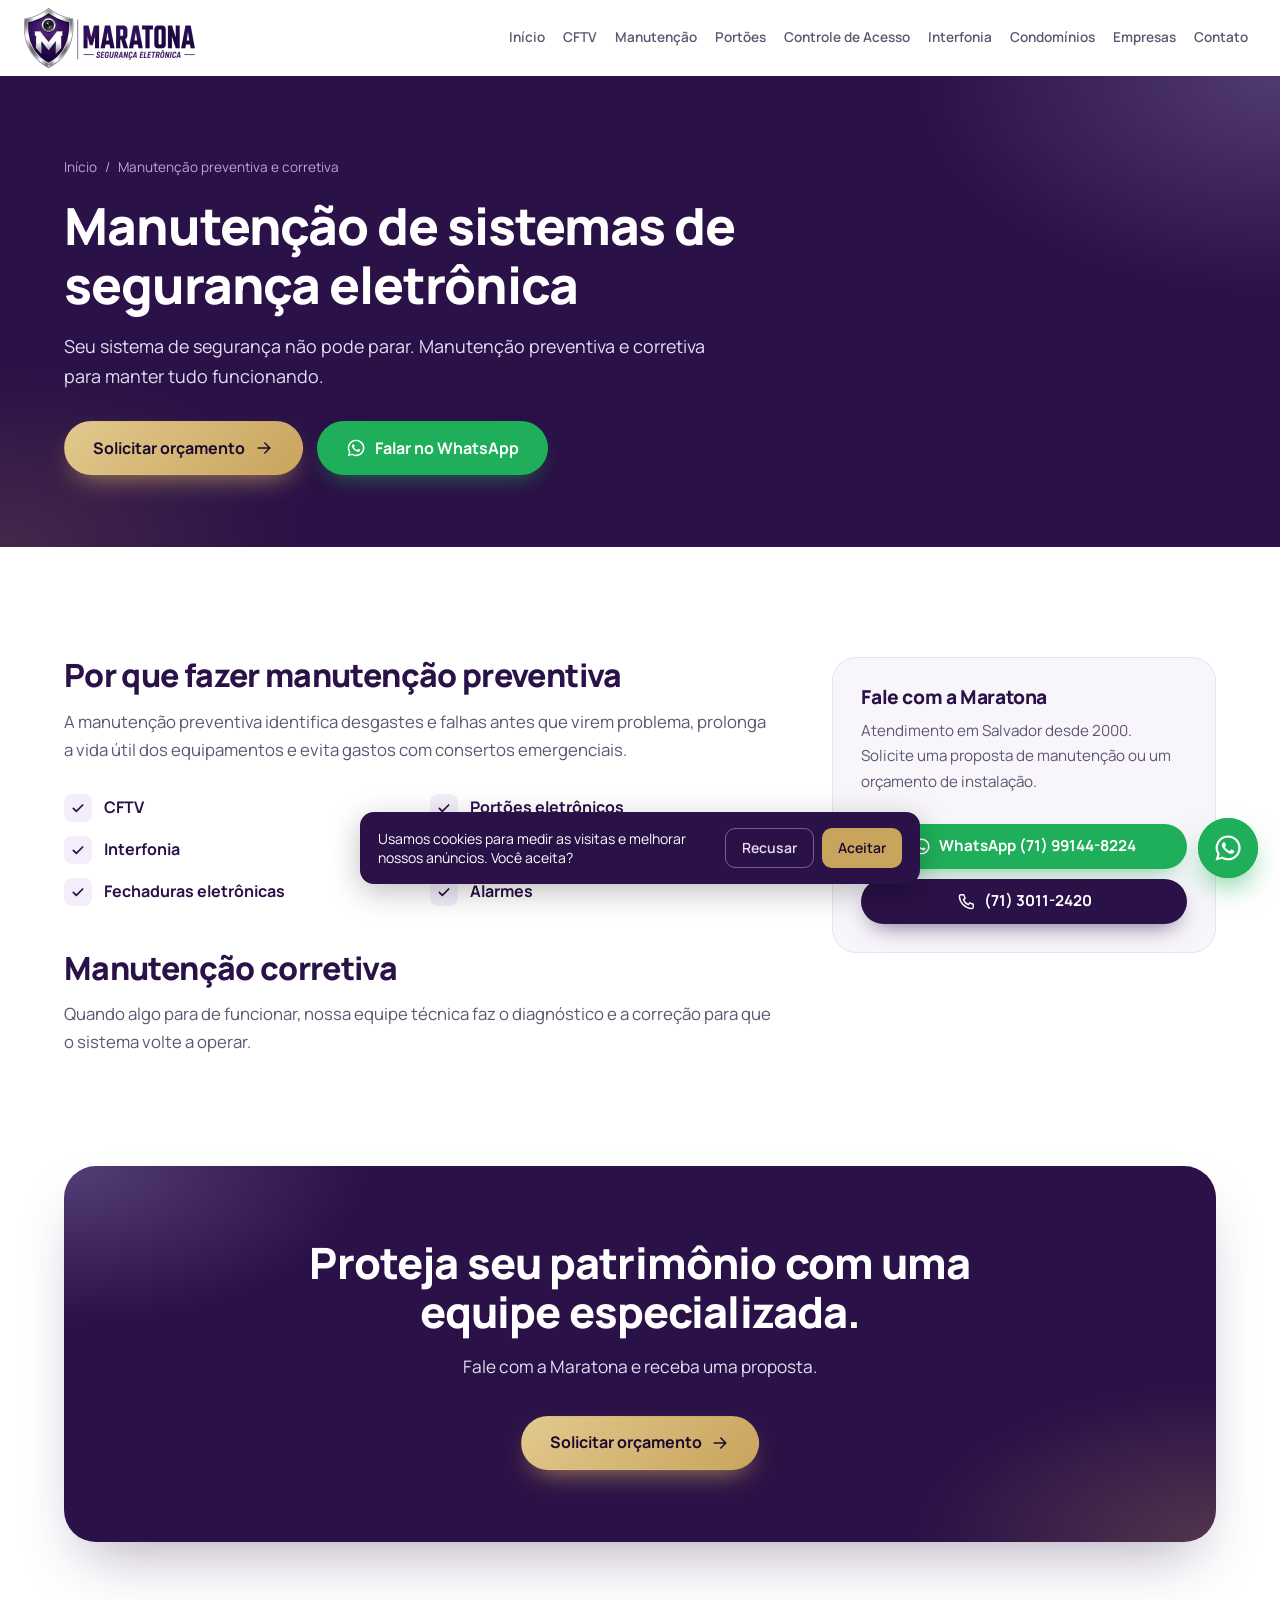
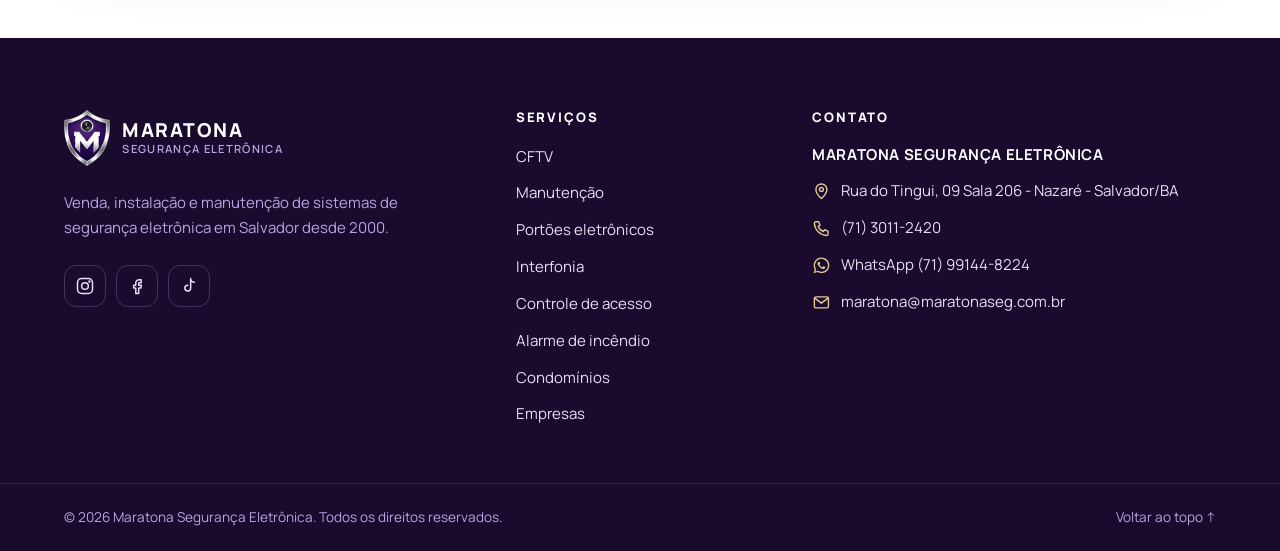
<file: manutencao/index.html>
<!DOCTYPE html>
<html lang="pt-BR">
<head>
  <meta charset="UTF-8">
  <meta name="viewport" content="width=device-width, initial-scale=1">
  <title>Manutenção preventiva e corretiva | Maratona Segurança Eletrônica — Salvador</title>
  <meta name="description" content="Manutenção preventiva e corretiva de CFTV, portões, interfonia, controle de acesso, fechaduras e alarmes em Salvador. Solicite uma proposta de contrato de manutenção.">
  <link rel="canonical" href="https://maratonaseg.com.br/manutencao/">
  <meta name="theme-color" content="#2A1147">
  <meta property="og:type" content="website">
  <meta property="og:locale" content="pt_BR">
  <meta property="og:site_name" content="Maratona Segurança Eletrônica">
  <meta property="og:title" content="Manutenção preventiva e corretiva | Maratona Segurança Eletrônica">
  <meta property="og:description" content="Manutenção preventiva e corretiva de CFTV, portões, interfonia, controle de acesso, fechaduras e alarmes em Salvador. Solicite uma proposta de contrato de manutenção.">
  <meta property="og:url" content="https://maratonaseg.com.br/manutencao/">
  <meta property="og:image" content="https://maratonaseg.com.br/assets/img/og-image.png">
  <meta name="twitter:card" content="summary_large_image">
  <link rel="icon" href="../favicon.ico" sizes="any">
  <link rel="icon" href="../assets/img/favicon-32.png" sizes="32x32" type="image/png">
  <link rel="apple-touch-icon" href="../assets/img/apple-touch-icon.png">
  <link rel="manifest" href="../site.webmanifest">
  <link rel="preconnect" href="https://fonts.googleapis.com">
  <link rel="preconnect" href="https://fonts.gstatic.com" crossorigin>
  <link href="https://fonts.googleapis.com/css2?family=Manrope:wght@400;500;600;700;800&display=swap" rel="stylesheet">
  <link rel="stylesheet" href="../style.css?v=20261013b">
</head>
<body>
<!-- Página interna: Manutenção preventiva e corretiva. Edite o conteúdo livremente mantendo a estrutura. -->
<svg width="0" height="0" style="position:absolute" aria-hidden="true" focusable="false">
  <defs>
    <symbol id="i-camera" viewBox="0 0 24 24"><path d="M3 7.5 16.5 4l1.6 5.2L4.6 13z"/><path d="m18 9 3-1v5l-3-.8"/><path d="M8 12.2 9 17H5"/><circle cx="12" cy="8" r="1.3"/></symbol>
    <symbol id="i-wrench" viewBox="0 0 24 24"><path d="M14.7 6.3a4 4 0 0 0 5 5L21 12.6a6 6 0 0 1-7.6 1.4L6 21.4a2 2 0 0 1-2.8-2.8L10.6 11A6 6 0 0 1 12 3.4z"/></symbol>
    <symbol id="i-gate" viewBox="0 0 24 24"><path d="M3 21V5M21 21V5M3 8h18M7 8v13M11 8v13M15 8v13M19 8v13M3 5h18"/></symbol>
    <symbol id="i-intercom" viewBox="0 0 24 24"><rect x="6" y="2.5" width="12" height="19" rx="2.5"/><circle cx="12" cy="7.5" r="1.8"/><path d="M9.5 12.5h5M9.5 15.5h5M9.5 18.5h5"/></symbol>
    <symbol id="i-access" viewBox="0 0 24 24"><path d="M4 8V5.5A1.5 1.5 0 0 1 5.5 4H8M16 4h2.5A1.5 1.5 0 0 1 20 5.5V8M20 16v2.5a1.5 1.5 0 0 1-1.5 1.5H16M8 20H5.5A1.5 1.5 0 0 1 4 18.5V16"/><circle cx="12" cy="10" r="2.6"/><path d="M7.8 16.5a4.6 4.6 0 0 1 8.4 0"/></symbol>
    <symbol id="i-lock" viewBox="0 0 24 24"><rect x="4.5" y="10.5" width="15" height="10.5" rx="2"/><path d="M8 10.5V7a4 4 0 0 1 8 0v3.5"/><circle cx="12" cy="15.3" r="1.4"/><path d="M12 16.7v1.6"/></symbol>
    <symbol id="i-alarm" viewBox="0 0 24 24"><path d="M6 16V11a6 6 0 0 1 12 0v5"/><path d="M4 16h16v3H4z"/><path d="M12 2v2M3.5 5.5 5 7M20.5 5.5 19 7"/></symbol>
    <symbol id="i-fence" viewBox="0 0 24 24"><path d="M3 21V9M9 21V9M15 21V9M21 21V9M3 11.5h18M3 14.5h18M3 17.5h18"/><path d="m12 2-2 4h3l-2 4"/></symbol>
    <symbol id="i-videoporteiro" viewBox="0 0 24 24"><rect x="3" y="3" width="18" height="13" rx="2"/><circle cx="12" cy="8.5" r="2.2"/><path d="M8.5 13.2a4 4 0 0 1 7 0"/><path d="M8 20h8M12 16v4"/></symbol>
    <symbol id="i-auto" viewBox="0 0 24 24"><rect x="7" y="7" width="10" height="10" rx="1.5"/><path d="M10 10h4v4h-4zM10 3v4M14 3v4M10 17v4M14 17v4M3 10h4M3 14h4M17 10h4M17 14h4"/></symbol>
    <symbol id="i-check" viewBox="0 0 24 24"><path d="m5 12.5 4.5 4.5L19 7.5"/></symbol>
    <symbol id="i-arrow" viewBox="0 0 24 24"><path d="M5 12h14M13 6l6 6-6 6"/></symbol>
    <symbol id="i-phone" viewBox="0 0 24 24"><path d="M5 3.5h3.5l1.8 4.5-2.3 1.5a11 11 0 0 0 6.5 6.5l1.5-2.3 4.5 1.8V19a2 2 0 0 1-2 2A16.5 16.5 0 0 1 3 5.5a2 2 0 0 1 2-2z"/></symbol>
    <symbol id="i-mail" viewBox="0 0 24 24"><rect x="3" y="5" width="18" height="14" rx="2"/><path d="m3.5 6.5 8.5 6.5 8.5-6.5"/></symbol>
    <symbol id="i-pin" viewBox="0 0 24 24"><path d="M12 21s-7-6.2-7-11.5a7 7 0 0 1 14 0C19 14.8 12 21 12 21z"/><circle cx="12" cy="9.5" r="2.5"/></symbol>
    <symbol id="i-shield" viewBox="0 0 24 24"><path d="M12 2.5 4 5.5v6c0 5 3.4 8.8 8 10 4.6-1.2 8-5 8-10v-6z"/><path d="m8.5 12 2.5 2.5 4.5-5"/></symbol>
    <symbol id="i-clock" viewBox="0 0 24 24"><circle cx="12" cy="12" r="9"/><path d="M12 7v5l3.5 2"/></symbol>
    <symbol id="i-building" viewBox="0 0 24 24"><path d="M4 21V4.5A1.5 1.5 0 0 1 5.5 3h8A1.5 1.5 0 0 1 15 4.5V21M15 9h3.5A1.5 1.5 0 0 1 20 10.5V21M2.5 21h19M8 7h3M8 11h3M8 15h3"/></symbol>
    <symbol id="i-report" viewBox="0 0 24 24"><path d="M14 3H6.5A1.5 1.5 0 0 0 5 4.5v15A1.5 1.5 0 0 0 6.5 21h11a1.5 1.5 0 0 0 1.5-1.5V8z"/><path d="M14 3v5h5M8.5 13h7M8.5 17h5"/></symbol>
    <symbol id="i-whatsapp" viewBox="0 0 24 24"><path fill="currentColor" stroke="none" d="M12.04 2a9.9 9.9 0 0 0-8.5 14.98L2 22l5.16-1.5A9.93 9.93 0 1 0 12.04 2zm0 18.13a8.2 8.2 0 0 1-4.2-1.15l-.3-.18-3.06.9.9-2.98-.2-.31a8.22 8.22 0 1 1 6.86 3.72zm4.5-6.15c-.25-.12-1.46-.72-1.69-.8-.23-.08-.39-.12-.55.12-.17.25-.64.8-.78.97-.14.16-.29.18-.53.06a6.7 6.7 0 0 1-3.34-2.92c-.25-.43.25-.4.72-1.34.08-.16.04-.3-.02-.43-.06-.12-.55-1.33-.76-1.82-.2-.48-.4-.41-.55-.42h-.47a.9.9 0 0 0-.65.3 2.74 2.74 0 0 0-.86 2.04 4.77 4.77 0 0 0 1 2.53 10.9 10.9 0 0 0 4.18 3.7c1.56.67 2.17.73 2.95.61.47-.07 1.46-.6 1.66-1.17.2-.58.2-1.07.14-1.17-.06-.1-.22-.16-.47-.28z"/></symbol>
    <symbol id="i-instagram" viewBox="0 0 24 24"><rect x="3" y="3" width="18" height="18" rx="5"/><circle cx="12" cy="12" r="4"/><circle cx="17.3" cy="6.7" r=".6" fill="currentColor"/></symbol>
    <symbol id="i-facebook" viewBox="0 0 24 24"><path d="M14.5 8H17V4.5h-2.5A4 4 0 0 0 10.5 8.5V11H8v3.5h2.5V21H14v-6.5h2.6l.6-3.5H14V8.8a.8.8 0 0 1 .5-.8z"/></symbol>
    <symbol id="i-tiktok" viewBox="0 0 24 24"><path d="M14 3v11.5a3.5 3.5 0 1 1-3.5-3.5M14 3a4.5 4.5 0 0 0 4.5 4.5"/></symbol>
    <symbol id="i-youtube" viewBox="0 0 24 24"><rect x="2.5" y="5.5" width="19" height="13" rx="3.5"/><path d="m10.5 9.3 4.5 2.7-4.5 2.7z" fill="currentColor"/></symbol>
  </defs>
</svg>

<a class="skip-link" href="#conteudo">Pular para o conteúdo</a>
<header class="header" id="topo">
  <div class="container header__inner">
    <a href="../" class="logo" aria-label="Maratona Segurança Eletrônica — página inicial">
      <img class="logo__img" src="../assets/img/logo.png" srcset="../assets/img/logo.png 1x, ../assets/img/logo@2x.png 2x" alt="Maratona Segurança Eletrônica" width="342" height="120">
    </a>

    <nav class="nav" id="menu" aria-label="Menu principal">
      <ul class="nav__list">
        <li><a href="../">Início</a></li>
        <li><a href="../#cftv">CFTV</a></li>
        <li><a href="../#manutencao">Manutenção</a></li>
        <li><a href="../#portoes">Portões</a></li>
        <li><a href="../#controle-de-acesso">Controle de Acesso</a></li>
        <li><a href="../#interfonia">Interfonia</a></li>
        <li><a href="../#condominios">Condomínios</a></li>
        <li><a href="../#empresas">Empresas</a></li>
        <li><a href="../#contato">Contato</a></li>
      </ul>
      <a class="btn btn--whats nav__cta-mobile" href="https://wa.me/5571991448224?text=Ol%C3%A1%2C%20vim%20pelo%20site%20da%20Maratona%20e%20gostaria%20de%20um%20atendimento." target="_blank" rel="noopener" data-whats>
        <svg class="icon"><use href="#i-whatsapp"/></svg> Falar no WhatsApp
      </a>
    </nav>

    <a class="btn btn--whats header__cta" href="https://wa.me/5571991448224?text=Ol%C3%A1%2C%20vim%20pelo%20site%20da%20Maratona%20e%20gostaria%20de%20um%20atendimento." target="_blank" rel="noopener" data-whats>
      <svg class="icon"><use href="#i-whatsapp"/></svg> Falar no WhatsApp
    </a>

    <button class="menu-toggle" type="button" aria-controls="menu" aria-expanded="false" aria-label="Abrir menu">
      <span></span><span></span><span></span>
    </button>
  </div>
</header>

<main id="conteudo">
  <section class="page-hero">
    <div class="container">
      <nav class="breadcrumb" aria-label="Você está em"><a href="../">Início</a> <span aria-hidden="true">/</span> <span aria-current="page">Manutenção preventiva e corretiva</span></nav>
      <h1>Manutenção de sistemas de segurança eletrônica</h1>
      <p>Seu sistema de segurança não pode parar. Manutenção preventiva e corretiva para manter tudo funcionando.</p>
      <div class="hero__actions">
        <a class="btn btn--gold btn--lg" href="../#contato">Solicitar orçamento <svg class="icon"><use href="#i-arrow"/></svg></a>
        <a class="btn btn--whats btn--lg" href="https://wa.me/5571991448224?text=Ol%C3%A1%2C%20vim%20pelo%20site%20e%20gostaria%20de%20um%20or%C3%A7amento%20de%20Manuten%C3%A7%C3%A3o%20preventiva%20e%20corretiva." target="_blank" rel="noopener"><svg class="icon"><use href="#i-whatsapp"/></svg> Falar no WhatsApp</a>
      </div>
    </div>
  </section>

  <section class="section">
    <div class="container page-body">
      <div>
        <h2>Por que fazer manutenção preventiva</h2>
        <p>A manutenção preventiva identifica desgastes e falhas antes que virem problema, prolonga a vida útil dos equipamentos e evita gastos com consertos emergenciais.</p>
        <ul class="feature-list">
          <li><svg class="icon"><use href="#i-check"/></svg> CFTV</li>
          <li><svg class="icon"><use href="#i-check"/></svg> Portões eletrônicos</li>
          <li><svg class="icon"><use href="#i-check"/></svg> Interfonia</li>
          <li><svg class="icon"><use href="#i-check"/></svg> Controle de acesso</li>
          <li><svg class="icon"><use href="#i-check"/></svg> Fechaduras eletrônicas</li>
          <li><svg class="icon"><use href="#i-check"/></svg> Alarmes</li>
        </ul>
        <h2>Manutenção corretiva</h2>
        <p>Quando algo para de funcionar, nossa equipe técnica faz o diagnóstico e a correção para que o sistema volte a operar.</p>

      </div>
      <aside class="page-aside">
        <h3>Fale com a Maratona</h3>
        <p>Atendimento em Salvador desde 2000. Solicite uma proposta de manutenção ou um orçamento de instalação.</p>
        <a class="btn btn--whats" href="https://wa.me/5571991448224?text=Ol%C3%A1%2C%20vim%20pelo%20site%20e%20gostaria%20de%20um%20or%C3%A7amento%20de%20Manuten%C3%A7%C3%A3o%20preventiva%20e%20corretiva." target="_blank" rel="noopener"><svg class="icon"><use href="#i-whatsapp"/></svg> WhatsApp (71) 99144-8224</a>
        <a class="btn btn--primary" href="tel:+557130112420"><svg class="icon"><use href="#i-phone"/></svg> (71) 3011-2420</a>
      </aside>
    </div>
  </section>

  <section class="section cta-final" style="padding:0 0 96px;background:#fff">
    <div class="container">
      <div class="cta-final__inner">
        <h2>Proteja seu patrimônio com uma equipe especializada.</h2>
        <p>Fale com a Maratona e receba uma proposta.</p>
        <div class="cta-final__actions">
          <a class="btn btn--gold btn--lg" href="../#contato">Solicitar orçamento <svg class="icon"><use href="#i-arrow"/></svg></a>
        </div>
      </div>
    </div>
  </section>
</main>

<footer class="footer">
  <div class="container footer__grid">
    <div class="footer__brand">
      <a href="../" class="logo logo--light" aria-label="Maratona Segurança Eletrônica — voltar ao topo">
        <img class="logo__shield" src="../assets/img/logo-escudo.png" alt="" width="165" height="200" loading="lazy">
        <span class="logo__text"><strong>MARATONA</strong><small>Segurança Eletrônica</small></span>
      </a>
      <p>Venda, instalação e manutenção de sistemas de segurança eletrônica em Salvador desde 2000.</p>
      <!-- Redes sociais -->
      <ul class="social" aria-label="Redes sociais">
        <li><a href="https://www.instagram.com/maratonaseg/" target="_blank" rel="noopener" data-social="instagram" aria-label="Instagram @maratonaseg"><svg class="icon"><use href="#i-instagram"/></svg></a></li>
        <li><a href="https://www.facebook.com/maratona.seg" target="_blank" rel="noopener" data-social="facebook" aria-label="Facebook maratona.seg"><svg class="icon"><use href="#i-facebook"/></svg></a></li>
        <li><a href="https://www.tiktok.com/@maratonaseg" target="_blank" rel="noopener" data-social="tiktok" aria-label="TikTok @maratonaseg"><svg class="icon"><use href="#i-tiktok"/></svg></a></li>
      </ul>
    </div>

    <div>
      <h3 class="footer__title">Serviços</h3>
      <ul class="footer__links">
        <li><a href="../cftv/">CFTV</a></li>
        <li><a href="../manutencao/">Manutenção</a></li>
        <li><a href="../portoes/">Portões eletrônicos</a></li>
        <li><a href="../interfonia/">Interfonia</a></li>
        <li><a href="../controle-de-acesso/">Controle de acesso</a></li>
        <li><a href="../alarme-de-incendio/">Alarme de incêndio</a></li>
        <li><a href="../condominios/">Condomínios</a></li>
        <li><a href="../empresas/">Empresas</a></li>
      </ul>
    </div>

    <div>
      <h3 class="footer__title">Contato</h3>
      <ul class="footer__contact">
        <li><strong>MARATONA SEGURANÇA ELETRÔNICA</strong></li>
        <li><svg class="icon"><use href="#i-pin"/></svg> Rua do Tingui, 09 Sala 206 - Nazaré - Salvador/BA</li>
        <li><svg class="icon"><use href="#i-phone"/></svg> <a href="tel:+557130112420">(71) 3011-2420</a></li>
        <li><svg class="icon"><use href="#i-whatsapp"/></svg> <a href="https://wa.me/5571991448224" target="_blank" rel="noopener" data-whats>WhatsApp (71) 99144-8224</a></li>
        <li><svg class="icon"><use href="#i-mail"/></svg> <a href="mailto:maratona@maratonaseg.com.br">maratona@maratonaseg.com.br</a></li>
      </ul>
    </div>
  </div>
  <div class="footer__bottom">
    <div class="container">
      <p>© <span id="ano">2026</span> Maratona Segurança Eletrônica. Todos os direitos reservados.</p>
      <a href="#topo">Voltar ao topo ↑</a>
    </div>
  </div>
</footer>

<a class="whats-float" href="https://wa.me/5571991448224?text=Ol%C3%A1%2C%20vim%20pelo%20site%20da%20Maratona%20e%20gostaria%20de%20um%20atendimento." target="_blank" rel="noopener" aria-label="Falar no WhatsApp" data-whats>
  <svg class="icon"><use href="#i-whatsapp"/></svg>
</a>

<script src="../script.js" defer></script>
<script src="../tracking.js?v=3" defer></script>
</body>
</html>
</file>
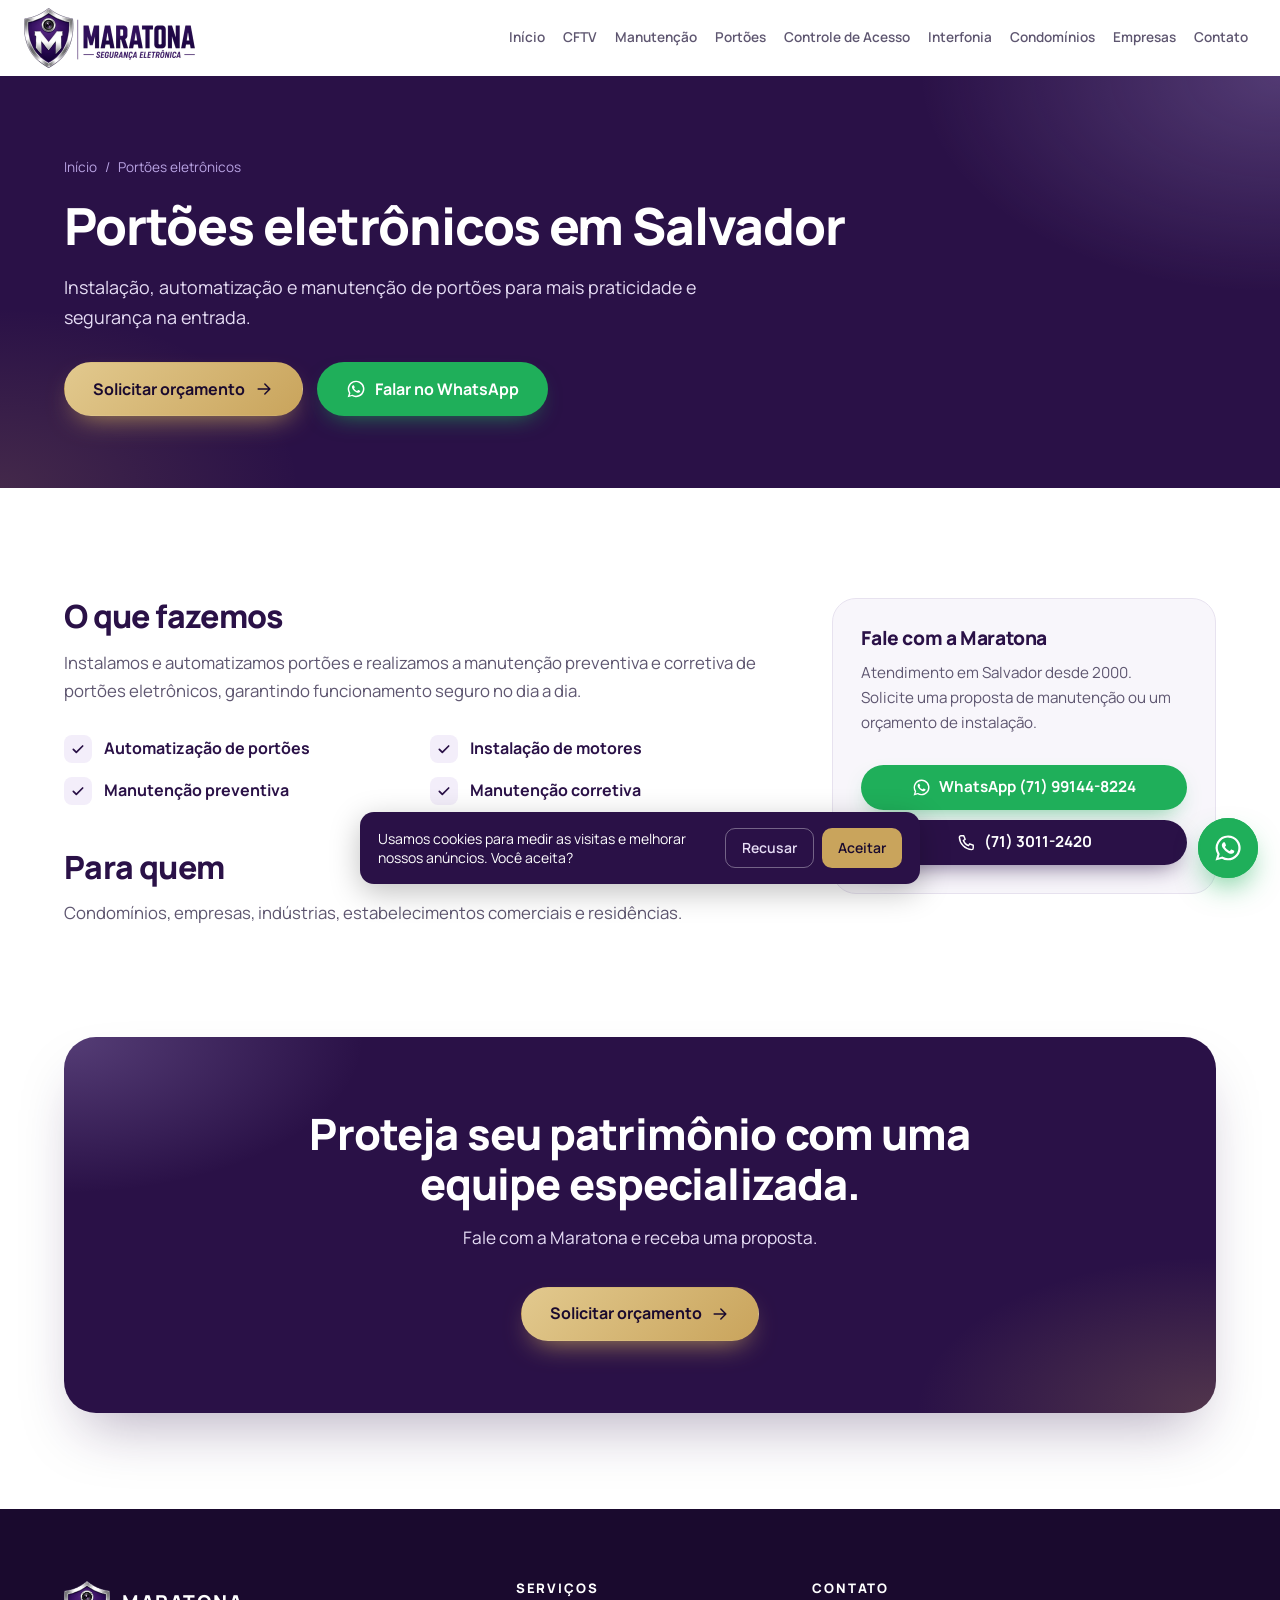
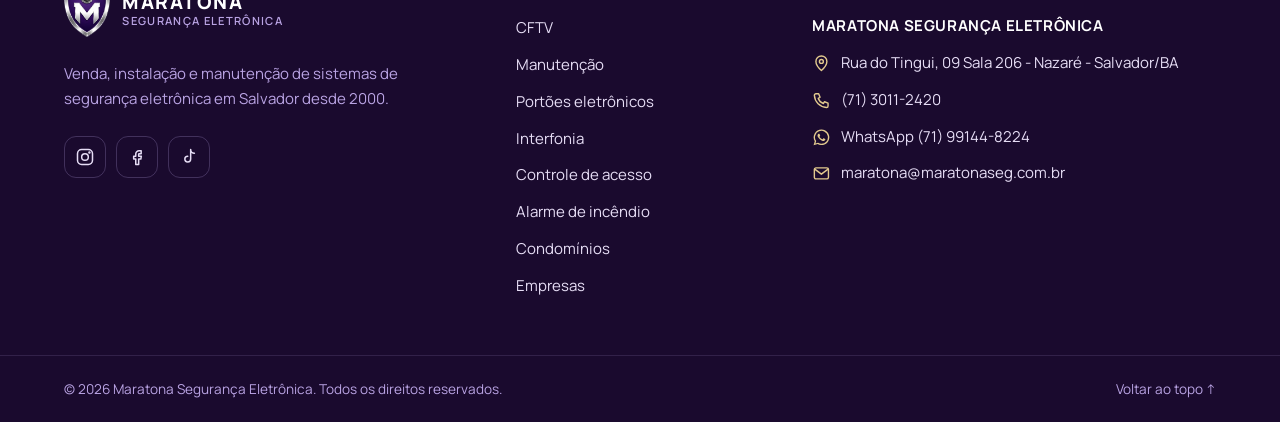
<file: portoes/index.html>
<!DOCTYPE html>
<html lang="pt-BR">
<head>
  <meta charset="UTF-8">
  <meta name="viewport" content="width=device-width, initial-scale=1">
  <title>Portões eletrônicos | Maratona Segurança Eletrônica — Salvador</title>
  <meta name="description" content="Instalação, automatização e manutenção de portões eletrônicos em Salvador para condomínios, empresas e residências.">
  <link rel="canonical" href="https://maratonaseg.com.br/portoes/">
  <meta name="theme-color" content="#2A1147">
  <meta property="og:type" content="website">
  <meta property="og:locale" content="pt_BR">
  <meta property="og:site_name" content="Maratona Segurança Eletrônica">
  <meta property="og:title" content="Portões eletrônicos | Maratona Segurança Eletrônica">
  <meta property="og:description" content="Instalação, automatização e manutenção de portões eletrônicos em Salvador para condomínios, empresas e residências.">
  <meta property="og:url" content="https://maratonaseg.com.br/portoes/">
  <meta property="og:image" content="https://maratonaseg.com.br/assets/img/og-image.png">
  <meta name="twitter:card" content="summary_large_image">
  <link rel="icon" href="../favicon.ico" sizes="any">
  <link rel="icon" href="../assets/img/favicon-32.png" sizes="32x32" type="image/png">
  <link rel="apple-touch-icon" href="../assets/img/apple-touch-icon.png">
  <link rel="manifest" href="../site.webmanifest">
  <link rel="preconnect" href="https://fonts.googleapis.com">
  <link rel="preconnect" href="https://fonts.gstatic.com" crossorigin>
  <link href="https://fonts.googleapis.com/css2?family=Manrope:wght@400;500;600;700;800&display=swap" rel="stylesheet">
  <link rel="stylesheet" href="../style.css?v=20261013b">
</head>
<body>
<!-- Página interna: Portões eletrônicos. Edite o conteúdo livremente mantendo a estrutura. -->
<svg width="0" height="0" style="position:absolute" aria-hidden="true" focusable="false">
  <defs>
    <symbol id="i-camera" viewBox="0 0 24 24"><path d="M3 7.5 16.5 4l1.6 5.2L4.6 13z"/><path d="m18 9 3-1v5l-3-.8"/><path d="M8 12.2 9 17H5"/><circle cx="12" cy="8" r="1.3"/></symbol>
    <symbol id="i-wrench" viewBox="0 0 24 24"><path d="M14.7 6.3a4 4 0 0 0 5 5L21 12.6a6 6 0 0 1-7.6 1.4L6 21.4a2 2 0 0 1-2.8-2.8L10.6 11A6 6 0 0 1 12 3.4z"/></symbol>
    <symbol id="i-gate" viewBox="0 0 24 24"><path d="M3 21V5M21 21V5M3 8h18M7 8v13M11 8v13M15 8v13M19 8v13M3 5h18"/></symbol>
    <symbol id="i-intercom" viewBox="0 0 24 24"><rect x="6" y="2.5" width="12" height="19" rx="2.5"/><circle cx="12" cy="7.5" r="1.8"/><path d="M9.5 12.5h5M9.5 15.5h5M9.5 18.5h5"/></symbol>
    <symbol id="i-access" viewBox="0 0 24 24"><path d="M4 8V5.5A1.5 1.5 0 0 1 5.5 4H8M16 4h2.5A1.5 1.5 0 0 1 20 5.5V8M20 16v2.5a1.5 1.5 0 0 1-1.5 1.5H16M8 20H5.5A1.5 1.5 0 0 1 4 18.5V16"/><circle cx="12" cy="10" r="2.6"/><path d="M7.8 16.5a4.6 4.6 0 0 1 8.4 0"/></symbol>
    <symbol id="i-lock" viewBox="0 0 24 24"><rect x="4.5" y="10.5" width="15" height="10.5" rx="2"/><path d="M8 10.5V7a4 4 0 0 1 8 0v3.5"/><circle cx="12" cy="15.3" r="1.4"/><path d="M12 16.7v1.6"/></symbol>
    <symbol id="i-alarm" viewBox="0 0 24 24"><path d="M6 16V11a6 6 0 0 1 12 0v5"/><path d="M4 16h16v3H4z"/><path d="M12 2v2M3.5 5.5 5 7M20.5 5.5 19 7"/></symbol>
    <symbol id="i-fence" viewBox="0 0 24 24"><path d="M3 21V9M9 21V9M15 21V9M21 21V9M3 11.5h18M3 14.5h18M3 17.5h18"/><path d="m12 2-2 4h3l-2 4"/></symbol>
    <symbol id="i-videoporteiro" viewBox="0 0 24 24"><rect x="3" y="3" width="18" height="13" rx="2"/><circle cx="12" cy="8.5" r="2.2"/><path d="M8.5 13.2a4 4 0 0 1 7 0"/><path d="M8 20h8M12 16v4"/></symbol>
    <symbol id="i-auto" viewBox="0 0 24 24"><rect x="7" y="7" width="10" height="10" rx="1.5"/><path d="M10 10h4v4h-4zM10 3v4M14 3v4M10 17v4M14 17v4M3 10h4M3 14h4M17 10h4M17 14h4"/></symbol>
    <symbol id="i-check" viewBox="0 0 24 24"><path d="m5 12.5 4.5 4.5L19 7.5"/></symbol>
    <symbol id="i-arrow" viewBox="0 0 24 24"><path d="M5 12h14M13 6l6 6-6 6"/></symbol>
    <symbol id="i-phone" viewBox="0 0 24 24"><path d="M5 3.5h3.5l1.8 4.5-2.3 1.5a11 11 0 0 0 6.5 6.5l1.5-2.3 4.5 1.8V19a2 2 0 0 1-2 2A16.5 16.5 0 0 1 3 5.5a2 2 0 0 1 2-2z"/></symbol>
    <symbol id="i-mail" viewBox="0 0 24 24"><rect x="3" y="5" width="18" height="14" rx="2"/><path d="m3.5 6.5 8.5 6.5 8.5-6.5"/></symbol>
    <symbol id="i-pin" viewBox="0 0 24 24"><path d="M12 21s-7-6.2-7-11.5a7 7 0 0 1 14 0C19 14.8 12 21 12 21z"/><circle cx="12" cy="9.5" r="2.5"/></symbol>
    <symbol id="i-shield" viewBox="0 0 24 24"><path d="M12 2.5 4 5.5v6c0 5 3.4 8.8 8 10 4.6-1.2 8-5 8-10v-6z"/><path d="m8.5 12 2.5 2.5 4.5-5"/></symbol>
    <symbol id="i-clock" viewBox="0 0 24 24"><circle cx="12" cy="12" r="9"/><path d="M12 7v5l3.5 2"/></symbol>
    <symbol id="i-building" viewBox="0 0 24 24"><path d="M4 21V4.5A1.5 1.5 0 0 1 5.5 3h8A1.5 1.5 0 0 1 15 4.5V21M15 9h3.5A1.5 1.5 0 0 1 20 10.5V21M2.5 21h19M8 7h3M8 11h3M8 15h3"/></symbol>
    <symbol id="i-report" viewBox="0 0 24 24"><path d="M14 3H6.5A1.5 1.5 0 0 0 5 4.5v15A1.5 1.5 0 0 0 6.5 21h11a1.5 1.5 0 0 0 1.5-1.5V8z"/><path d="M14 3v5h5M8.5 13h7M8.5 17h5"/></symbol>
    <symbol id="i-whatsapp" viewBox="0 0 24 24"><path fill="currentColor" stroke="none" d="M12.04 2a9.9 9.9 0 0 0-8.5 14.98L2 22l5.16-1.5A9.93 9.93 0 1 0 12.04 2zm0 18.13a8.2 8.2 0 0 1-4.2-1.15l-.3-.18-3.06.9.9-2.98-.2-.31a8.22 8.22 0 1 1 6.86 3.72zm4.5-6.15c-.25-.12-1.46-.72-1.69-.8-.23-.08-.39-.12-.55.12-.17.25-.64.8-.78.97-.14.16-.29.18-.53.06a6.7 6.7 0 0 1-3.34-2.92c-.25-.43.25-.4.72-1.34.08-.16.04-.3-.02-.43-.06-.12-.55-1.33-.76-1.82-.2-.48-.4-.41-.55-.42h-.47a.9.9 0 0 0-.65.3 2.74 2.74 0 0 0-.86 2.04 4.77 4.77 0 0 0 1 2.53 10.9 10.9 0 0 0 4.18 3.7c1.56.67 2.17.73 2.95.61.47-.07 1.46-.6 1.66-1.17.2-.58.2-1.07.14-1.17-.06-.1-.22-.16-.47-.28z"/></symbol>
    <symbol id="i-instagram" viewBox="0 0 24 24"><rect x="3" y="3" width="18" height="18" rx="5"/><circle cx="12" cy="12" r="4"/><circle cx="17.3" cy="6.7" r=".6" fill="currentColor"/></symbol>
    <symbol id="i-facebook" viewBox="0 0 24 24"><path d="M14.5 8H17V4.5h-2.5A4 4 0 0 0 10.5 8.5V11H8v3.5h2.5V21H14v-6.5h2.6l.6-3.5H14V8.8a.8.8 0 0 1 .5-.8z"/></symbol>
    <symbol id="i-tiktok" viewBox="0 0 24 24"><path d="M14 3v11.5a3.5 3.5 0 1 1-3.5-3.5M14 3a4.5 4.5 0 0 0 4.5 4.5"/></symbol>
    <symbol id="i-youtube" viewBox="0 0 24 24"><rect x="2.5" y="5.5" width="19" height="13" rx="3.5"/><path d="m10.5 9.3 4.5 2.7-4.5 2.7z" fill="currentColor"/></symbol>
  </defs>
</svg>

<a class="skip-link" href="#conteudo">Pular para o conteúdo</a>
<header class="header" id="topo">
  <div class="container header__inner">
    <a href="../" class="logo" aria-label="Maratona Segurança Eletrônica — página inicial">
      <img class="logo__img" src="../assets/img/logo.png" srcset="../assets/img/logo.png 1x, ../assets/img/logo@2x.png 2x" alt="Maratona Segurança Eletrônica" width="342" height="120">
    </a>

    <nav class="nav" id="menu" aria-label="Menu principal">
      <ul class="nav__list">
        <li><a href="../">Início</a></li>
        <li><a href="../#cftv">CFTV</a></li>
        <li><a href="../#manutencao">Manutenção</a></li>
        <li><a href="../#portoes">Portões</a></li>
        <li><a href="../#controle-de-acesso">Controle de Acesso</a></li>
        <li><a href="../#interfonia">Interfonia</a></li>
        <li><a href="../#condominios">Condomínios</a></li>
        <li><a href="../#empresas">Empresas</a></li>
        <li><a href="../#contato">Contato</a></li>
      </ul>
      <a class="btn btn--whats nav__cta-mobile" href="https://wa.me/5571991448224?text=Ol%C3%A1%2C%20vim%20pelo%20site%20da%20Maratona%20e%20gostaria%20de%20um%20atendimento." target="_blank" rel="noopener" data-whats>
        <svg class="icon"><use href="#i-whatsapp"/></svg> Falar no WhatsApp
      </a>
    </nav>

    <a class="btn btn--whats header__cta" href="https://wa.me/5571991448224?text=Ol%C3%A1%2C%20vim%20pelo%20site%20da%20Maratona%20e%20gostaria%20de%20um%20atendimento." target="_blank" rel="noopener" data-whats>
      <svg class="icon"><use href="#i-whatsapp"/></svg> Falar no WhatsApp
    </a>

    <button class="menu-toggle" type="button" aria-controls="menu" aria-expanded="false" aria-label="Abrir menu">
      <span></span><span></span><span></span>
    </button>
  </div>
</header>

<main id="conteudo">
  <section class="page-hero">
    <div class="container">
      <nav class="breadcrumb" aria-label="Você está em"><a href="../">Início</a> <span aria-hidden="true">/</span> <span aria-current="page">Portões eletrônicos</span></nav>
      <h1>Portões eletrônicos em Salvador</h1>
      <p>Instalação, automatização e manutenção de portões para mais praticidade e segurança na entrada.</p>
      <div class="hero__actions">
        <a class="btn btn--gold btn--lg" href="../#contato">Solicitar orçamento <svg class="icon"><use href="#i-arrow"/></svg></a>
        <a class="btn btn--whats btn--lg" href="https://wa.me/5571991448224?text=Ol%C3%A1%2C%20vim%20pelo%20site%20e%20gostaria%20de%20um%20or%C3%A7amento%20de%20Port%C3%B5es%20eletr%C3%B4nicos." target="_blank" rel="noopener"><svg class="icon"><use href="#i-whatsapp"/></svg> Falar no WhatsApp</a>
      </div>
    </div>
  </section>

  <section class="section">
    <div class="container page-body">
      <div>
        <h2>O que fazemos</h2>
        <p>Instalamos e automatizamos portões e realizamos a manutenção preventiva e corretiva de portões eletrônicos, garantindo funcionamento seguro no dia a dia.</p>
        <ul class="feature-list">
          <li><svg class="icon"><use href="#i-check"/></svg> Automatização de portões</li>
          <li><svg class="icon"><use href="#i-check"/></svg> Instalação de motores</li>
          <li><svg class="icon"><use href="#i-check"/></svg> Manutenção preventiva</li>
          <li><svg class="icon"><use href="#i-check"/></svg> Manutenção corretiva</li>
        </ul>
        <h2>Para quem</h2>
        <p>Condomínios, empresas, indústrias, estabelecimentos comerciais e residências.</p>

      </div>
      <aside class="page-aside">
        <h3>Fale com a Maratona</h3>
        <p>Atendimento em Salvador desde 2000. Solicite uma proposta de manutenção ou um orçamento de instalação.</p>
        <a class="btn btn--whats" href="https://wa.me/5571991448224?text=Ol%C3%A1%2C%20vim%20pelo%20site%20e%20gostaria%20de%20um%20or%C3%A7amento%20de%20Port%C3%B5es%20eletr%C3%B4nicos." target="_blank" rel="noopener"><svg class="icon"><use href="#i-whatsapp"/></svg> WhatsApp (71) 99144-8224</a>
        <a class="btn btn--primary" href="tel:+557130112420"><svg class="icon"><use href="#i-phone"/></svg> (71) 3011-2420</a>
      </aside>
    </div>
  </section>

  <section class="section cta-final" style="padding:0 0 96px;background:#fff">
    <div class="container">
      <div class="cta-final__inner">
        <h2>Proteja seu patrimônio com uma equipe especializada.</h2>
        <p>Fale com a Maratona e receba uma proposta.</p>
        <div class="cta-final__actions">
          <a class="btn btn--gold btn--lg" href="../#contato">Solicitar orçamento <svg class="icon"><use href="#i-arrow"/></svg></a>
        </div>
      </div>
    </div>
  </section>
</main>

<footer class="footer">
  <div class="container footer__grid">
    <div class="footer__brand">
      <a href="../" class="logo logo--light" aria-label="Maratona Segurança Eletrônica — voltar ao topo">
        <img class="logo__shield" src="../assets/img/logo-escudo.png" alt="" width="165" height="200" loading="lazy">
        <span class="logo__text"><strong>MARATONA</strong><small>Segurança Eletrônica</small></span>
      </a>
      <p>Venda, instalação e manutenção de sistemas de segurança eletrônica em Salvador desde 2000.</p>
      <!-- Redes sociais -->
      <ul class="social" aria-label="Redes sociais">
        <li><a href="https://www.instagram.com/maratonaseg/" target="_blank" rel="noopener" data-social="instagram" aria-label="Instagram @maratonaseg"><svg class="icon"><use href="#i-instagram"/></svg></a></li>
        <li><a href="https://www.facebook.com/maratona.seg" target="_blank" rel="noopener" data-social="facebook" aria-label="Facebook maratona.seg"><svg class="icon"><use href="#i-facebook"/></svg></a></li>
        <li><a href="https://www.tiktok.com/@maratonaseg" target="_blank" rel="noopener" data-social="tiktok" aria-label="TikTok @maratonaseg"><svg class="icon"><use href="#i-tiktok"/></svg></a></li>
      </ul>
    </div>

    <div>
      <h3 class="footer__title">Serviços</h3>
      <ul class="footer__links">
        <li><a href="../cftv/">CFTV</a></li>
        <li><a href="../manutencao/">Manutenção</a></li>
        <li><a href="../portoes/">Portões eletrônicos</a></li>
        <li><a href="../interfonia/">Interfonia</a></li>
        <li><a href="../controle-de-acesso/">Controle de acesso</a></li>
        <li><a href="../alarme-de-incendio/">Alarme de incêndio</a></li>
        <li><a href="../condominios/">Condomínios</a></li>
        <li><a href="../empresas/">Empresas</a></li>
      </ul>
    </div>

    <div>
      <h3 class="footer__title">Contato</h3>
      <ul class="footer__contact">
        <li><strong>MARATONA SEGURANÇA ELETRÔNICA</strong></li>
        <li><svg class="icon"><use href="#i-pin"/></svg> Rua do Tingui, 09 Sala 206 - Nazaré - Salvador/BA</li>
        <li><svg class="icon"><use href="#i-phone"/></svg> <a href="tel:+557130112420">(71) 3011-2420</a></li>
        <li><svg class="icon"><use href="#i-whatsapp"/></svg> <a href="https://wa.me/5571991448224" target="_blank" rel="noopener" data-whats>WhatsApp (71) 99144-8224</a></li>
        <li><svg class="icon"><use href="#i-mail"/></svg> <a href="mailto:maratona@maratonaseg.com.br">maratona@maratonaseg.com.br</a></li>
      </ul>
    </div>
  </div>
  <div class="footer__bottom">
    <div class="container">
      <p>© <span id="ano">2026</span> Maratona Segurança Eletrônica. Todos os direitos reservados.</p>
      <a href="#topo">Voltar ao topo ↑</a>
    </div>
  </div>
</footer>

<a class="whats-float" href="https://wa.me/5571991448224?text=Ol%C3%A1%2C%20vim%20pelo%20site%20da%20Maratona%20e%20gostaria%20de%20um%20atendimento." target="_blank" rel="noopener" aria-label="Falar no WhatsApp" data-whats>
  <svg class="icon"><use href="#i-whatsapp"/></svg>
</a>

<script src="../script.js" defer></script>
<script src="../tracking.js?v=3" defer></script>
</body>
</html>
</file>
<file: style.css>
/* ==========================================================
   MARATONA SEGURANÇA ELETRÔNICA — style.css
   Cor principal: #2A1147 (roxo escuro)
   ========================================================== */

/* ---------- Tokens ---------- */
:root {
  --roxo: #2A1147;
  --roxo-900: #1A0A2E;
  --roxo-700: #3D1C63;
  --roxo-500: #5B3D8A;
  --lilas: #B9A3E3;
  --lilas-200: #E6DDF5;
  --lilas-100: #F3EEFA;
  --dourado: #C9A45C;
  --dourado-claro: #E2C98E;
  --whats: #1FAF5A;
  --whats-dark: #178A47;

  --bg: #FFFFFF;
  --bg-soft: #F8F6FB;
  --text: #1E1530;
  --text-muted: #5E5670;
  --border: #E7E2EF;

  --radius-sm: 10px;
  --radius: 16px;
  --radius-lg: 24px;
  --shadow-sm: 0 1px 2px rgba(42, 17, 71, .06), 0 2px 8px rgba(42, 17, 71, .05);
  --shadow: 0 10px 30px -10px rgba(42, 17, 71, .18);
  --shadow-lg: 0 30px 60px -20px rgba(42, 17, 71, .35);

  --font: "Manrope", system-ui, -apple-system, "Segoe UI", Roboto, sans-serif;
  --container: 1200px;
  --header-h: 76px;
  --ease: cubic-bezier(.2, .7, .2, 1);
}

/* ---------- Reset / base ---------- */
*, *::before, *::after { box-sizing: border-box; }
html { scroll-behavior: smooth; scroll-padding-top: calc(var(--header-h) + 12px); -webkit-text-size-adjust: 100%; }
body {
  margin: 0;
  font-family: var(--font);
  font-size: 16px;
  line-height: 1.65;
  color: var(--text);
  background: var(--bg);
  -webkit-font-smoothing: antialiased;
  overflow-x: hidden;
}
html, body { overflow-x: clip; }
img, svg { display: block; max-width: 100%; }
a { color: inherit; text-decoration: none; }
ul, ol { margin: 0; padding: 0; list-style: none; }
h1, h2, h3 { margin: 0; line-height: 1.15; letter-spacing: -.02em; color: var(--roxo); }
p { margin: 0; }
address { font-style: normal; }
button, input, select, textarea { font: inherit; color: inherit; }

.container { width: 100%; max-width: var(--container); margin-inline: auto; padding-inline: 24px; }

.icon {
  width: 1.25em; height: 1.25em; flex-shrink: 0;
  fill: none; stroke: currentColor; stroke-width: 1.8; stroke-linecap: round; stroke-linejoin: round;
}
.icon--lg { width: 30px; height: 30px; }

:focus-visible { outline: 3px solid var(--dourado); outline-offset: 3px; border-radius: 6px; }

.skip-link {
  position: absolute; left: 16px; top: -60px; z-index: 200;
  background: var(--roxo); color: #fff; padding: 10px 16px; border-radius: 8px;
}
.skip-link:focus { top: 12px; }

/* ---------- Botões ---------- */
.btn {
  display: inline-flex; align-items: center; justify-content: center; gap: .55em;
  padding: 12px 22px; border-radius: 999px; border: 1.5px solid transparent;
  font-weight: 700; font-size: .95rem; line-height: 1.2; white-space: nowrap;
  cursor: pointer; transition: transform .2s var(--ease), box-shadow .2s var(--ease), background .2s, color .2s, border-color .2s;
}
.btn:hover { transform: translateY(-2px); }
.btn--lg { padding: 16px 28px; font-size: 1rem; }
.btn--block { width: 100%; }
.btn--primary { background: var(--roxo); color: #fff; box-shadow: 0 10px 24px -10px rgba(42, 17, 71, .7); }
.btn--primary:hover { background: var(--roxo-700); }
.btn--whats { background: var(--whats); color: #fff; box-shadow: 0 10px 24px -12px rgba(31, 175, 90, .8); }
.btn--whats:hover { background: var(--whats-dark); }
.btn--gold { background: linear-gradient(135deg, var(--dourado-claro), var(--dourado)); color: var(--roxo-900); box-shadow: 0 12px 28px -12px rgba(201, 164, 92, .9); }
.btn--ghost-light { border-color: rgba(255, 255, 255, .35); color: #fff; }
.btn--ghost-light:hover { background: rgba(255, 255, 255, .08); border-color: rgba(255, 255, 255, .6); }

/* ---------- Logo ---------- */
.logo { display: inline-flex; align-items: center; gap: 12px; flex-shrink: 0; }
.logo__img { height: 60px; width: auto; }
.logo__shield { height: 56px; width: auto; }
.logo__mark {
  display: grid; place-items: center; width: 42px; height: 42px; border-radius: 12px;
  background: linear-gradient(145deg, var(--roxo-700), var(--roxo));
  color: #fff; font-weight: 800; font-size: 1.3rem;
  box-shadow: inset 0 -3px 0 var(--dourado);
}
.logo__text { display: flex; flex-direction: column; line-height: 1.05; }
.logo__text strong { color: var(--roxo); font-size: 1.2rem; font-weight: 800; letter-spacing: .08em; }
.logo__text small { color: var(--text-muted); font-size: .7rem; font-weight: 600; letter-spacing: .12em; text-transform: uppercase; margin-top: 3px; }
.logo--light .logo__text strong { color: #fff; }
.logo--light .logo__text small { color: var(--lilas); }

/* ---------- Header ---------- */
.header {
  position: sticky; top: 0; z-index: 100; height: var(--header-h);
  background: transparent;
  border-bottom: 1px solid transparent;
  transition: border-color .3s, box-shadow .3s;
}
.header::before {
  content: ""; position: absolute; inset: 0; z-index: -1;
  background: rgba(255, 255, 255, .9);
  backdrop-filter: saturate(160%) blur(14px); -webkit-backdrop-filter: saturate(160%) blur(14px);
}
.header.is-scrolled { border-color: var(--border); box-shadow: 0 6px 24px -18px rgba(42, 17, 71, .5); }
.header__inner { height: 100%; display: flex; align-items: center; gap: 20px; max-width: 1400px; }
.nav { margin-left: auto; }
.nav__list { display: flex; align-items: center; gap: 2px; }
.nav__list a {
  position: relative; display: block; padding: 8px 10px; border-radius: 8px;
  font-size: .88rem; font-weight: 600; color: var(--text-muted); white-space: nowrap; transition: color .2s;
}
.nav__list a::after {
  content: ""; position: absolute; left: 10px; right: 10px; bottom: 2px; height: 2px;
  background: var(--dourado); transform: scaleX(0); transform-origin: left; transition: transform .25s var(--ease);
}
.nav__list a:hover, .nav__list a.is-active { color: var(--roxo); }
.nav__list a:hover::after, .nav__list a.is-active::after { transform: scaleX(1); }
.nav__cta-mobile { display: none; }
.header__cta { padding: 10px 18px; font-size: .88rem; }

.menu-toggle {
  display: none; width: 46px; height: 46px; margin-left: 8px; border: 1px solid var(--border);
  border-radius: 12px; background: #fff; cursor: pointer; position: relative;
}
.menu-toggle span {
  position: absolute; left: 12px; right: 12px; height: 2px; background: var(--roxo); border-radius: 2px;
  transition: transform .3s var(--ease), opacity .2s;
}
.menu-toggle span:nth-child(1) { top: 15px; }
.menu-toggle span:nth-child(2) { top: 22px; }
.menu-toggle span:nth-child(3) { top: 29px; }
.menu-toggle[aria-expanded="true"] span:nth-child(1) { transform: translateY(7px) rotate(45deg); }
.menu-toggle[aria-expanded="true"] span:nth-child(2) { opacity: 0; }
.menu-toggle[aria-expanded="true"] span:nth-child(3) { transform: translateY(-7px) rotate(-45deg); }

/* ---------- Tipografia de seção ---------- */
.section { padding: 110px 0; }
.section__head { max-width: 720px; margin: 0 auto 56px; text-align: center; }
.section__head h2, .section h2 { font-size: clamp(1.9rem, 3.4vw, 2.75rem); font-weight: 800; }
.section__head p:not(.kicker) { margin-top: 16px; color: var(--text-muted); font-size: 1.08rem; }
.kicker {
  display: inline-flex; align-items: center; gap: 10px; margin-bottom: 14px;
  font-size: .78rem; font-weight: 800; letter-spacing: .16em; text-transform: uppercase; color: var(--roxo-500);
}
.kicker::before { content: ""; width: 22px; height: 2px; background: var(--dourado); }
.kicker--gold { color: var(--dourado-claro); }

/* ---------- Hero ---------- */
.hero { position: relative; overflow: hidden; padding: 84px 0 110px; }
.hero__bg {
  position: absolute; inset: 0; z-index: -1;
  background:
    radial-gradient(900px 500px at 88% 10%, rgba(185, 163, 227, .35), transparent 60%),
    radial-gradient(700px 400px at 0% 100%, rgba(201, 164, 92, .10), transparent 60%),
    linear-gradient(180deg, #fff 0%, var(--bg-soft) 100%);
}
.hero__bg::after {
  content: ""; position: absolute; inset: 0;
  background-image: linear-gradient(rgba(42, 17, 71, .05) 1px, transparent 1px), linear-gradient(90deg, rgba(42, 17, 71, .05) 1px, transparent 1px);
  background-size: 48px 48px;
  mask-image: radial-gradient(ellipse 70% 60% at 70% 40%, #000 20%, transparent 75%);
  -webkit-mask-image: radial-gradient(ellipse 70% 60% at 70% 40%, #000 20%, transparent 75%);
}
.hero__inner { display: grid; grid-template-columns: 1.05fr 1fr; gap: 56px; align-items: center; }
.eyebrow {
  display: inline-flex; align-items: center; gap: 10px; padding: 7px 14px 7px 12px; margin-bottom: 24px;
  background: #fff; border: 1px solid var(--lilas-200); border-radius: 999px;
  font-size: .82rem; font-weight: 700; color: var(--roxo); box-shadow: var(--shadow-sm);
}
.eyebrow__dot { width: 8px; height: 8px; border-radius: 50%; background: var(--dourado); box-shadow: 0 0 0 4px rgba(201, 164, 92, .2); }
.hero h1 { font-size: clamp(2.3rem, 5vw, 3.7rem); font-weight: 800; letter-spacing: -.035em; }
.hl { background: linear-gradient(90deg, var(--roxo-500), var(--roxo) 70%); -webkit-background-clip: text; background-clip: text; color: transparent; position: relative; }
.hero__lead { margin-top: 22px; max-width: 560px; font-size: 1.15rem; color: var(--text-muted); }
.hero__actions { display: flex; flex-wrap: wrap; gap: 14px; margin-top: 34px; }
.hero__tags { display: flex; flex-wrap: wrap; gap: 8px; margin-top: 34px; }
.hero__tags li {
  padding: 6px 12px; border-radius: 8px; background: var(--lilas-100); color: var(--roxo-700);
  font-size: .8rem; font-weight: 700;
}

/* Hero visual */
.hero__visual { position: relative; min-height: 460px; }
.panel { position: absolute; white-space: nowrap; background: #fff; border-radius: var(--radius-lg); box-shadow: var(--shadow-lg); border: 1px solid rgba(255, 255, 255, .7); }
.panel--feed {
  top: 10px; right: 0; width: 88%; padding: 12px; background: var(--roxo-900);
  border-color: rgba(185, 163, 227, .2); animation: float 7s ease-in-out infinite;
}
.panel__bar, .panel__foot {
  display: flex; align-items: center; gap: 8px; padding: 6px 8px;
  color: var(--lilas-200); font-size: .74rem; font-weight: 600; letter-spacing: .04em;
}
.panel__foot { justify-content: space-between; color: var(--lilas); }
.panel__live { margin-left: auto; padding: 2px 8px; border-radius: 6px; background: rgba(201, 164, 92, .2); color: var(--dourado-claro); font-size: .66rem; font-weight: 800; }
.rec { width: 8px; height: 8px; border-radius: 50%; background: #ff4d6d; animation: blink 1.4s infinite; }
.mono { font-family: ui-monospace, SFMono-Regular, Menlo, monospace; color: #ff8fa3; }
.feed { position: relative; aspect-ratio: 16 / 10; border-radius: 14px; overflow: hidden; }
.feed__scene { position: absolute; inset: 0; width: 100%; height: 100%; }
.feed__grid {
  position: absolute; inset: 0; z-index: 2; pointer-events: none;
  background-image: linear-gradient(rgba(185, 163, 227, .12) 1px, transparent 1px), linear-gradient(90deg, rgba(185, 163, 227, .12) 1px, transparent 1px);
  background-size: 33.33% 33.33%;
}
.feed__scan {
  position: absolute; left: 0; right: 0; height: 40%; z-index: 3;
  background: linear-gradient(180deg, transparent, rgba(185, 163, 227, .18), transparent);
  animation: scan 4s linear infinite;
}
.panel--access {
  left: 0; bottom: 100px; z-index: 2; display: flex; align-items: center; gap: 14px; padding: 16px 20px 16px 16px;
  animation: float 7s ease-in-out -2s infinite;
}
.face { position: relative; width: 58px; height: 58px; border-radius: 12px; background: var(--lilas-100); display: grid; place-items: center; }
.face svg { width: 40px; fill: none; stroke: var(--roxo); stroke-width: 4; stroke-linecap: round; }
.face__corner { position: absolute; width: 12px; height: 12px; border: 2.5px solid var(--dourado); }
.face__corner.tl { top: -3px; left: -3px; border-right: 0; border-bottom: 0; border-radius: 6px 0 0 0; }
.face__corner.tr { top: -3px; right: -3px; border-left: 0; border-bottom: 0; border-radius: 0 6px 0 0; }
.face__corner.bl { bottom: -3px; left: -3px; border-right: 0; border-top: 0; border-radius: 0 0 0 6px; }
.face__corner.br { bottom: -3px; right: -3px; border-left: 0; border-top: 0; border-radius: 0 0 6px 0; }
.access__label { font-size: .72rem; font-weight: 700; letter-spacing: .08em; text-transform: uppercase; color: var(--text-muted); }
.access__ok { display: flex; align-items: center; gap: 6px; font-weight: 800; color: var(--whats-dark); }
.panel--cam {
  right: 18px; bottom: -6px; display: flex; align-items: center; gap: 12px; padding: 12px 18px 12px 12px;
  animation: float 7s ease-in-out -4s infinite;
}
.cam-illus { width: 76px; }
.cam__status { display: flex; align-items: center; gap: 8px; font-weight: 700; font-size: .9rem; color: var(--roxo); }
.dot-ok { width: 9px; height: 9px; border-radius: 50%; background: var(--whats); box-shadow: 0 0 0 4px rgba(31, 175, 90, .18); }

@keyframes float { 0%, 100% { transform: translateY(0); } 50% { transform: translateY(-10px); } }
@keyframes blink { 50% { opacity: .25; } }
@keyframes scan { from { top: -40%; } to { top: 100%; } }

/* ---------- Confiança ---------- */
.trust { position: relative; z-index: 2; margin-top: -48px; }
.trust__grid {
  display: grid; grid-template-columns: repeat(4, 1fr);
  background: #fff; border: 1px solid var(--border); border-radius: var(--radius-lg); box-shadow: var(--shadow);
  padding: 0;
}
.trust__item { display: flex; align-items: center; gap: 16px; padding: 28px; color: var(--roxo-500); }
.trust__item + .trust__item { border-left: 1px solid var(--border); }
.trust__item p { display: flex; flex-direction: column; line-height: 1.3; }
.trust__item strong { color: var(--roxo); font-size: 1rem; }
.trust__item p span { color: var(--text-muted); font-size: .85rem; margin-top: 2px; }
.trust__num {
  white-space: nowrap; font-size: 2.6rem; font-weight: 800; line-height: 1; letter-spacing: -.04em;
  background: linear-gradient(135deg, var(--dourado), var(--roxo) 80%); -webkit-background-clip: text; background-clip: text; color: transparent;
}

/* ---------- Serviços ---------- */
.cards { display: grid; grid-template-columns: repeat(auto-fill, minmax(260px, 1fr)); gap: 20px; }
.card {
  position: relative; display: flex; flex-direction: column; padding: 28px 26px 24px;
  background: #fff; border: 1px solid var(--border); border-radius: var(--radius);
  transition: transform .3s var(--ease), box-shadow .3s var(--ease), border-color .3s;
  overflow: hidden;
}
.card::before {
  content: ""; position: absolute; inset: 0 0 auto; height: 3px;
  background: linear-gradient(90deg, var(--roxo), var(--lilas), var(--dourado));
  transform: scaleX(0); transform-origin: left; transition: transform .4s var(--ease);
}
.card:hover { transform: translateY(-6px); box-shadow: var(--shadow); border-color: var(--lilas-200); }
.card:hover::before { transform: scaleX(1); }
.card:target { border-color: var(--dourado); box-shadow: 0 0 0 4px rgba(201, 164, 92, .18), var(--shadow); }
.card__icon {
  display: grid; place-items: center; width: 54px; height: 54px; margin-bottom: 20px; border-radius: 14px;
  background: var(--lilas-100); color: var(--roxo); transition: background .3s, color .3s;
}
.card__icon .icon { width: 28px; height: 28px; }
.card:hover .card__icon { background: var(--roxo); color: var(--dourado-claro); }
.card h3 { font-size: 1.12rem; font-weight: 800; margin-bottom: 10px; }
.card p { color: var(--text-muted); font-size: .94rem; flex-grow: 1; }
.card__link {
  display: inline-flex; align-items: center; gap: 6px; margin-top: 20px;
  font-weight: 800; font-size: .9rem; color: var(--roxo);
}
.card__link .icon { transition: transform .25s var(--ease); }
.card__link:hover .icon { transform: translateX(4px); }

/* ---------- Manutenção ---------- */
.maint {
  position: relative; overflow: hidden; color: #fff;
  background:
    radial-gradient(600px 400px at 100% 0%, rgba(185, 163, 227, .22), transparent 60%),
    radial-gradient(500px 300px at 0% 100%, rgba(201, 164, 92, .14), transparent 60%),
    var(--roxo);
}
.maint::after {
  content: ""; position: absolute; inset: 0; pointer-events: none;
  background-image: linear-gradient(rgba(255, 255, 255, .04) 1px, transparent 1px), linear-gradient(90deg, rgba(255, 255, 255, .04) 1px, transparent 1px);
  background-size: 56px 56px;
}
.maint__inner { position: relative; z-index: 1; display: grid; grid-template-columns: 1.15fr .85fr; gap: 64px; align-items: center; }
.maint h2 { color: #fff; font-size: clamp(2rem, 4vw, 3rem); }
.maint__lead { margin-top: 20px; color: var(--lilas-200); font-size: 1.08rem; max-width: 600px; }
.maint__benefits { display: grid; grid-template-columns: 1fr 1fr; gap: 12px 24px; margin: 30px 0 38px; }
.maint__benefits li { display: flex; align-items: center; gap: 10px; font-weight: 600; }
.maint__benefits .icon { color: var(--dourado-claro); stroke-width: 2.4; }
.maint__systems {
  padding: 32px; border-radius: var(--radius-lg);
  background: rgba(255, 255, 255, .06); border: 1px solid rgba(185, 163, 227, .25);
  backdrop-filter: blur(6px);
}
.maint__systems-title { font-size: .78rem; font-weight: 800; letter-spacing: .16em; text-transform: uppercase; color: var(--lilas); margin-bottom: 20px; }
.sys { display: grid; grid-template-columns: 1fr 1fr; gap: 12px; }
.sys li {
  display: flex; align-items: center; gap: 12px; padding: 16px; border-radius: 14px;
  background: rgba(255, 255, 255, .06); border: 1px solid rgba(255, 255, 255, .08);
  font-weight: 700; font-size: .95rem; transition: background .25s, border-color .25s;
}
.sys li:hover { background: rgba(255, 255, 255, .1); border-color: rgba(201, 164, 92, .5); }
.sys .icon { width: 26px; height: 26px; color: var(--dourado-claro); }

/* ---------- Segmentos ---------- */
.segment--alt { background: var(--bg-soft); }
.segment__inner { display: grid; grid-template-columns: .9fr 1.1fr; gap: 72px; align-items: center; }
.segment__inner--rev { grid-template-columns: 1.1fr .9fr; }
.segment__content > p:not(.kicker) { margin-top: 18px; color: var(--text-muted); font-size: 1.05rem; }
.segment__content .btn { margin-top: 36px; }
.feature-list { display: grid; grid-template-columns: 1fr 1fr; gap: 14px 20px; margin-top: 30px; }
.feature-list li { display: flex; align-items: center; gap: 12px; font-weight: 700; color: var(--roxo); }
.feature-list .icon {
  width: 28px; height: 28px; padding: 6px; border-radius: 8px; stroke-width: 2.6;
  background: var(--lilas-100); color: var(--roxo);
}

.segment__media { position: relative; }
.segment__media::before {
  content: ""; position: absolute; inset: 8% -4% -6% 10%; border-radius: var(--radius-lg);
  background: linear-gradient(135deg, var(--lilas-200), rgba(201, 164, 92, .25)); z-index: 0;
}
.segment__card {
  position: relative; z-index: 1; padding: 28px; background: #fff; border-radius: var(--radius-lg);
  border: 1px solid var(--border); box-shadow: var(--shadow-lg);
}
.segment__card-head { display: flex; align-items: center; gap: 12px; padding-bottom: 18px; margin-bottom: 8px; border-bottom: 1px solid var(--border); font-weight: 800; color: var(--roxo); }
.segment__card-head .icon { width: 36px; height: 36px; padding: 8px; border-radius: 10px; background: var(--roxo); color: var(--dourado-claro); }
.checklist li { display: flex; justify-content: space-between; align-items: center; padding: 14px 0; border-bottom: 1px dashed var(--border); font-weight: 600; }
.checklist li:last-child { border-bottom: 0; }
.checklist em { font-style: normal; font-size: .78rem; font-weight: 800; padding: 4px 10px; border-radius: 999px; }
.checklist .ok { background: rgba(31, 175, 90, .12); color: var(--whats-dark); }
.segment__card-note { margin-top: 10px; font-size: .75rem; color: var(--text-muted); text-align: right; }

.biz-grid { display: grid; grid-template-columns: 1fr 1fr; gap: 16px; margin-top: 30px; }
.biz { padding: 20px; background: #fff; border: 1px solid var(--border); border-radius: var(--radius); }
.biz .icon { width: 26px; height: 26px; color: var(--roxo-500); margin-bottom: 12px; }
.biz h3 { font-size: 1rem; font-weight: 800; margin-bottom: 6px; }
.biz p { font-size: .9rem; color: var(--text-muted); }

.mosaic {
  position: relative; z-index: 1; display: grid; grid-template-columns: 1fr 1fr; gap: 8px; padding: 10px;
  background: var(--roxo-900); border-radius: var(--radius-lg); box-shadow: var(--shadow-lg);
}
.mosaic__tile {
  position: relative; aspect-ratio: 4 / 3; border-radius: 12px; overflow: hidden;
  background:
    linear-gradient(180deg, transparent 55%, rgba(26, 10, 46, .8)),
    repeating-linear-gradient(90deg, rgba(185, 163, 227, .09) 0 2px, transparent 2px 40px),
    linear-gradient(135deg, #3a1c60, #22103b);
}
.mosaic__tile:nth-child(2) { background: linear-gradient(180deg, transparent 55%, rgba(26, 10, 46, .8)), radial-gradient(circle at 60% 40%, rgba(185, 163, 227, .25), transparent 50%), linear-gradient(135deg, #2f1650, #1e0d35); }
.mosaic__tile:nth-child(3) { background: linear-gradient(180deg, transparent 55%, rgba(26, 10, 46, .8)), repeating-linear-gradient(0deg, rgba(185, 163, 227, .08) 0 2px, transparent 2px 30px), linear-gradient(135deg, #341a58, #1c0c31); }
.mosaic__tile:nth-child(4) { background: linear-gradient(180deg, transparent 55%, rgba(26, 10, 46, .8)), radial-gradient(circle at 30% 60%, rgba(201, 164, 92, .18), transparent 45%), linear-gradient(135deg, #2c1449, #1a0a2e); }
.mosaic__tile span {
  position: absolute; left: 10px; bottom: 8px; color: var(--lilas-200);
  font-size: .7rem; font-weight: 700; letter-spacing: .05em; font-family: ui-monospace, Menlo, monospace;
}
.mosaic__tile::after {
  content: ""; position: absolute; top: 10px; right: 10px; width: 7px; height: 7px; border-radius: 50%;
  background: #ff4d6d; animation: blink 1.4s infinite;
}

/* ---------- Foto do condomínio ---------- */
.segment__photo {
  position: relative; z-index: 1; margin: 0; border-radius: var(--radius-lg); overflow: hidden;
  box-shadow: var(--shadow-lg); aspect-ratio: 5 / 4; background: var(--lilas-100);
}
.segment__photo img { width: 100%; height: 100%; object-fit: cover; }
.segment__card--float { max-width: 330px; margin: -120px 0 0 auto; margin-right: -16px; padding: 22px 24px; }
.segment__card--float .checklist li { padding: 10px 0; font-size: .92rem; }

/* ---------- Galeria de soluções ---------- */
.gallery { background: var(--bg-soft); }
.gallery__grid { display: grid; grid-template-columns: repeat(3, 1fr); grid-auto-rows: 340px; gap: 20px; }
.gallery__item {
  position: relative; display: block; border-radius: var(--radius-lg); overflow: hidden;
  background: var(--lilas-100); box-shadow: var(--shadow-sm);
  transition: transform .35s var(--ease), box-shadow .35s var(--ease);
}
.gallery__item--wide { grid-column: span 2; }
.gallery__item img { width: 100%; height: 100%; object-fit: cover; transition: transform .6s var(--ease); }
.gallery__item::after {
  content: ""; position: absolute; inset: 0;
  background: linear-gradient(180deg, transparent 45%, rgba(26, 10, 46, .88));
}
.gallery__cap {
  position: absolute; left: 0; right: 0; bottom: 0; z-index: 1; padding: 22px 24px;
  display: flex; flex-direction: column; gap: 2px; color: #fff;
}
.gallery__cap strong { font-size: 1.15rem; font-weight: 800; letter-spacing: -.01em; }
.gallery__cap strong::after { content: " →"; color: var(--dourado-claro); }
.gallery__cap em { font-style: normal; font-size: .9rem; color: var(--lilas-200); }
.gallery__item:hover { transform: translateY(-4px); box-shadow: var(--shadow); }
.gallery__item:hover img { transform: scale(1.04); }
.gallery__item:focus-visible { outline: 3px solid var(--dourado); outline-offset: 3px; }
.gallery__note { margin-top: 14px; font-size: .78rem; color: var(--text-muted); text-align: right; }

@media (max-width: 1024px) {
  .gallery__grid { grid-template-columns: 1fr 1fr; grid-auto-rows: 300px; }
  .segment__card--float { margin-right: 0; }
}
@media (max-width: 640px) {
  .gallery__grid { grid-template-columns: 1fr; grid-auto-rows: auto; gap: 14px; }
  .gallery__item, .gallery__item--wide { grid-column: auto; aspect-ratio: 4 / 3; }
  .gallery__cap { padding: 18px 20px; }
  .segment__card--float { max-width: none; margin: -48px 12px 0; }
}
@media (prefers-reduced-motion: reduce) {
  .gallery__item, .gallery__item img { transition: none; }
  .gallery__item:hover, .gallery__item:hover img { transform: none; }
}

/* ---------- Como funciona ---------- */
.steps__list { display: grid; grid-template-columns: repeat(4, 1fr); gap: 20px; counter-reset: s; position: relative; }
.steps__list::before {
  content: ""; position: absolute; top: 38px; left: 12%; right: 12%; height: 2px;
  background: repeating-linear-gradient(90deg, var(--lilas) 0 8px, transparent 8px 16px);
}
.step { position: relative; text-align: center; padding: 0 12px; }
.step__n {
  position: relative; display: grid; place-items: center; width: 76px; height: 76px; margin: 0 auto 22px;
  border-radius: 50%; background: #fff; border: 2px solid var(--lilas-200); box-shadow: var(--shadow);
  font-size: 1.3rem; font-weight: 800; color: var(--roxo); transition: background .3s, color .3s, border-color .3s;
}
.step:hover .step__n { background: var(--roxo); color: var(--dourado-claro); border-color: var(--roxo); }
.step h3 { font-size: 1.1rem; font-weight: 800; margin-bottom: 8px; }
.step p { color: var(--text-muted); font-size: .94rem; }

/* ---------- Sobre ---------- */
.about { background: var(--bg-soft); }
.about__inner { display: grid; grid-template-columns: .7fr 1.3fr; gap: 72px; align-items: center; }
.about__badge {
  position: relative; aspect-ratio: 1; max-width: 380px; width: 100%; margin-inline: auto;
  display: flex; flex-direction: column; align-items: center; justify-content: center;
  border-radius: 50%; color: #fff;
  background: radial-gradient(circle at 30% 25%, var(--roxo-700), var(--roxo) 60%, var(--roxo-900));
  box-shadow: var(--shadow-lg), inset 0 0 0 10px rgba(255, 255, 255, .04);
}
.about__badge::before {
  content: ""; position: absolute; inset: 18px; border-radius: 50%;
  border: 1.5px dashed rgba(201, 164, 92, .55);
}
.about__since { font-size: .9rem; font-weight: 700; letter-spacing: .3em; text-transform: uppercase; color: var(--lilas); }
.about__year {
  font-size: clamp(4rem, 9vw, 6rem); font-weight: 800; line-height: 1; letter-spacing: -.04em;
  background: linear-gradient(180deg, #fff, var(--dourado-claro)); -webkit-background-clip: text; background-clip: text; color: transparent;
}
.about__city { margin-top: 8px; font-size: .85rem; font-weight: 700; letter-spacing: .14em; text-transform: uppercase; color: var(--dourado-claro); }
.about__content > p:not(.kicker) { margin-top: 18px; color: var(--text-muted); font-size: 1.05rem; }
.about__pillars { display: grid; grid-template-columns: repeat(3, 1fr); gap: 16px; margin-top: 32px; }
.about__pillars li { padding: 18px; border-left: 3px solid var(--dourado); background: #fff; border-radius: 0 12px 12px 0; }
.about__pillars strong { display: block; color: var(--roxo); font-weight: 800; }
.about__pillars span { font-size: .88rem; color: var(--text-muted); }

/* ---------- CTA final ---------- */
.cta-final { padding: 0 0 0; background: linear-gradient(180deg, var(--bg-soft) 50%, #fff 50%); }
.cta-final__inner {
  position: relative; overflow: hidden; text-align: center; padding: 72px 32px; border-radius: 32px;
  background:
    radial-gradient(500px 260px at 0% 0%, rgba(185, 163, 227, .3), transparent 60%),
    radial-gradient(500px 260px at 100% 100%, rgba(201, 164, 92, .25), transparent 60%),
    var(--roxo);
  box-shadow: var(--shadow-lg);
}
.cta-final h2 { color: #fff; font-size: clamp(1.8rem, 3.6vw, 2.7rem); font-weight: 800; max-width: 780px; margin-inline: auto; }
.cta-final p { margin-top: 16px; color: var(--lilas-200); font-size: 1.08rem; }
.cta-final__actions { display: flex; flex-wrap: wrap; justify-content: center; gap: 14px; margin-top: 34px; }

/* ---------- Contato ---------- */
.contact__inner { display: grid; grid-template-columns: .85fr 1.15fr; gap: 64px; align-items: start; }
.contact__info > p:not(.kicker) { margin-top: 16px; color: var(--text-muted); font-size: 1.05rem; }
.contact__list { display: grid; gap: 14px; margin-top: 32px; }
.contact__list li { display: flex; align-items: center; gap: 16px; padding: 16px; border: 1px solid var(--border); border-radius: var(--radius); transition: border-color .2s, box-shadow .2s; }
.contact__list li:hover { border-color: var(--lilas-200); box-shadow: var(--shadow-sm); }
.contact__list small { display: block; font-size: .75rem; font-weight: 700; letter-spacing: .08em; text-transform: uppercase; color: var(--text-muted); }
.contact__list a, .contact__list address { font-weight: 700; color: var(--roxo); word-break: break-word; }
.contact__list a:hover { text-decoration: underline; text-decoration-color: var(--dourado); text-underline-offset: 3px; }
.contact__icon { display: grid; place-items: center; width: 46px; height: 46px; flex-shrink: 0; border-radius: 12px; background: var(--lilas-100); color: var(--roxo); }
.contact__icon--whats { background: rgba(31, 175, 90, .12); color: var(--whats-dark); }

.form {
  padding: 36px; background: #fff; border: 1px solid var(--border); border-radius: var(--radius-lg);
  box-shadow: var(--shadow); position: relative;
}
.form::before {
  content: ""; position: absolute; left: 36px; right: 36px; top: -1px; height: 3px; border-radius: 0 0 4px 4px;
  background: linear-gradient(90deg, var(--roxo), var(--lilas), var(--dourado));
}
.form__row { display: grid; grid-template-columns: 1fr 1fr; gap: 16px; }
.field { margin-bottom: 16px; }
.field label { display: block; margin-bottom: 6px; font-size: .88rem; font-weight: 700; color: var(--roxo); }
.field label span { color: #c0392b; }
.field input, .field select, .field textarea {
  width: 100%; padding: 13px 14px; border: 1.5px solid var(--border); border-radius: 12px; background: var(--bg-soft);
  font-size: 1rem; transition: border-color .2s, box-shadow .2s, background .2s;
}
.field textarea { resize: vertical; min-height: 110px; }
.field select { appearance: none; -webkit-appearance: none; background-image: url("data:image/svg+xml,%3Csvg xmlns='http://www.w3.org/2000/svg' viewBox='0 0 24 24' fill='none' stroke='%232A1147' stroke-width='2'%3E%3Cpath d='m6 9 6 6 6-6'/%3E%3C/svg%3E"); background-repeat: no-repeat; background-position: right 14px center; background-size: 18px; padding-right: 42px; }
.field input:focus, .field select:focus, .field textarea:focus { outline: none; border-color: var(--roxo-500); background: #fff; box-shadow: 0 0 0 4px rgba(91, 61, 138, .14); }
.field.has-error input { border-color: #c0392b; }
.field__error { min-height: 0; margin-top: 4px; font-size: .8rem; font-weight: 600; color: #c0392b; }
.field__error:empty { display: none; }
.hp { position: absolute; left: -9999px; width: 1px; height: 1px; overflow: hidden; }
.form__note { margin-top: 12px; text-align: center; font-size: .82rem; color: var(--text-muted); }
.form__status { margin-top: 8px; text-align: center; font-weight: 700; color: var(--whats-dark); }
.form__status.is-error { color: #c0392b; }

/* ---------- Rodapé ---------- */
.footer { background: var(--roxo-900); color: var(--lilas-200); padding-top: 72px; }
.footer__grid { display: grid; grid-template-columns: 1.3fr .8fr 1.3fr; gap: 48px; padding-bottom: 56px; }
.footer__brand p { margin-top: 18px; max-width: 340px; font-size: .94rem; color: var(--lilas); }
.footer__title { color: #fff; font-size: .82rem; font-weight: 800; letter-spacing: .14em; text-transform: uppercase; margin-bottom: 18px; }
.footer__links { display: grid; gap: 10px; }
.footer__links a { font-size: .94rem; transition: color .2s; }
.footer__links a:hover { color: var(--dourado-claro); }
.footer__contact { display: grid; gap: 12px; font-size: .94rem; }
.footer__contact li { display: flex; align-items: flex-start; gap: 10px; }
.footer__contact li strong { color: #fff; letter-spacing: .04em; }
.footer__contact .icon { margin-top: 3px; color: var(--dourado-claro); }
.footer__contact a:hover { color: var(--dourado-claro); }
.social { display: flex; gap: 10px; margin-top: 24px; }
.social a {
  display: grid; place-items: center; width: 42px; height: 42px; border-radius: 12px;
  border: 1px solid rgba(185, 163, 227, .25); color: var(--lilas-200); transition: background .2s, color .2s, border-color .2s;
}
.social a:hover { background: var(--dourado); border-color: var(--dourado); color: var(--roxo-900); }
.footer__bottom { border-top: 1px solid rgba(185, 163, 227, .15); padding: 22px 0; font-size: .85rem; color: var(--lilas); }
.footer__bottom .container { display: flex; justify-content: space-between; gap: 16px; flex-wrap: wrap; }
.footer__bottom a:hover { color: var(--dourado-claro); }

/* ---------- WhatsApp flutuante ---------- */
.whats-float {
  position: fixed; right: 22px; bottom: 22px; z-index: 90; display: grid; place-items: center;
  width: 60px; height: 60px; border-radius: 50%; background: var(--whats); color: #fff;
  box-shadow: 0 14px 30px -8px rgba(31, 175, 90, .7); transition: transform .25s var(--ease);
}
.whats-float::before { content: ""; position: absolute; inset: 0; border-radius: 50%; border: 2px solid var(--whats); animation: pulse 2.4s ease-out infinite; }
.whats-float .icon { width: 30px; height: 30px; }
.whats-float:hover { transform: scale(1.07); }
@keyframes pulse { from { transform: scale(1); opacity: .8; } to { transform: scale(1.6); opacity: 0; } }

/* ---------- Páginas internas (/cftv, /manutencao...) ---------- */
.page-hero { position: relative; overflow: hidden; padding: 80px 0 72px; background: var(--roxo); color: #fff; }
.page-hero::before {
  content: ""; position: absolute; inset: 0;
  background: radial-gradient(600px 360px at 100% 0%, rgba(185, 163, 227, .28), transparent 60%), radial-gradient(500px 300px at 0% 100%, rgba(201, 164, 92, .16), transparent 60%);
}
.page-hero .container { position: relative; }
.breadcrumb { display: flex; flex-wrap: wrap; gap: 8px; font-size: .85rem; color: var(--lilas); margin-bottom: 18px; }
.breadcrumb a:hover { color: #fff; }
.page-hero h1 { color: #fff; font-size: clamp(2rem, 4.4vw, 3.2rem); font-weight: 800; max-width: 820px; }
.page-hero p { margin-top: 18px; color: var(--lilas-200); font-size: 1.12rem; max-width: 680px; }
.page-hero .hero__actions { margin-top: 30px; }
.page-body { display: grid; grid-template-columns: 1.3fr .7fr; gap: 56px; align-items: start; }
.page-body h2 { font-size: clamp(1.5rem, 2.6vw, 2rem); margin-bottom: 14px; }
.page-body h2:not(:first-child) { margin-top: 44px; }
.page-body p { color: var(--text-muted); font-size: 1.05rem; }
.page-photo { margin: 0 0 40px; border-radius: var(--radius-lg); overflow: hidden; box-shadow: var(--shadow); background: var(--lilas-100); position: relative; }
.page-photo img { width: 100%; height: auto; aspect-ratio: 4 / 3; object-fit: cover; }
.page-photo figcaption { position: absolute; right: 12px; bottom: 10px; font-size: .72rem; color: #fff; background: rgba(26, 10, 46, .55); padding: 3px 10px; border-radius: 999px; }
.page-aside { position: sticky; top: calc(var(--header-h) + 24px); padding: 28px; border-radius: var(--radius-lg); background: var(--bg-soft); border: 1px solid var(--border); }
.page-aside h3 { font-size: 1.2rem; font-weight: 800; margin-bottom: 10px; }
.page-aside p { color: var(--text-muted); font-size: .95rem; margin-bottom: 20px; }
.page-aside .btn { width: 100%; margin-top: 10px; }

/* ---------- Animações de entrada ---------- */
.reveal { opacity: 0; transform: translateY(24px); transition: opacity .8s var(--ease), transform .8s var(--ease); }
.reveal.is-visible { opacity: 1; transform: none; }

/* ==========================================================
   RESPONSIVO
   ========================================================== */
@media (max-width: 1439px) {
  .header__cta { display: none; }
  .nav__list a { padding: 8px 8px; font-size: .85rem; }
}

@media (max-width: 1180px) {
  :root { --header-h: 70px; }
  .menu-toggle { display: block; }
  .nav {
    position: fixed; inset: var(--header-h) 0 0 0; margin: 0; padding: 20px 24px 32px;
    background: #fff; overflow-y: auto;
    opacity: 0; transform: translateY(-12px); visibility: hidden; transition: opacity .3s var(--ease), transform .3s var(--ease), visibility .3s;
  }
  .nav.is-open { opacity: 1; transform: none; visibility: visible; }
  .nav__list { flex-direction: column; align-items: stretch; gap: 0; }
  .nav__list a { padding: 16px 4px; font-size: 1.05rem; border-bottom: 1px solid var(--border); border-radius: 0; color: var(--roxo); }
  .nav__list a::after { display: none; }
  .nav__cta-mobile { display: flex; width: 100%; margin-top: 24px; padding: 16px; }
  .menu-toggle { margin-left: auto; }
  body.menu-open { overflow: hidden; }
}

@media (max-width: 1024px) {

  .hero__inner { grid-template-columns: 1fr; gap: 48px; }
  .hero__visual { max-width: 560px; width: 100%; margin-inline: auto; min-height: 420px; }
  .trust__grid { grid-template-columns: 1fr 1fr; }
  .trust__item:nth-child(3) { border-left: 0; }
  .trust__item:nth-child(n+3) { border-top: 1px solid var(--border); }
  .maint__inner, .segment__inner, .segment__inner--rev, .about__inner, .contact__inner, .page-body { grid-template-columns: 1fr; gap: 48px; }
  .segment__inner--rev .segment__media { order: -1; }
  .segment__media { max-width: 560px; width: 100%; margin-inline: auto; }
  .about__badge { max-width: 280px; }
  .steps__list { grid-template-columns: 1fr 1fr; gap: 40px 20px; }
  .steps__list::before { display: none; }
  .footer__grid { grid-template-columns: 1fr 1fr; }
  .footer__brand { grid-column: 1 / -1; }
  .page-aside { position: static; }
}

@media (max-width: 640px) {
  .container { padding-inline: 16px; }
  .section { padding: 76px 0; }
  .section__head { margin-bottom: 40px; }
  .logo__img { height: 42px; }
  .logo__text strong { font-size: 1.05rem; }
  .logo__text small { font-size: .62rem; }

  .hero { padding: 48px 0 90px; }
  .hero__lead { font-size: 1.05rem; }
  .hero__actions .btn { width: 100%; }
  .hero__visual { min-height: 340px; }
  .panel--feed { width: 100%; }
  .panel--access { bottom: 10px; padding: 12px 14px 12px 12px; }
  .face { width: 46px; height: 46px; }
  .face svg { width: 30px; }
  .panel--cam { display: none; }

  .trust { margin-top: -56px; }
  .trust__grid { grid-template-columns: 1fr; }
  .trust__item { padding: 20px 22px; }
  .trust__item + .trust__item { border-left: 0; border-top: 1px solid var(--border); }

  .cards { grid-template-columns: 1fr; }
  .maint__benefits, .feature-list, .biz-grid, .about__pillars { grid-template-columns: 1fr; }
  .sys { grid-template-columns: 1fr 1fr; }
  .sys li { padding: 12px; font-size: .88rem; }
  .maint__systems { padding: 22px; }
  .maint .btn, .segment__content .btn { width: 100%; white-space: normal; text-align: center; }
  .steps__list { grid-template-columns: 1fr; }
  .cta-final__inner { padding: 52px 22px; border-radius: 24px; }
  .cta-final__actions .btn { width: 100%; }
  .form { padding: 24px 18px; }
  .form::before { left: 18px; right: 18px; }
  .form__row { grid-template-columns: 1fr; gap: 0; }
  .footer__grid { grid-template-columns: 1fr; gap: 36px; }
  .whats-float { right: 16px; bottom: 16px; width: 56px; height: 56px; }
}

@media (prefers-reduced-motion: reduce) {
  html { scroll-behavior: auto; }
  *, *::before, *::after { animation: none !important; transition: none !important; }
  .reveal { opacity: 1; transform: none; }
}
</file>
